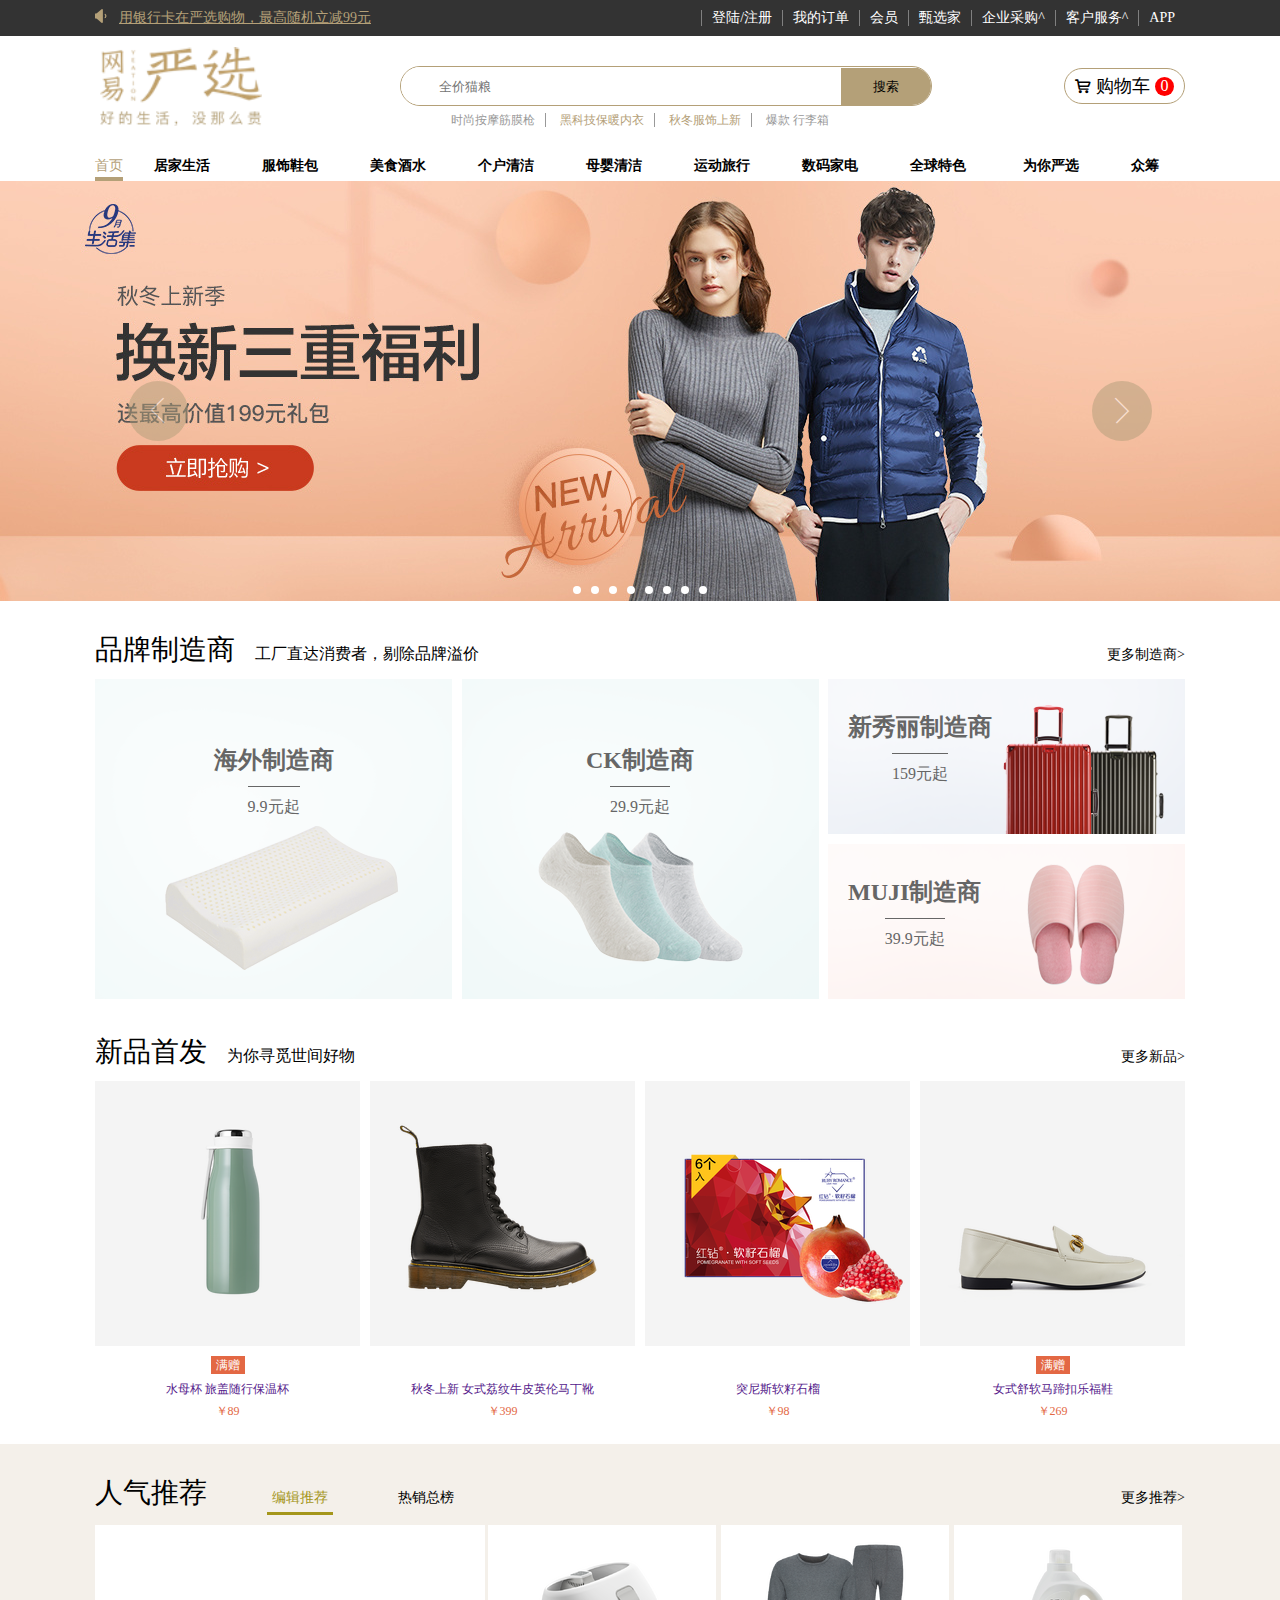
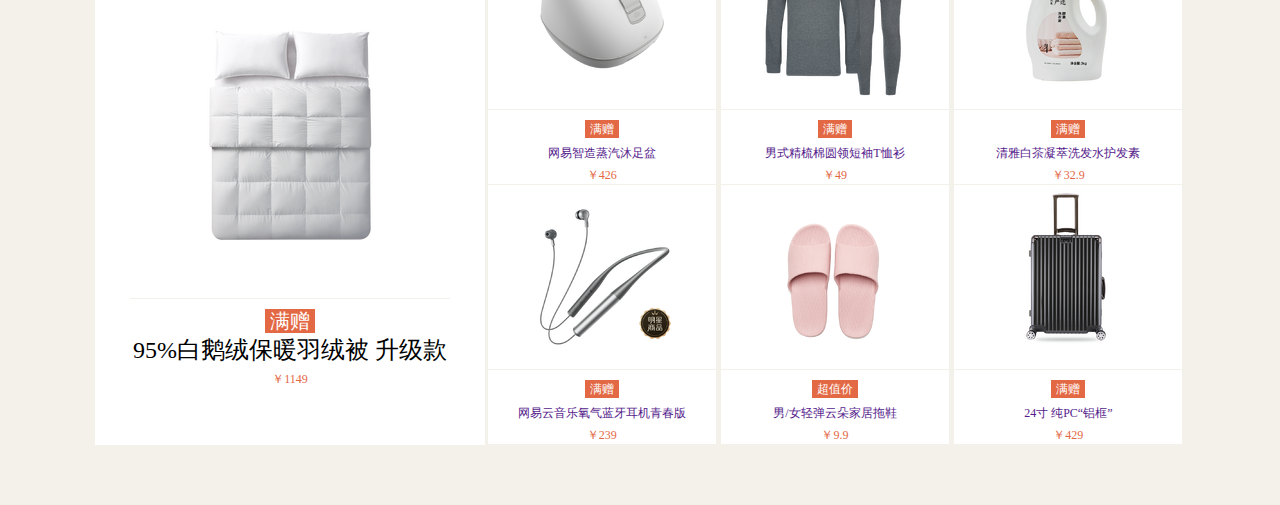
<file: index.html>
<!DOCTYPE html>
<html lang="en">
	<head>
		<meta charset="UTF-8">
		<meta name="viewport" content="width=device-width, initial-scale=1.0">
		<meta http-equiv="X-UA-Compatible" content="ie=edge">
		<title>Document</title>
		<link rel="stylesheet" type="text/css" href="css/iconfont1.css" />
		<link rel="stylesheet" type="text/css" href="css/iconfont2.css" />
		<link rel="stylesheet" href="css/iconfont.css">
		<link rel="stylesheet" href="css/demo.css">
		<link rel="stylesheet" type="text/css" href="css/index.min.css" />
		<script src="js/require.js" async="true" defer data-main="js/main"></script>
		<!-- <script type="text/javascript">
				$(function(){
					var num = 0
					setInterval(function(){
						num++;
						$(".lbnav ul").animate({top:-18 * num},500,function(){
							if(num == 2){
								$(".lbnav ul").css({top:0});
								num = 0;
							}
						})
					},2000)
				});
			</script> -->
	</head>
	<body>
		<!-- 头部 -->
		<header>
			<div class="header">
				<dl>
					<dt><img src="images/d132c2561f18f1149d566a60d05fd9b7.gif"></dt>
					<dd><a href="">用银行卡在严选购物，最高随机立减99元</a></dd>
				</dl>
				<ul>
					<li id="login">登陆/注册</li>
					<li>我的订单</li>
					<li>会员</li>
					<li>甄选家</li>
					<li>企业采购^</li>
					<li>客户服务^</li>
					<li>APP
						<div class="none">
							<img src="images/canvas.png">
							<p>下载领100元新人红包</p>
						</div>
					</li>
				</ul>
			</div>
		</header>
		<!-- 搜索框 -->
		<div class="serchbox">
			<div class="serch">
				<img src="images/1.png">
				<div class="inpbox">
					<input type="text" placeholder="全价猫粮"><button>搜索</button>
				</div>
				<div class="gwc">
					<i class="iconfont icon-gouwuchekong "></i>
					<span>购物车</span>
					<div class="num">0</div>
				</div>
			</div>
			<div class="lbnav">
				<ul>
					<li>
						<a href="#">时尚按摩筋膜枪</a>
						<a style="color: #b4a078;" href="#">黑科技保暖内衣</a>
						<a style="color: #b4a078;" href="#">秋冬服饰上新</a>
						<a href="#">爆款 行李箱</a>
					</li>
					<li>
						<a href="#">爆款 行李箱</a>
						<a href="#">按摩电器</a>
						<a href="#">9.9超值区</a>
						<a style="color: #b4a078;" href="#">旅行护肤套装55.9元</a>
					</li>
					<li>
						<a href="">时尚按摩筋膜枪</a>
						<a href="">黑科技保暖内衣</a>
						<a href="">秋冬服饰上新</a>
						<a href="">爆款 行李箱</a>
					</li>
				</ul>
			</div>
		</div>
		<!-- 导航 -->
		<div class="navbox">
			<nav>
				<dl>
					<dt><a href="#">首页</a></dt>
					<dd>
						<ul class="nav1">
							<!-- <li>
									<a href="">居家生活</a>
								</li>
								<li>
									<a href="">服饰鞋包</a>
								</li>
								<li>
									<a href="">美食酒水</a>
								</li>
								<li>
									<a href="">个户清洁</a>
								</li>
								<li>
									<a href="">母婴清洁</a>
								</li>
								<li>
									<a href="">运动旅行</a>
								</li>
								<li>
									<a href="">数码家电</a>
								</li>
								<li>
									<a href="">全球特色</a>
								</li> -->
							<div>
								<!-- 									<dl>
										<dt>秋冬好物</dt>
										<dd>
											<img src="json/navimg/1.png" >
											<span>秋冬好物</span>
										</dd>
										<dd>
											<img src="json/navimg/1.png" >
											<span>秋冬好物</span>
										</dd>
										<dd>
											<img src="json/navimg/1.png" >
											<span>秋冬好物</span>
										</dd>
										<dd>
											<img src="json/navimg/1.png" >
											<span>秋冬好物</span>
										</dd>
									</dl>
									<dl>
										<dt>秋冬好物</dt>
										<dd>
											<img src="json/navimg/1.png" >
											<span>秋冬好物</span>
										</dd>
										<dd>
											<img src="json/navimg/1.png" >
											<span>秋冬好物</span>
										</dd>
										<dd>
											<img src="json/navimg/1.png" >
											<span>秋冬好物</span>
										</dd>
										<dd>
											<img src="json/navimg/1.png" >
											<span>秋冬好物</span>
										</dd>
									</dl>
									<dl>
										<dt>秋冬好物</dt>
										<dd>
											<img src="json/navimg/1.png" >
											<span>秋冬好物</span>
										</dd>
										<dd>
											<img src="json/navimg/1.png" >
											<span>秋冬好物</span>
										</dd>
										<dd>
											<img src="json/navimg/1.png" >
											<span>秋冬好物</span>
										</dd>
										<dd>
											<img src="json/navimg/1.png" >
											<span>秋冬好物</span>
										</dd>
									</dl>
									<dl>
										<dt>秋冬好物</dt>
										<dd>
											<img src="json/navimg/1.png" >
											<span>秋冬好物</span>
										</dd>
										<dd>
											<img src="json/navimg/1.png" >
											<span>秋冬好物</span>
										</dd>
										<dd>
											<img src="json/navimg/1.png" >
											<span>秋冬好物</span>
										</dd>
										<dd>
											<img src="json/navimg/1.png" >
											<span>秋冬好物</span>
										</dd>
									</dl>
 -->
							</div>
						</ul>
					</dd>
					<dd>
						<ul>
							<li>
								<a href="">为你严选</a>
							<li>
								<a href="">众筹</a>


							</li>
						</ul>
					</dd>
				</dl>
			</nav>
		</div>
		<!-- 	轮播图部分 -->
		<div id="div1">
			<button class="zuo iconfont icon-zuo "></button>
			<button class="you iconfont icon-you "></button>
			<ol id="ol1">

			</ol>
			<ul>
			</ul>
		</div>
		<!-- 主体 -->


		<div class="mainbox">
			<main>

				<!-- Producers -->
				<div class="Producers">
					<div class="bt">
						<p><span>品牌制造商</span>工厂直达消费者，剔除品牌溢价</p>
						<a href="#">更多制造商&gt;</a>
					</div>
					<div class="maskbox">
					</div>
					<div class="new">
						<div class="bt">
							<p><span>新品首发</span>为你寻觅世间好物</p>
							<a href="#">更多新品&gt;</a>
						</div>
						<div class="newpicbox">
							<div class="newpic">
								<!-- <div class="list">
										<div class="ulbox">
											<ul>
												<li><img src="images/new/1_1.png" ></li>
												<li><img src="images/new/1_2.png" ></li>
											</ul>
										</div>
										<div class="message">
											<p>满赠</p>
											<div class="posi">
												<p>水母杯 旅盖随行保温杯</p>
												<span>￥89</span>
											</div>
										</div>
									</div>
									<div class="list">
										<div class="ulbox">
											<ul>
												<li><img src="images/new/2_1.png" ></li>
												<li><img src="images/new/2_2.png" ></li>
											</ul>
										</div>
										<div class="message">
											<p></p>
											<div class="posi">
												<p>秋冬上新 女式荔纹牛皮英伦马丁靴</p>
													<span>￥399</span>
											</div>
										</div>
									</div>
									<div class="list">
										<div class="ulbox">
											<ul>
												<li><img src="images/new/3_1.png" ></li>
												<li><img src="images/new/3_2.png" ></li>
											</ul>
										</div>
										<div class="message">
											<p></p>
											<div class="posi">
												<p>突尼斯软籽石榴</p>
												<span>￥98</span>
											</div>
										</div>
									</div>
									<div class="list">
										<div class="ulbox">
											<ul>
												<li><img src="images/new/4_1.png" ></li>
												<li><img src="images/new/4_2.png" ></li>
											</ul>
										</div>
										<div class="message">
											<p>满赠</p>
											<div class="posi">
												<p>女式舒软马蹄扣乐福鞋</p>
												<span>￥269</span>
											</div>
										</div>
									</div> -->
							</div>
						</div>
					</div>

				</div>
			</main>
		</div>
		<!-- popularity -->
		<div class="popularitybox">
			<div class="popularity">
				<div class="bt">
					<p><a href="">人气推荐</a><span class="action">编辑推荐</span><span>热销总榜</span></p>
					<a href="#">更多推荐&gt;</a>
				</div>
				<div class="dlbox">
					<dl class="dl1">
						<!-- <dt>
								<div class="mask">
									<img src="images/nav/dt1.png" >
								</div>
								<div class="message">
									<p>满赠</p>
									<div class="posi">
										<p>女式舒软马蹄扣乐福鞋</p>
										<span>￥269</span>
									</div>
								</div>
							</dt> -->
						<!-- 	<dd>
							<div class="maskbox">
									<div class="mask">
										<img src="images/nav/dd1.png" >
									</div>
									<div class="message">
										<p>满赠</p>
										<div class="posi">
											<p>女式舒软马蹄扣乐福鞋</p>
											<span>￥269</span>
										</div>
									</div>
								</div>
						
							</dd> -->
					</dl>
					<dl class="dl2">
						<dt>
							<div class="mask">
								<img src="images/nav/dt1.png">
							</div>
							<div class="message">
								<p>满赠</p>
								<div class="posi">
									<p>女式舒软马蹄扣乐福鞋</p>
									<span>￥269</span>
								</div>
							</div>
						</dt>
						<dd>
						</dd>
					</dl>
				</div>
			</div>
		</div>
		<!-- 弹出登录注册页面 -->
		<div class="show" style="width: 100%;height: 100%;background: rgba(0,0,0,0.5);position: fixed;z-index: 10000;left: 0;top: 0;<!-- display: none; -->">
			<div class="login">
				<ul class="topnav">
					<li><div class="left active">注册账号</div></li>
					<li><div class="right">账号登录</div></li>
				</ul>
				<div class="loginMain">
					<form action="" method="post">
						<p></p>
						<div class="phonebox box">
							<div class="input">
								<span><i class="iconfont icon-phone"></i></span>
								<input type="text" placeholder="请输入手机号">
							</div>
							<div class="phone">请输入11位手机号</div>
							
						</div>
						<div class="emailbox box">
							<div class="input">
								<span><i class="iconfont icon-youxiang"></i></span>
								<input type="email" placeholder="请输入邮箱账号">
							</div>
							<div class="email">请输入15到30位的邮箱账号</div>
						</div>
						<div class="userbox box">
							<div class="input">
								<span><i class="iconfont icon-user"></i></span>
								<input type="text" placeholder="请输入用户名">
							</div>
							<div class="user">用户名可用中文数字字母组合</div>
						</div>
						<div class="pasbox box">
							<div class="input">
								<span><i class="iconfont icon-password"></i></span>
								<input type="password" placeholder="请输入密码">
							</div>
							<div class="pas">请输入6到16位密码区分大小写</div>
						</div>
						<div class="pas1box box">
							<div class="input">
								<span><i class="iconfont icon-password"></i></span>
								<input type="password" placeholder="请确认密码">
							</div>
							<div class="pas1">请确认密码</div>
						</div>
						<button class="but1">立即注册</button>
					</form>
					<form class="dl" action="" method="post">
						<p></p>
						<div class="userbox box">
							<main class="input">
								<span><i class="iconfont icon-user"></i></span>
								<input type="text" placeholder="请输入用户名">
							</main>
						</div>
						
						
						<div class="pasbox box">
							<main class="input">
								<span><i class="iconfont icon-password"></i></span>
								<input type="password" placeholder="请输入密码">
							</main>
						</div>
						<div class="tishi">
							
						</div>
						<button onclick="return false" class="but2">立即登录</button>
					</form>
				</div>
				<div class="bottom">
					<span><a href="">遇到问题？</a></span>
				</div>
				<button class="close">X</button>
			</div>
		</div>
	</body>
</html>
</file>
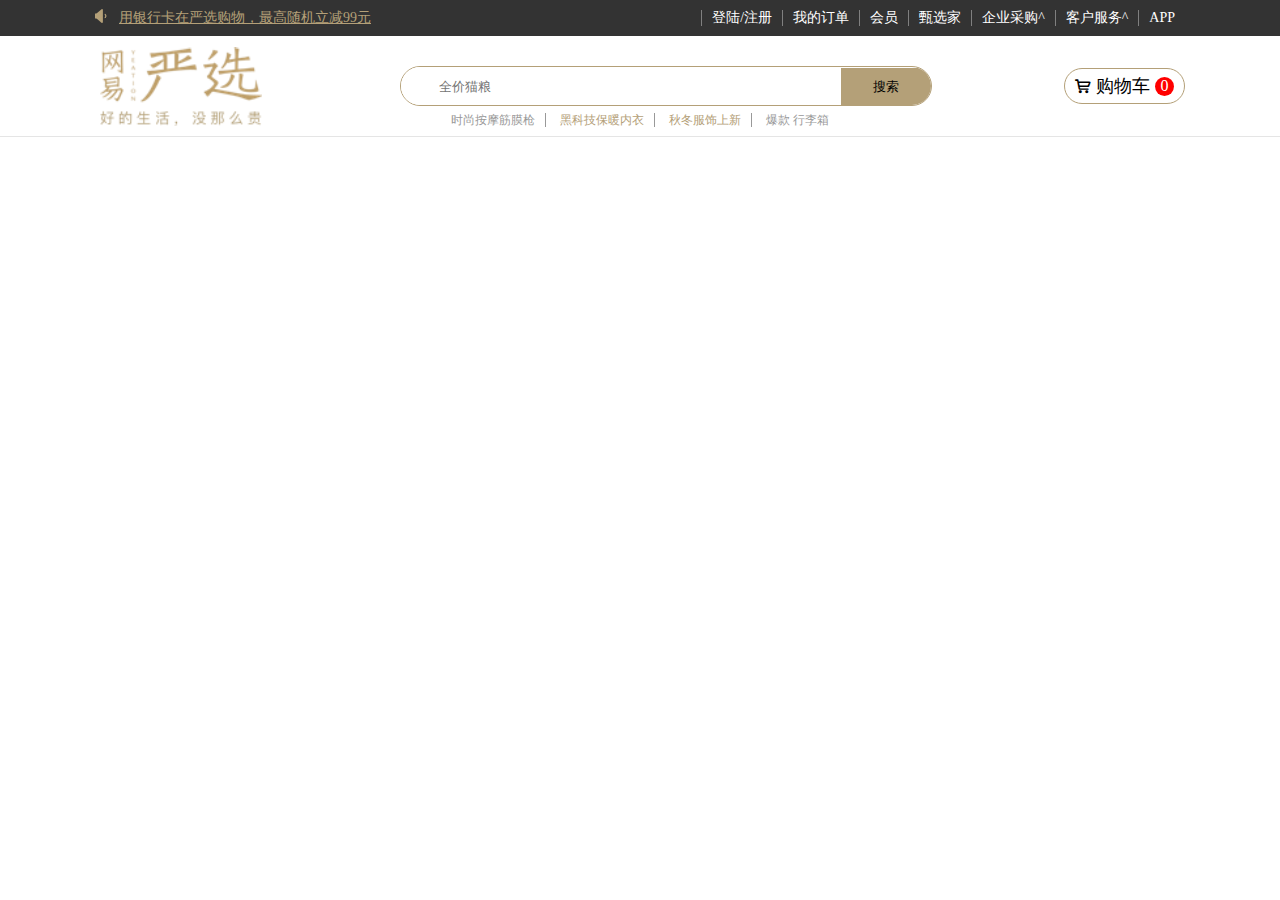
<file: html/item.html>
<!DOCTYPE html>
<html>
	<head>
		<meta charset="utf-8" />
		<meta name="viewport" content="width=device-width, initial-scale=1">
		<title></title>
		<link rel="stylesheet" href="../css/iconfont.css">
		<link rel="stylesheet" type="text/css" href="../css/iconfont1.css"/>
		<link rel="stylesheet" type="text/css" href="../css/iconfont2.css"/>
		<link rel="stylesheet" type="text/css" href="../css/index.min.css"/>
		<link rel="stylesheet" type="text/css" href="../css/item.min.css">
		<script src="../js/require.js" async="true" defer data-main="../js/main1"></script>
	</head>
	<body>
		<header>
			<div class="header">
				<dl>
					<dt><img src="../images/d132c2561f18f1149d566a60d05fd9b7.gif"></dt>
					<dd><a href="">用银行卡在严选购物，最高随机立减99元</a></dd>
				</dl>
				<ul>
					<li id="login">登陆/注册</li>
					<li>我的订单</li>
					<li>会员</li>
					<li>甄选家</li>
					<li>企业采购^</li>
					<li>客户服务^</li>
					<li>APP
						<div class="none">
							<img src="../images/canvas.png">
							<p>下载领100元新人红包</p>
						</div>
					</li>
				</ul>
			</div>
		</header>
		<!-- 搜索框 -->
		<div class="serchbox">
			<div class="serch">
				<img src="../images/1.png">
				<div class="inpbox">
					<input type="text" placeholder="全价猫粮"><button>搜索</button>
				</div>
				<div class="gwc">
					<i class="iconfont icon-gouwuchekong "></i>
					<span>购物车</span>
					<div class="num">0</div>
					<div class="gwcbox">
						<div class="sanjiao"></div>
						<div class="main">
							<!-- <div class="shopbox">
								<img src="../img/navimg/153.jpg" alt="">
								<div class="center">
									<p>秋冬保暖加厚澳洲羊...</p>
									<div><p>升级款200X230</p><span>x</span><span class="number">gwc</span></div>
								</div>
								<div class="right">￥399</div>
								<b>X</b>
							</div> -->
						</div>
						<div class="bottom">
							<div class="left">
								<span>商品合计：</span>
								<br>
								<span class="price"></span>
							</div>
							<a href="" class="rightbtn">去购物车结算</a>
						</div>
					</div>
				</div>
			</div>
			<div class="lbnav">
				<ul>
					<li>
						<a href="#">时尚按摩筋膜枪</a>
						<a style="color: #b4a078;" href="#">黑科技保暖内衣</a>
						<a style="color: #b4a078;" href="#">秋冬服饰上新</a>
						<a href="#">爆款 行李箱</a>
					</li>
					<li>
						<a href="#">爆款 行李箱</a>
						<a href="#">按摩电器</a>
						<a href="#">9.9超值区</a>
						<a style="color: #b4a078;" href="#">旅行护肤套装55.9元</a>
					</li>
					<li>
						<a href="">时尚按摩筋膜枪</a>
						<a href="">黑科技保暖内衣</a>
						<a href="">秋冬服饰上新</a>
						<a href="">爆款 行李箱</a>
					</li>
				</ul>
			</div>
		</div>
		<div id="j-app">
			<!-- <div class="m-crumb">
				<span><span class="crumb-name">首页</span> > </span>
				<span><a class="crumb-url" href="">美食酒水</a> > </span>
				<span><a class="crumb-url" href="">网易黑猪</a> > </span>
				<span class="crumb-name">网易卫央黑猪肉银卡 （双月赏味）</span>
			</div>
			<div class="m-tetail">
				<div class="m-slide">
					<div class="magnifier">
						🔍
					</div>
					<div class="picsWrap">
						<img src="https://yanxuan-item.nosdn.127.net/d6cbd8c45447b4ab3420015b318f6844.jpg?imageView&thumbnail=430x430&quality=95" alt="" class="thumbimg">
					</div>
					<ul class="data-reactid">
						<li class="data-reactid"><a href=""><img src="https://yanxuan-item.nosdn.127.net/79b020815834c30d7aaf191e5e59ef24.jpg?imageView&thumbnail=430x430&quality=95" alt=""></a></li>
						<li class="data-reactid"><a href=""><img src="https://yanxuan-item.nosdn.127.net/ce9d73e4c6b17617221f57612ef2391b.jpg?imageView&thumbnail=78x78&quality=95" alt=""></a></li>
						<li class="data-reactid"><a href=""><img src="https://yanxuan-item.nosdn.127.net/d6cbd8c45447b4ab3420015b318f6844.jpg?imageView&thumbnail=78x78&quality=95" alt=""></a></li>
						<li class="data-reactid"><a href=""><img src="https://yanxuan-item.nosdn.127.net/57df8d7092a5827b35d7872dd2d6258f.jpg?imageView&thumbnail=78x78&quality=95" alt=""></a></li>
						<li class="data-reactid"><a href=""><img src="https://yanxuan-item.nosdn.127.net/47a8bf28e3e56b96a111546704074ed6.png?imageView&thumbnail=78x78&quality=95" alt=""></a></li>
					</ul>
				</div>
				<div class="m-info">
					<div class="intro">
						<div class="name">
							<span>网易味央黑猪肉银卡&nbsp;&nbsp;(双月赏味)</span>
							<p>安心好肉 双月赏味</p>
						</div>
						<span class="data-reactid">
							<span class="f-fz20">97.9%</span>
							<br>
							<span class="f-fz13">好评率 ></span>
						</span>
					</div>
					<div class="price u-formctr">
						<div class="f-clearfix">
							<div class="label">价格</div>
							<span class="rp">
								<span class="rmb">￥</span>
								<span class="num">698</span>
							</span>
						</div>
						<div class="m-feedbackBonus f-clearfix">
							<div class="label">购物返</div>
							<div class="right">
								<span class="r1">新用户最高返</span>
								<span class="r2">￥6.98回馈金 + 69积分</span>
							</div>
						</div>
						<div class="field pointlnfo f-clearfix">
							<div class="label">限制</div>
							<span class="poinCt"></span>
						</div>
						<div class="field pointlnfo f-clearfix">
							<div class="label">配送</div>
							<span class="poinCt">至山东省</span>
						</div>
						<div class="field server f-clearfix">
							<div class="label">服务</div>
							<ul class="policyBox">
								<li>不支持无忧退换货</li>
								<li>48小时快速退款</li>
								<li>不参加88免邮</li>
								<li>未央满99免邮</li>
								<li>国内仅部分地区支持配送</li>
								<li>不支持红包支付</li>
								<li>不享受企业特权</li>
								<li>不享受学生特权</li>
							</ul>
						</div>
					</div>
					<div class="f-clearfix1">
						<div class="name">数量</div>
						<div class="u-selnum">
							<span class="less z-dis">-</span>
							<input type="text" value="1">
							<span class="more z-dis">+</span>
						</div>
					</div>
					<div class="btns">
						<a href="#" class="btn">立即购买</a>
						<a onclick="return false" href="" class="btn car"><i class="iconfont icon-gouwuchekong"></i>加入购物车</a>
					</div>
				</div>
			</div> -->
		</div>
	</body>
</html>
</file>
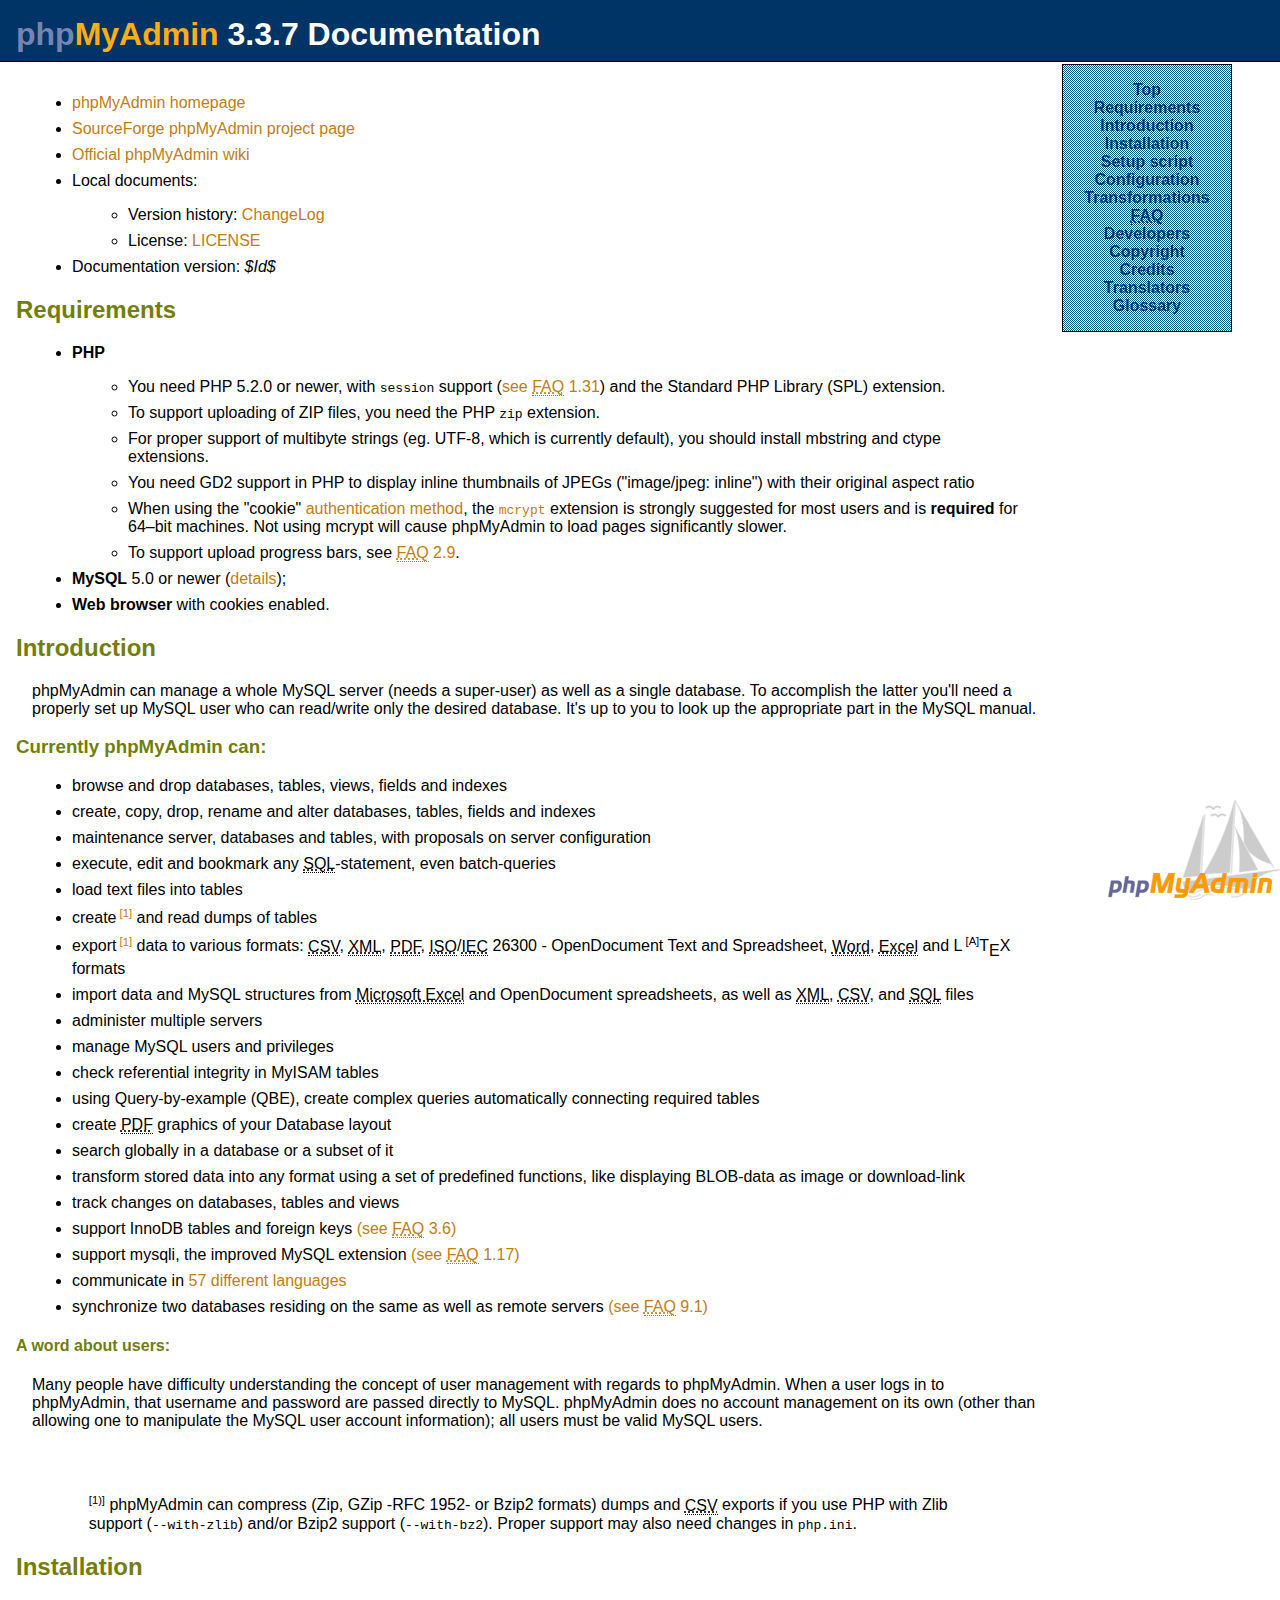
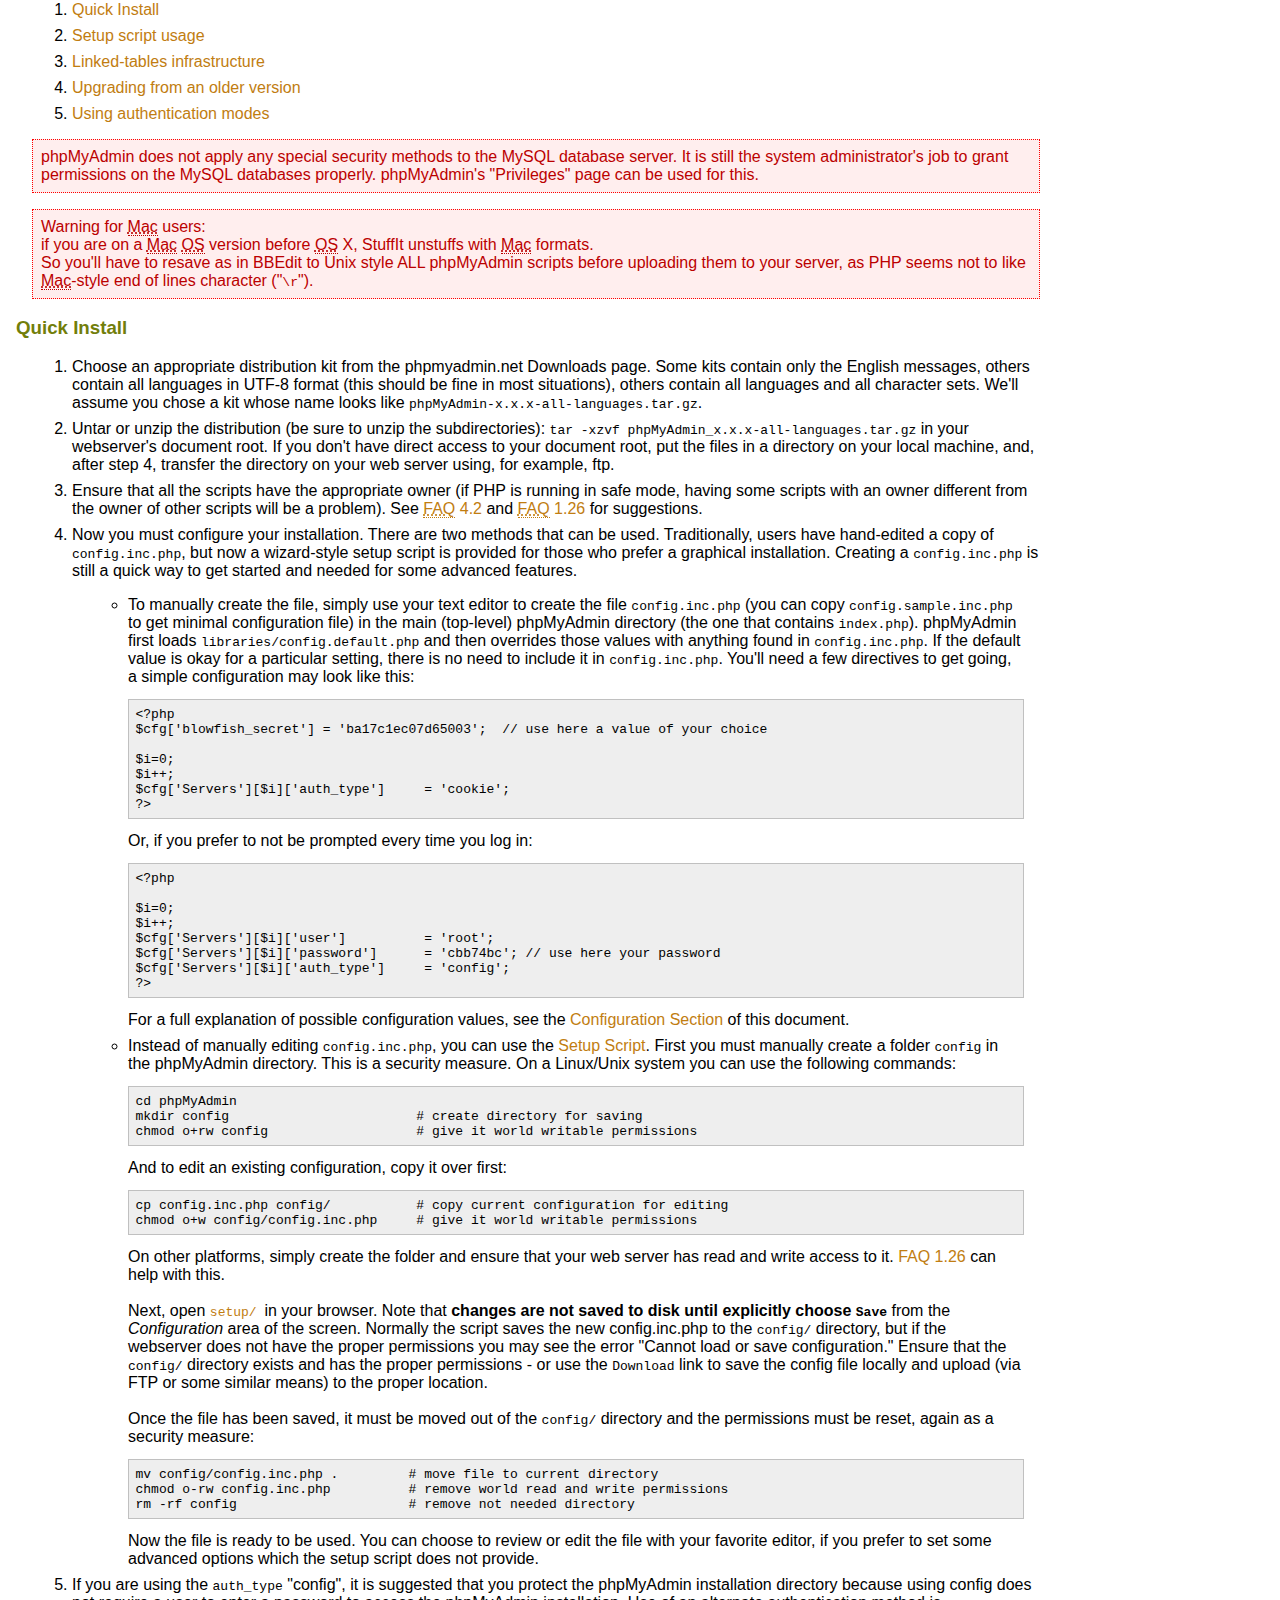
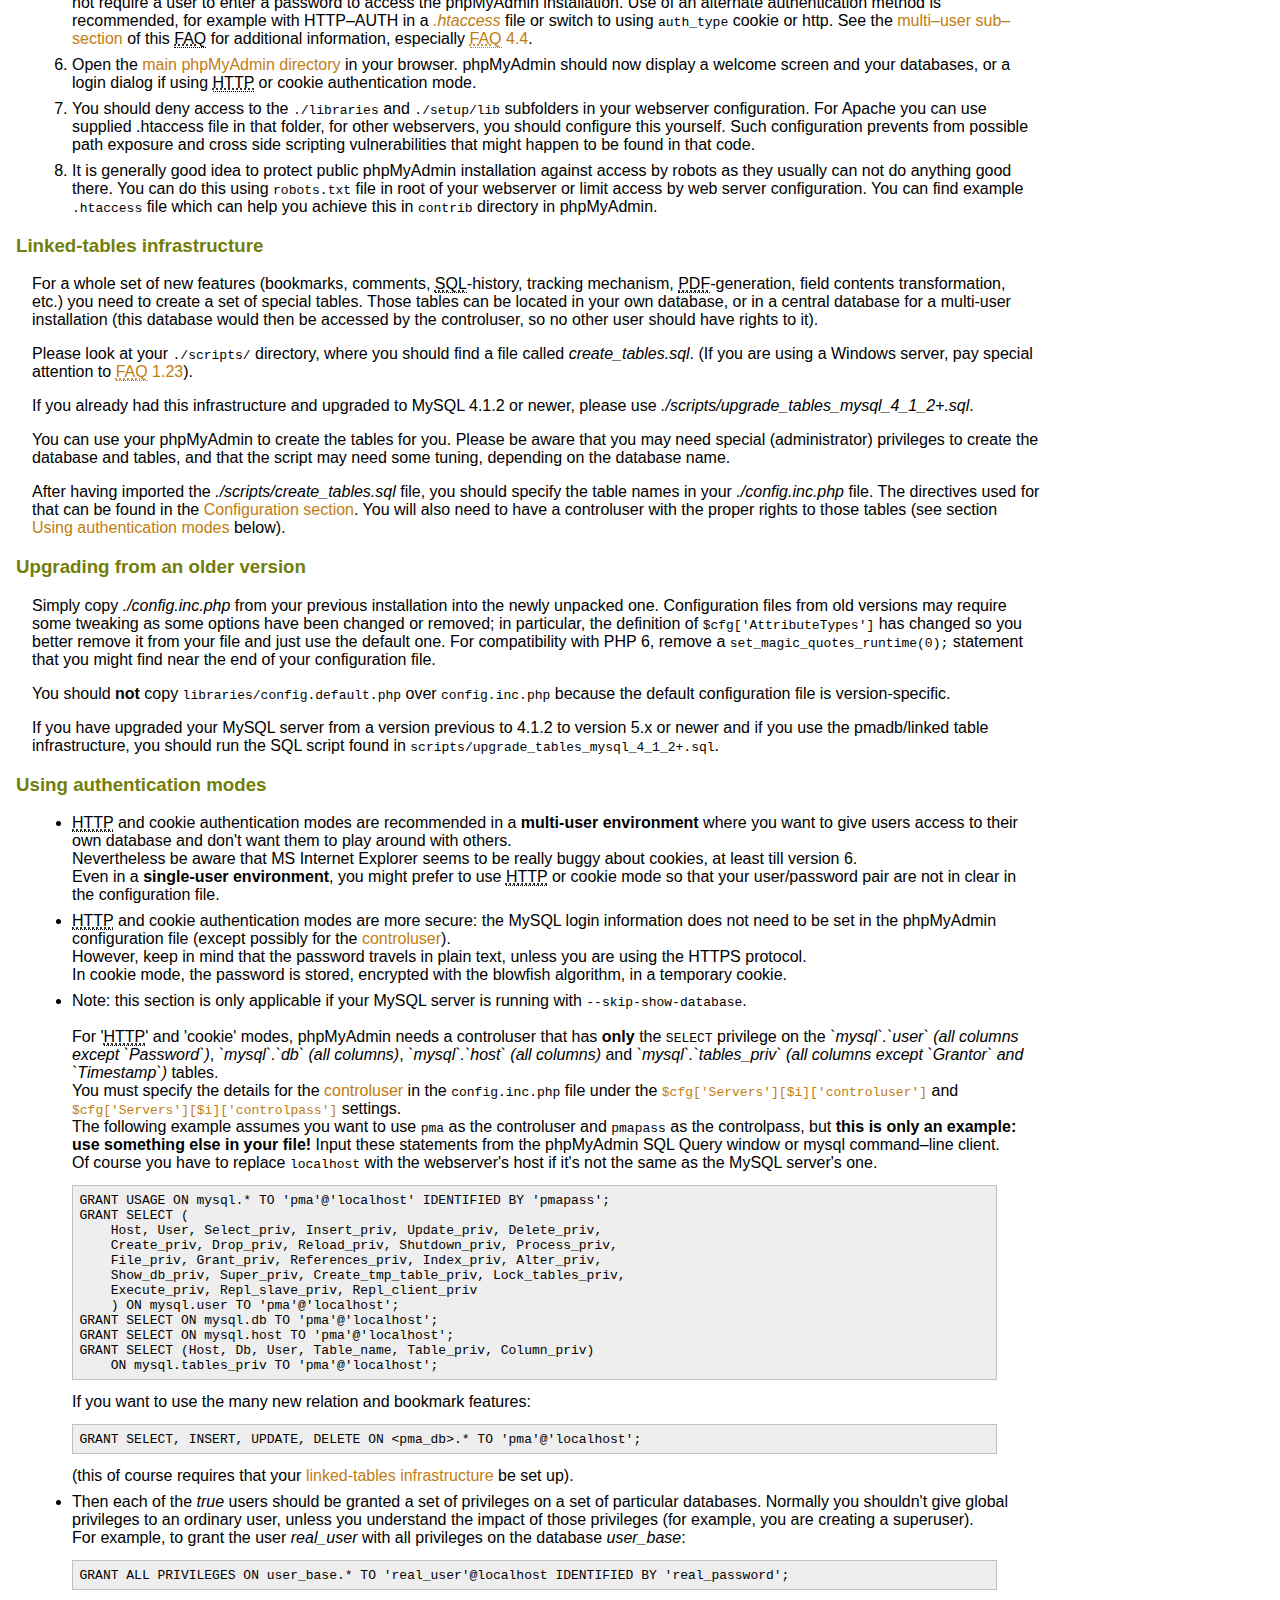
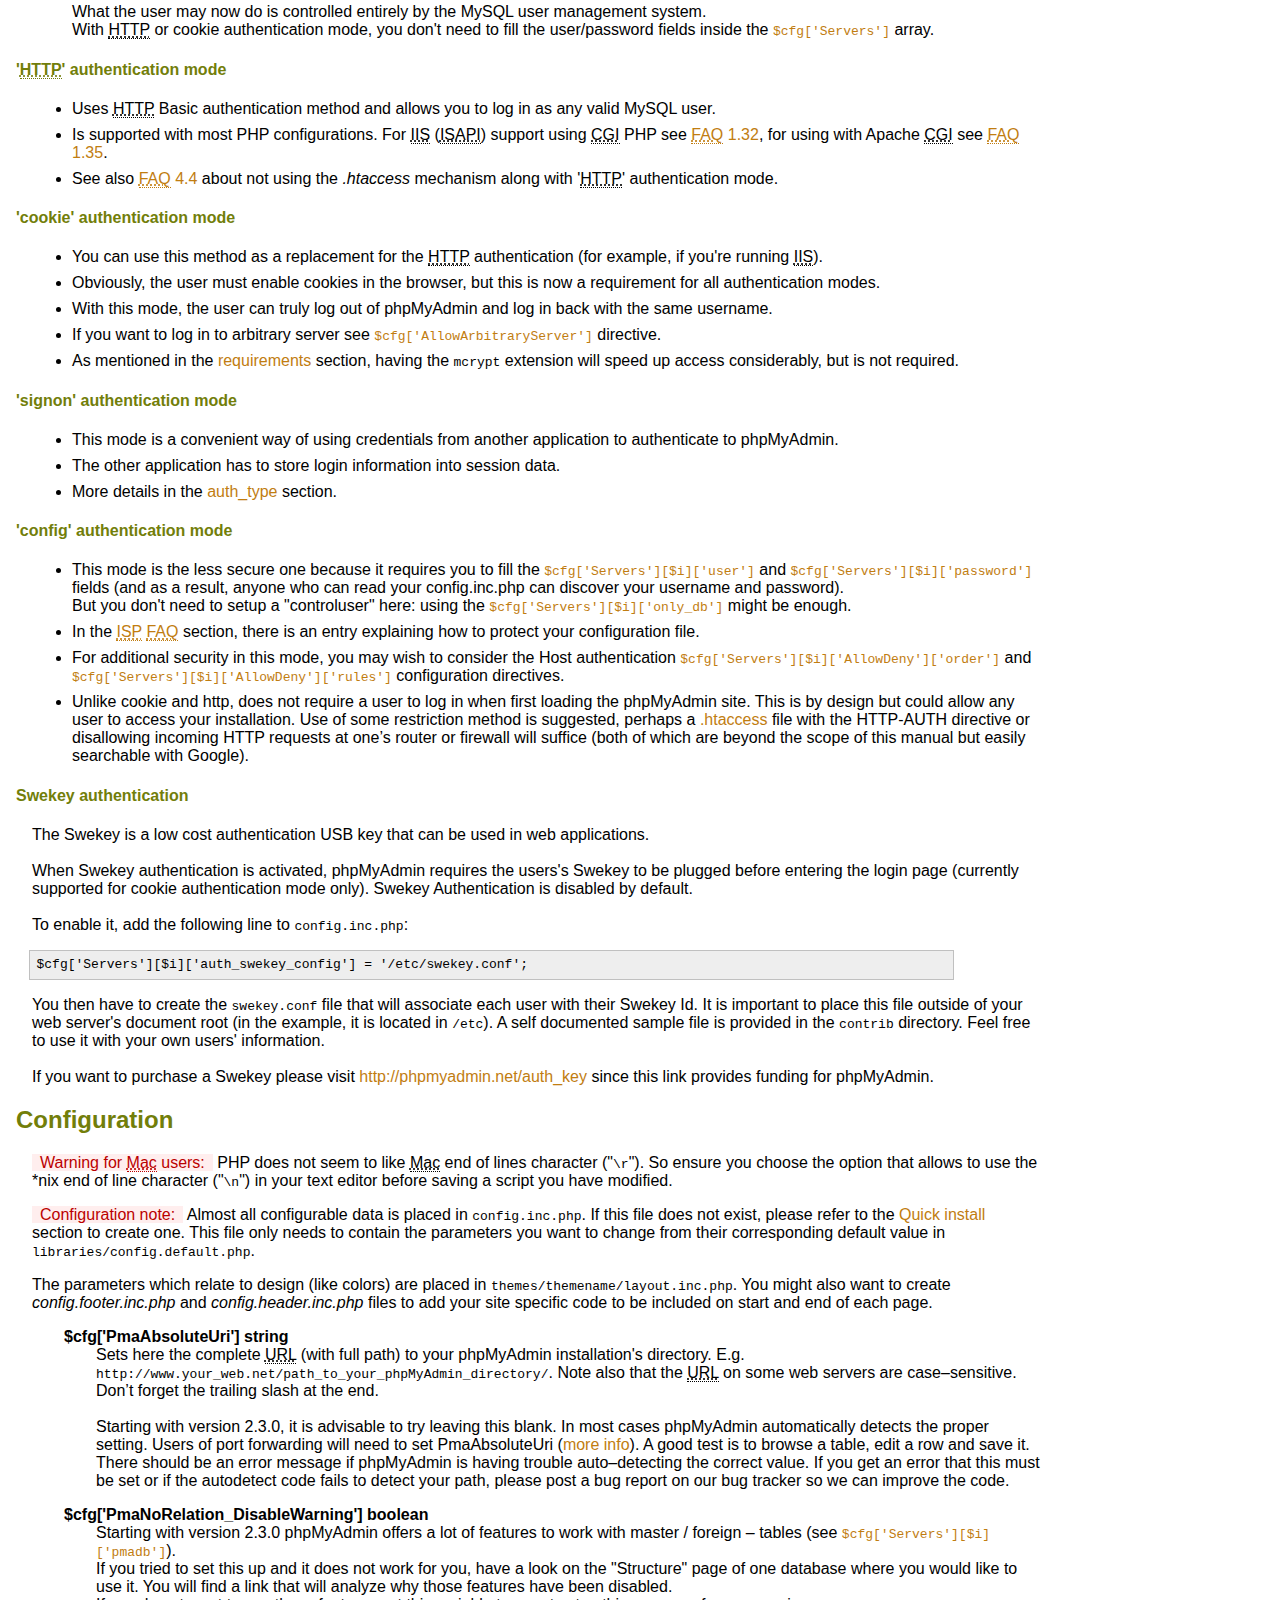
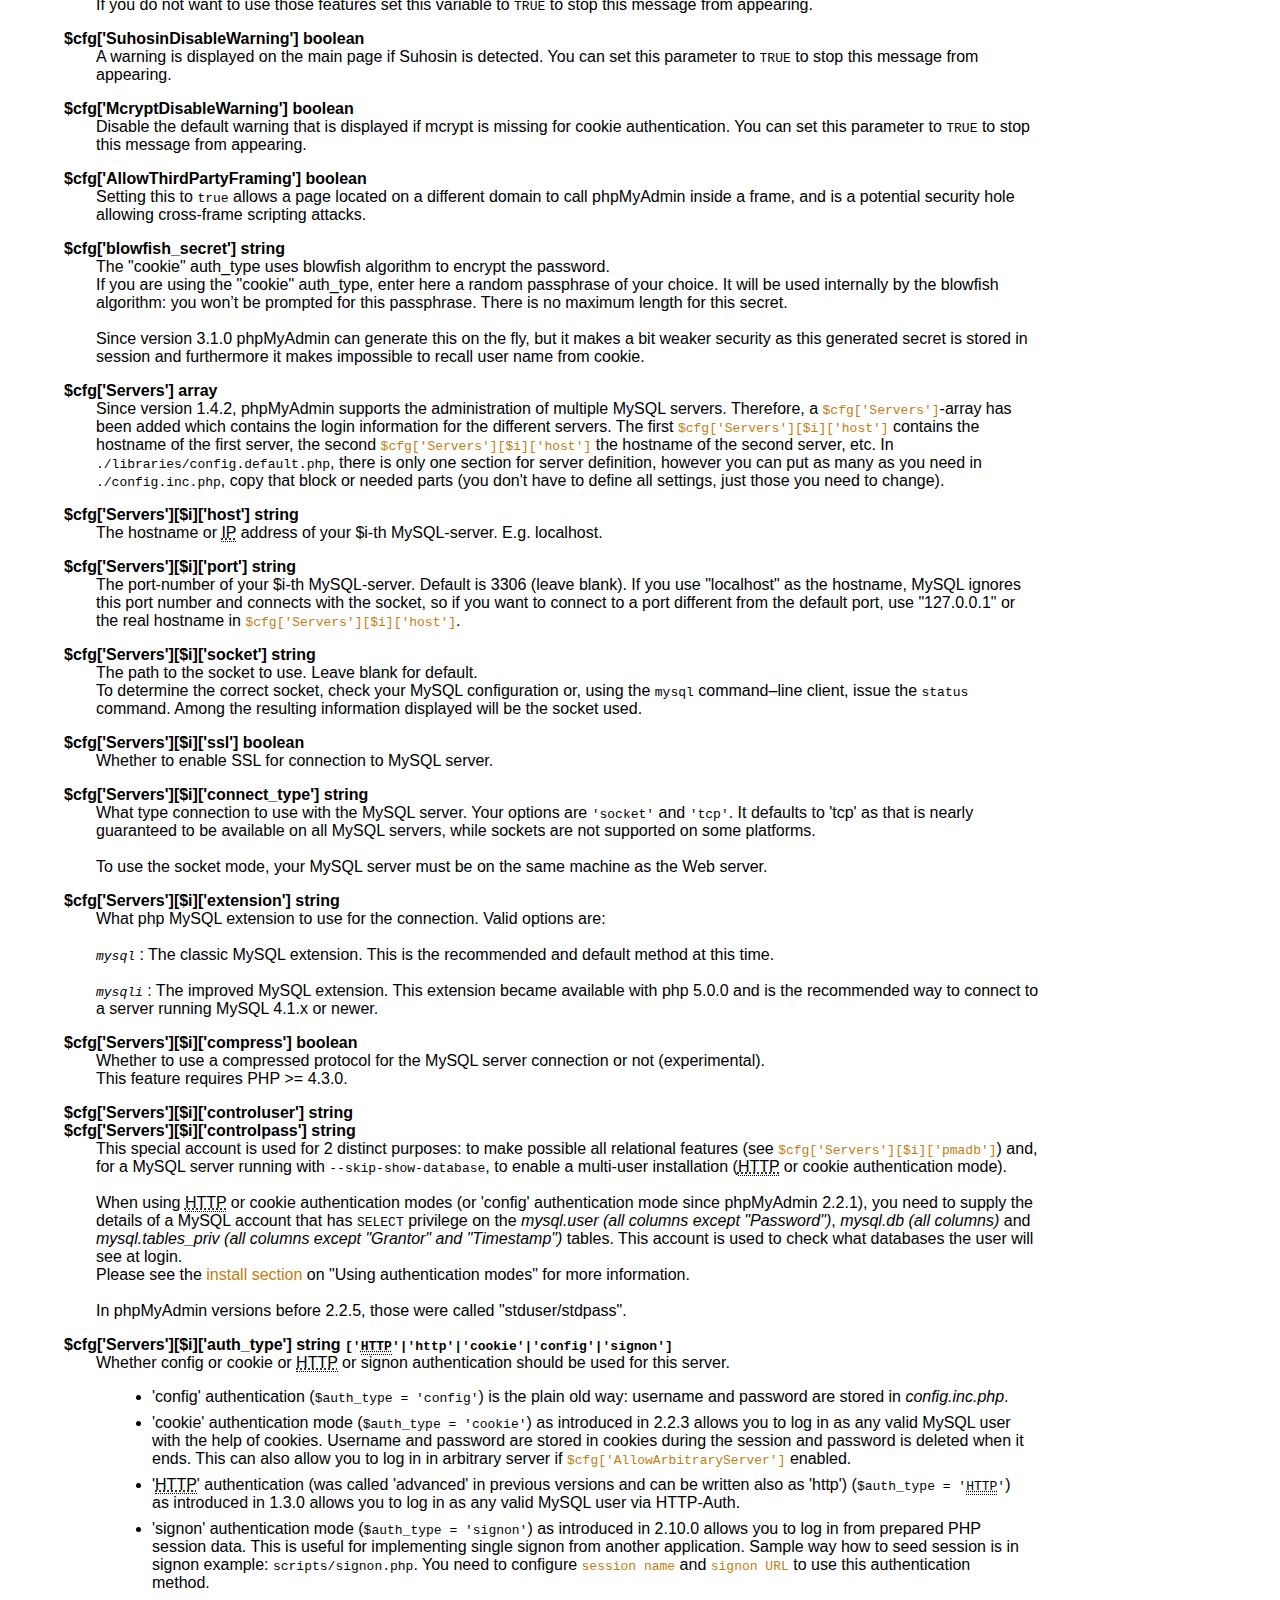
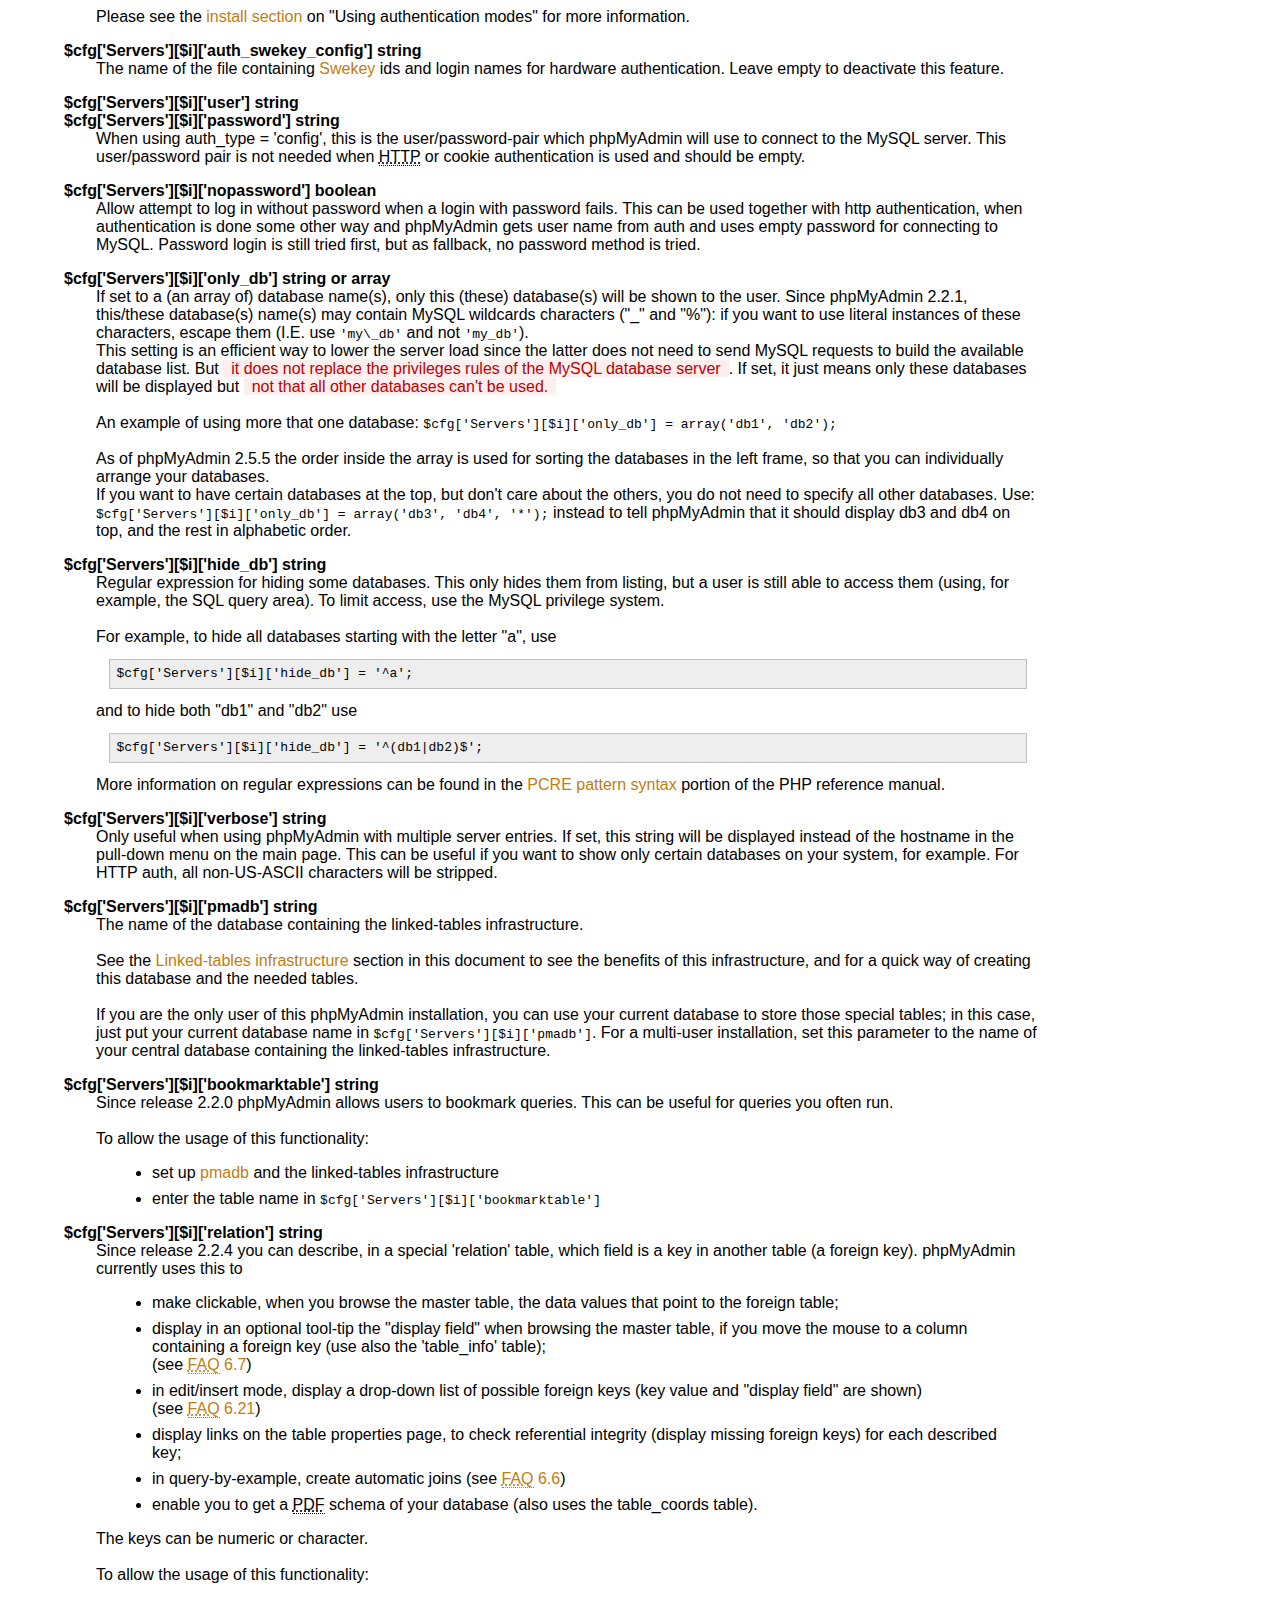
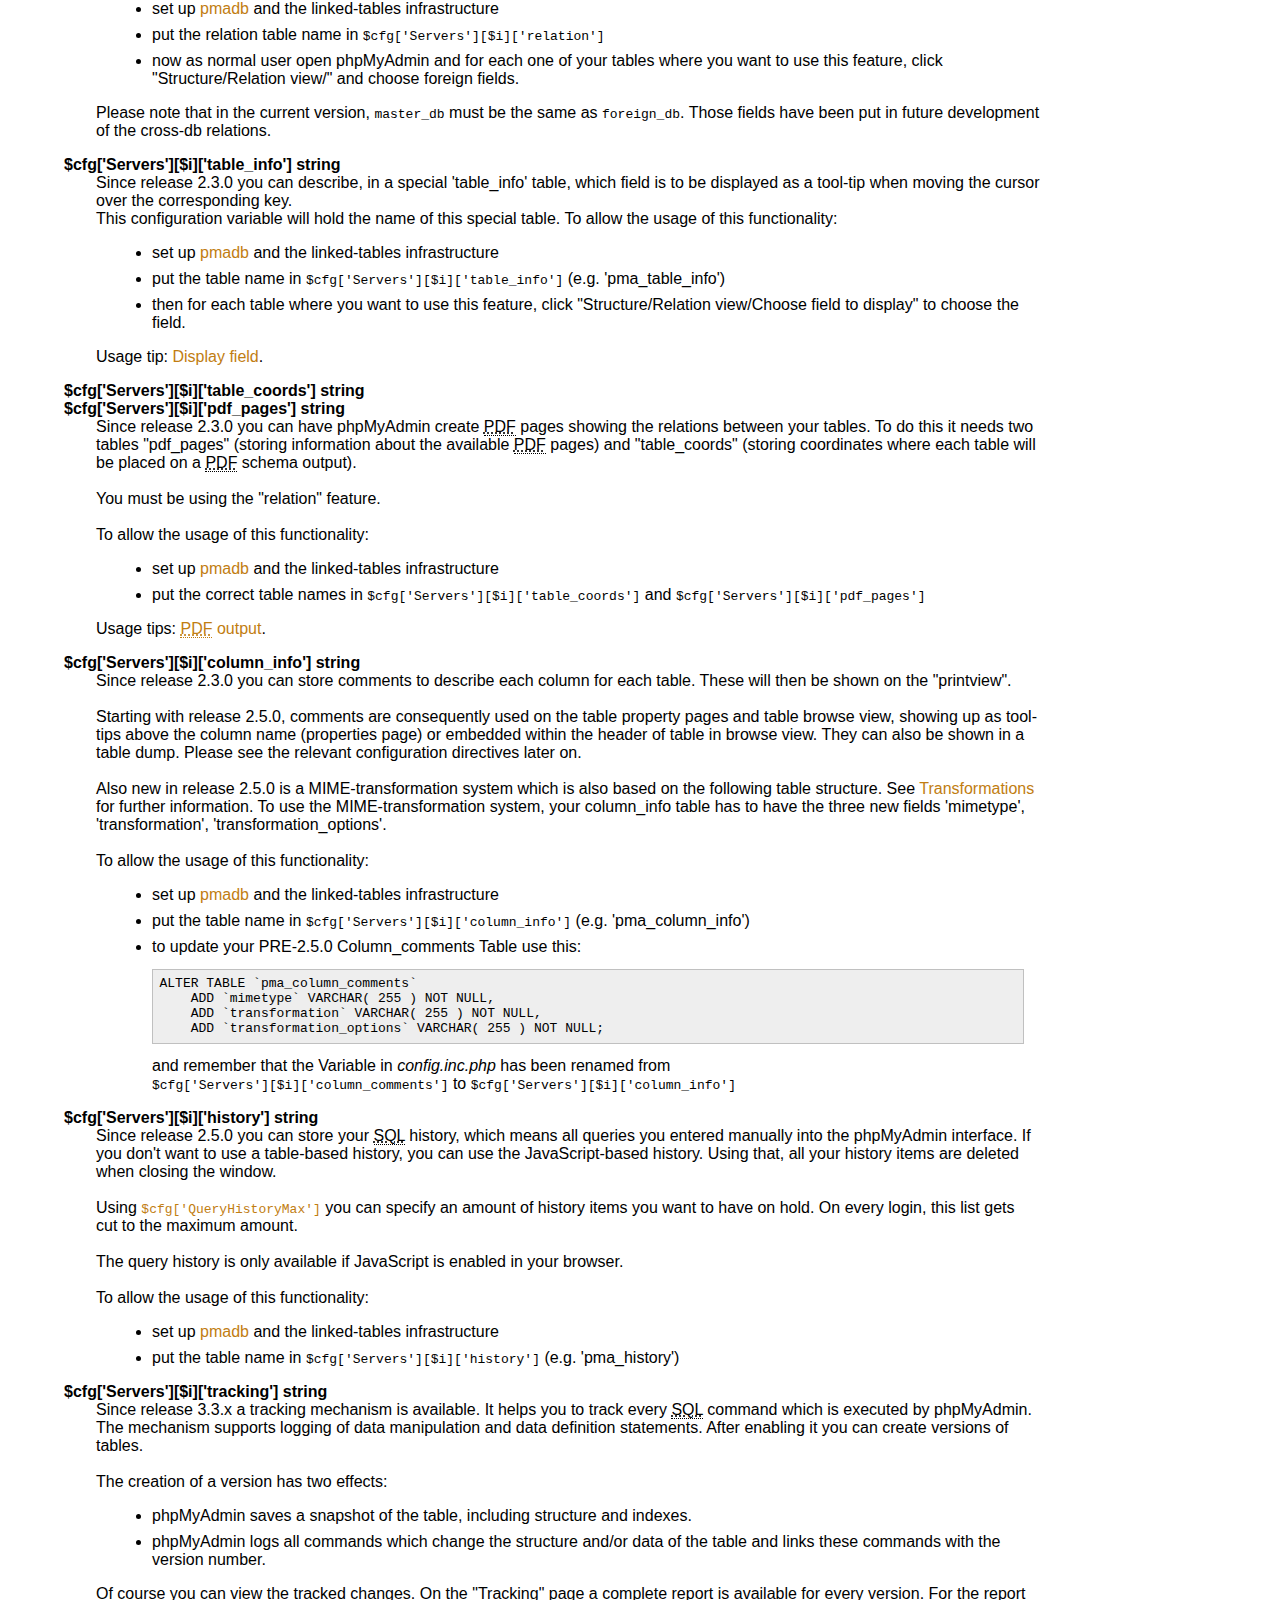
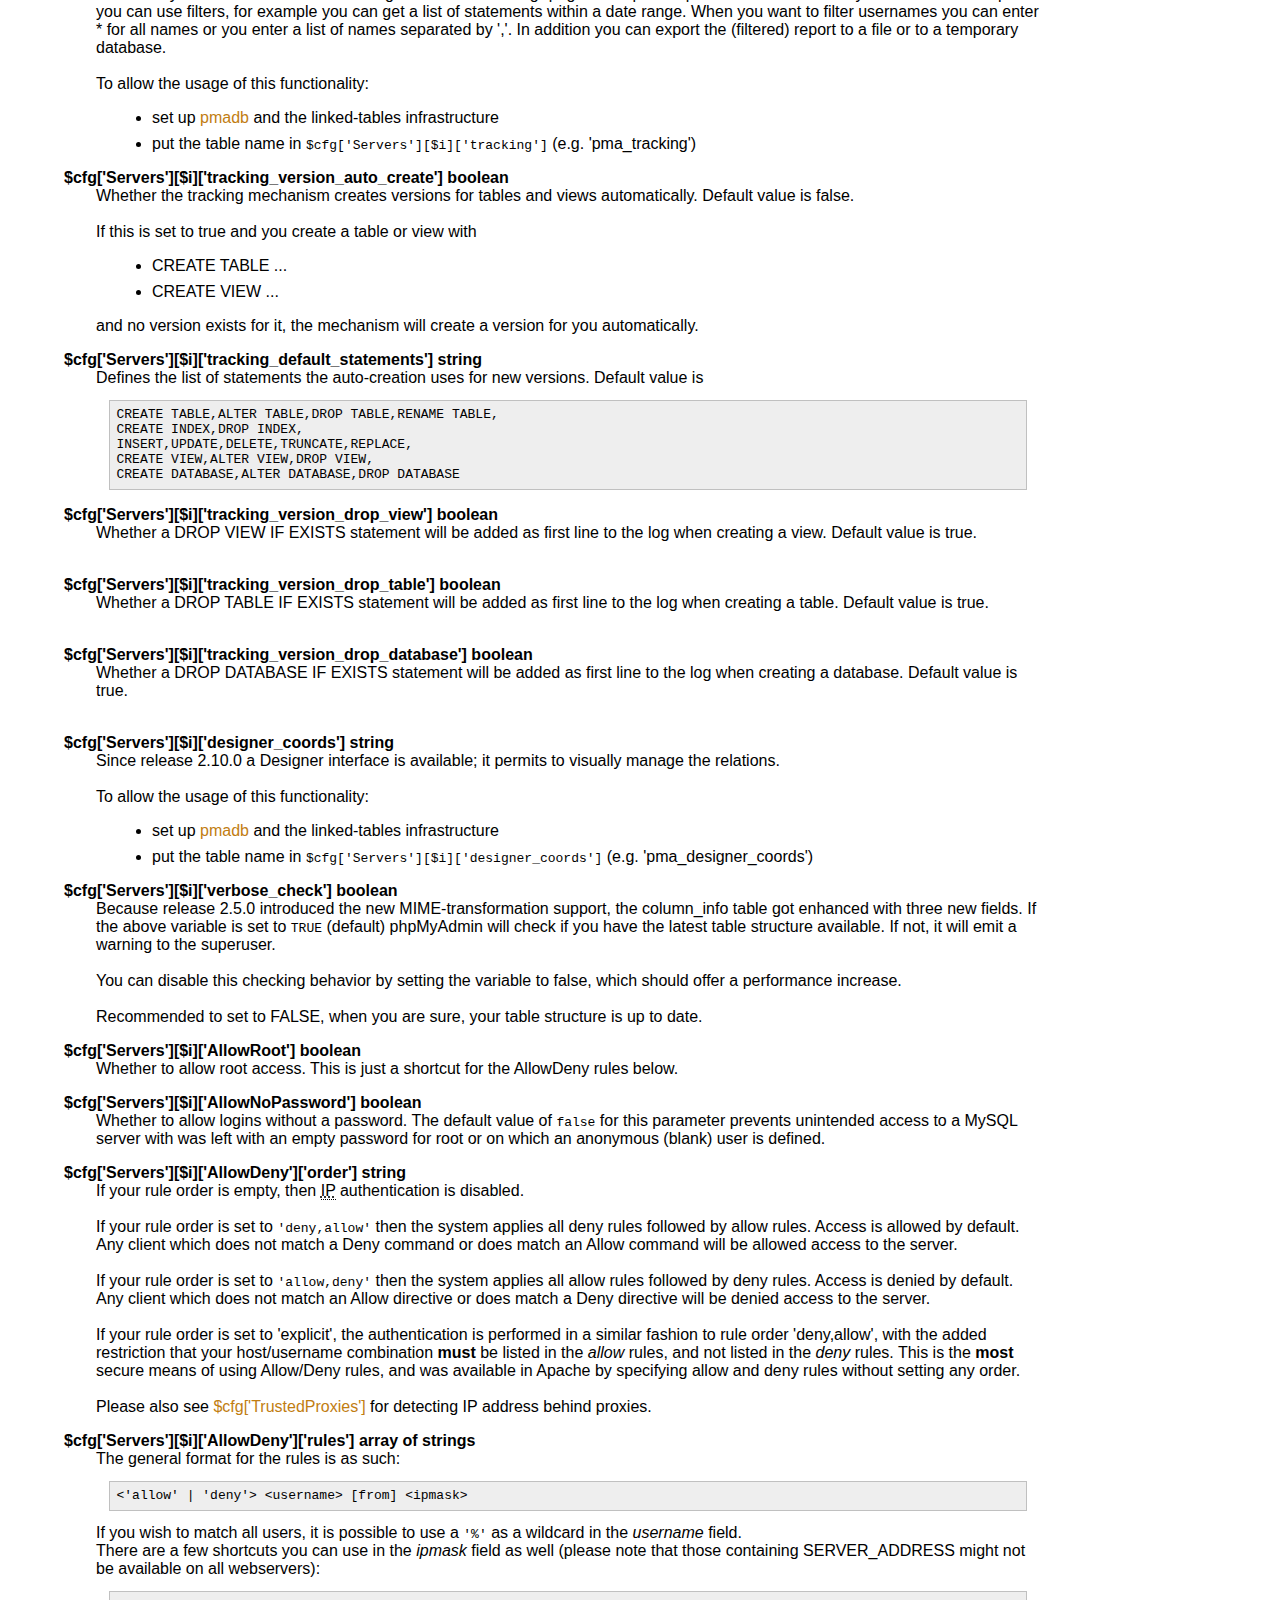
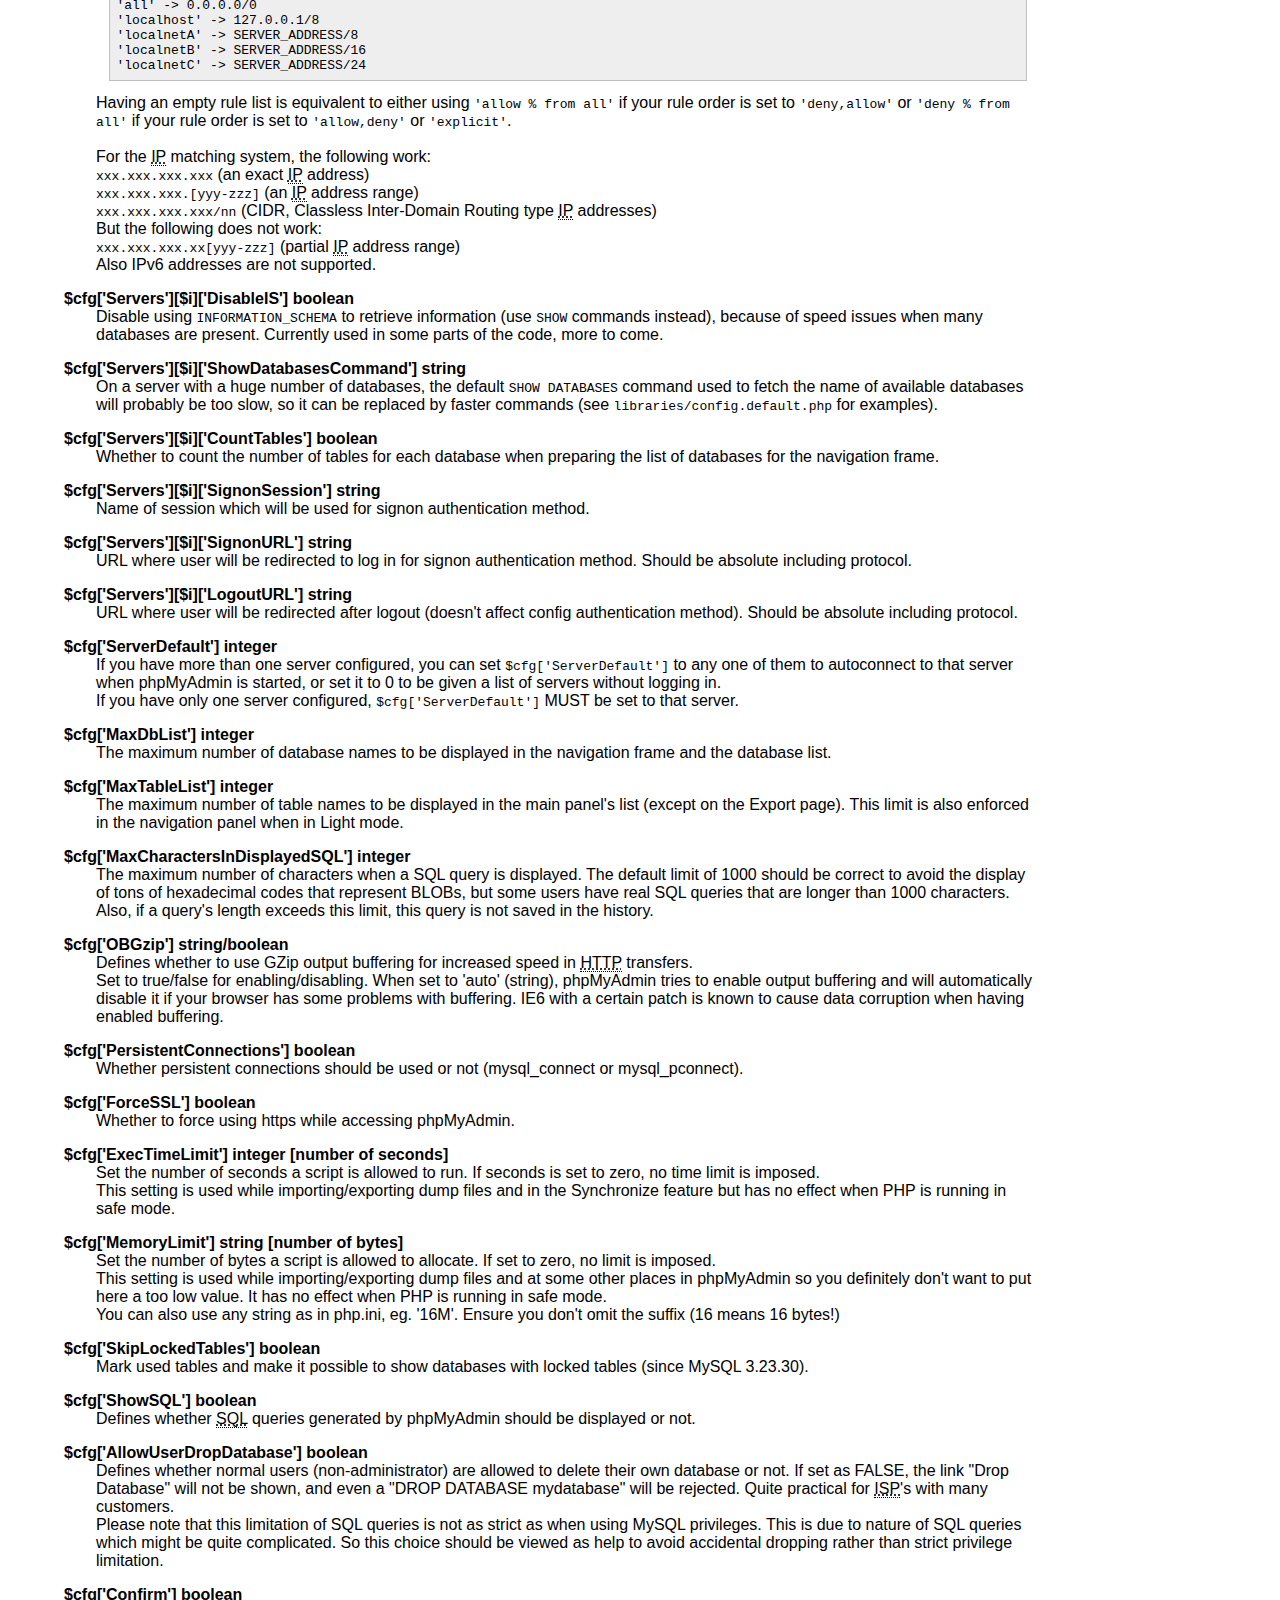
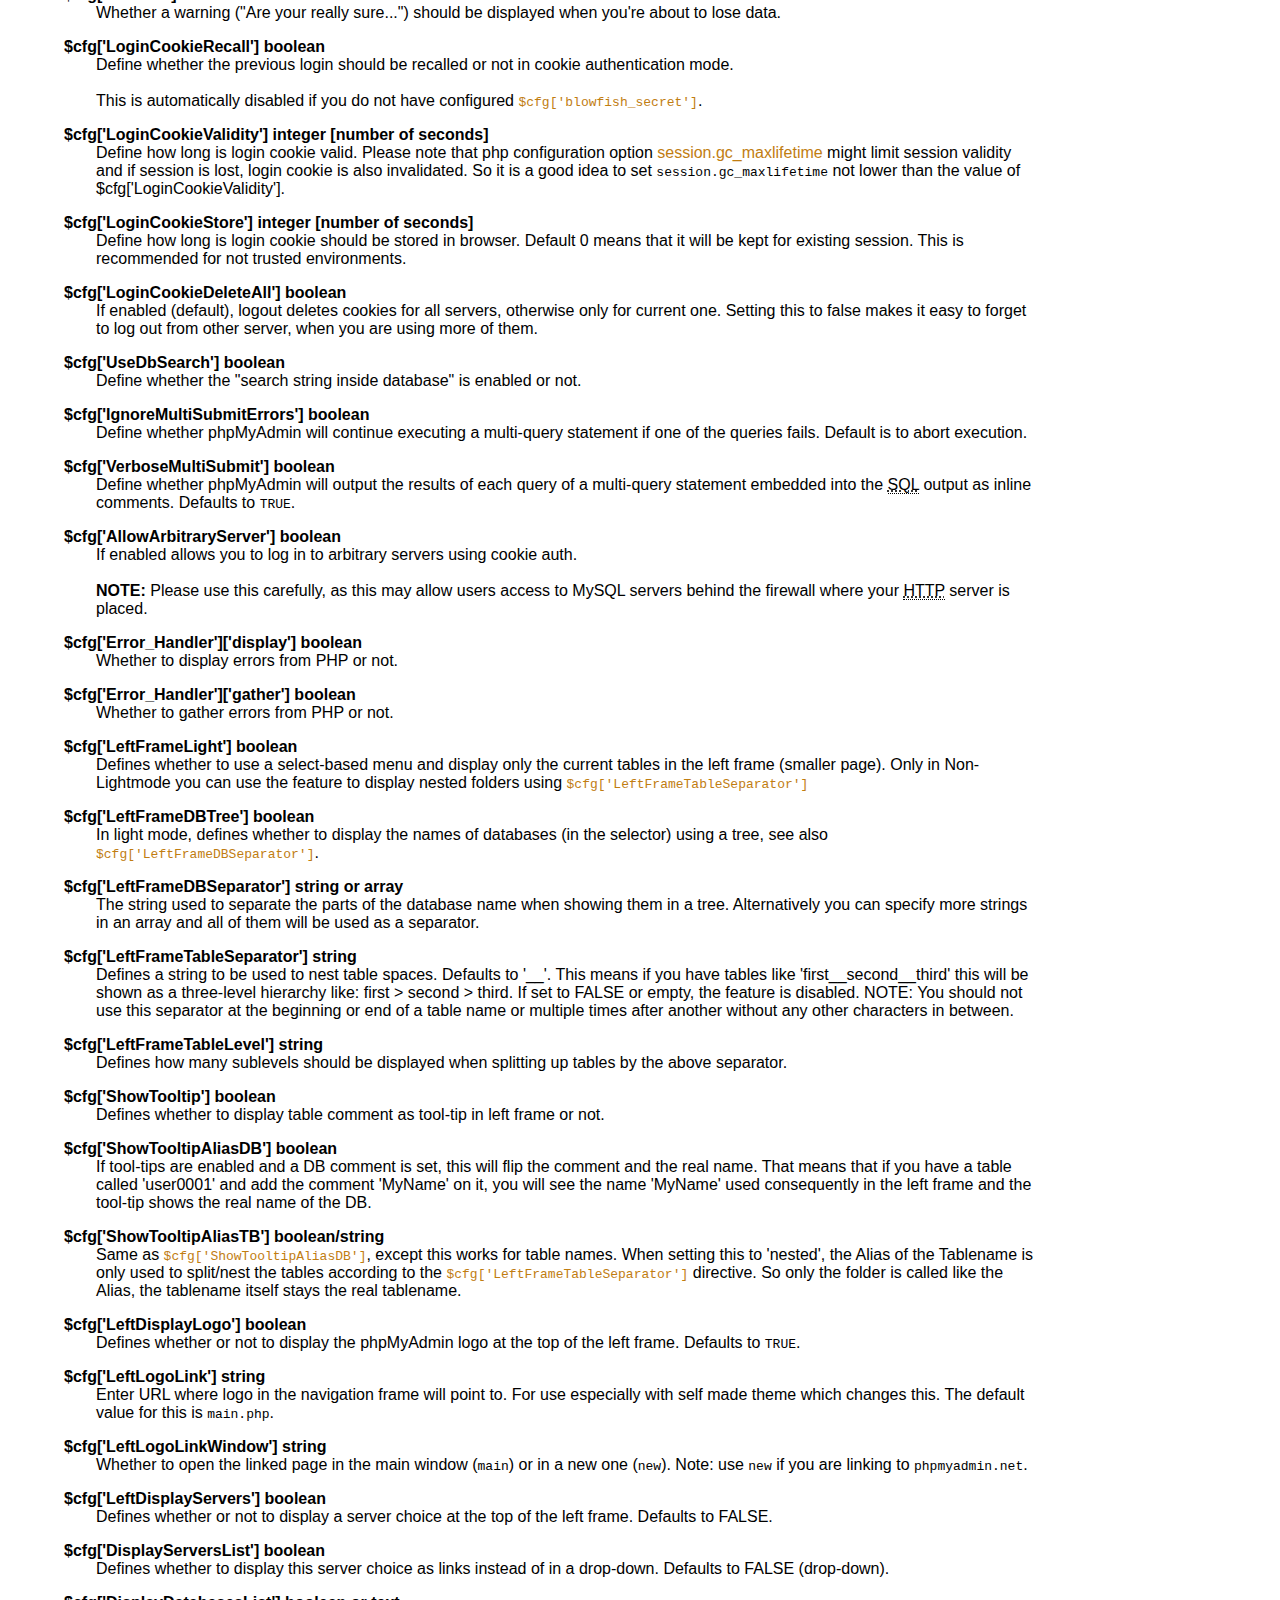
<file: phpMyAdmin/Documentation.html>
<!DOCTYPE html PUBLIC "-//W3C//DTD XHTML 1.1//EN"
    "http://www.w3.org/TR/xhtml11/DTD/xhtml11.dtd">
<!-- 
vim: expandtab ts=4 sw=4 sts=4 tw=78 
-->
<html xmlns="http://www.w3.org/1999/xhtml" xml:lang="en-US"
    version="-//W3C//DTD XHTML 1.1//EN" dir="ltr">
<!-- $Id$ -->
<head>
    <link rel="icon" href="./favicon.ico" type="image/x-icon" />
    <link rel="shortcut icon" href="./favicon.ico" type="image/x-icon" />
    <meta http-equiv="Content-Type" content="text/html; charset=utf-8" />
    <title>phpMyAdmin 3.3.7 - Documentation</title>
    <link rel="stylesheet" type="text/css" href="docs.css" />
</head>

<body id="top">
<div id="header">
    <h1>
        <a href="http://www.phpmyadmin.net/">php<span class="myadmin">MyAdmin</span></a>
        3.3.7 
        Documentation
    </h1>
</div>

<!-- TOP MENU -->
<ul class="header">
    <li><a href="Documentation.html#top">Top</a></li>
    <li><a href="Documentation.html#require">Requirements</a></li>
    <li><a href="Documentation.html#intro">Introduction</a></li>
    <li><a href="Documentation.html#setup">Installation</a></li>
    <li><a href="Documentation.html#setup_script">Setup script</a></li>
    <li><a href="Documentation.html#config">Configuration</a></li>
    <li><a href="Documentation.html#transformations">Transformations</a></li>
    <li><a href="Documentation.html#faq"><abbr title="Frequently Asked Questions"> FAQ</abbr></a></li>
    <li><a href="Documentation.html#developers">Developers</a></li>
    <li><a href="Documentation.html#copyright">Copyright</a></li>
    <li><a href="Documentation.html#credits">Credits</a></li>
    <li><a href="translators.html">Translators</a></li>
    <li><a href="Documentation.html#glossary">Glossary</a></li>
</ul>

<div id="body">

<ul><li><a href="http://www.phpmyadmin.net/">
            phpMyAdmin homepage</a></li>
    <li><a href="https://sourceforge.net/projects/phpmyadmin/">
            SourceForge phpMyAdmin project page</a></li>
    <li><a href="http://wiki.phpmyadmin.net">
            Official phpMyAdmin wiki</a></li>
    <li>Local documents:
        <ul><li>Version history: <a href="changelog.php">ChangeLog</a></li>
            <li>License: <a href="license.php">LICENSE</a></li>
        </ul>
    </li>
    <li><div class="l10n">Documentation version:</div>
        <i>$Id$</i>
    </li>
</ul>

<!-- REQUIREMENTS -->
<h2 id="require">Requirements</h2>

<ul><li><b>PHP</b>
        <ul><li>You need PHP 5.2.0 or newer, with <tt>session</tt> support
                (<a href="#faq1_31">see
			<abbr title="Frequently Asked Questions">FAQ</abbr> 1.31</a>)
		and the Standard PHP Library (SPL) extension.
                </li>
		<li>To support uploading of ZIP files, you need the PHP <tt>zip</tt> extension.</li>
        <li>For proper support of multibyte strings (eg. UTF-8, which is
            currently default), you should install mbstring and ctype
            extensions.
        </li>
            <li>You need GD2 support in PHP to display inline
                thumbnails of JPEGs (&quot;image/jpeg: inline&quot;) with their
                original aspect ratio</li>
            <li>When using the &quot;cookie&quot;
                <a href="#authentication_modes">authentication method</a>, the
                <a href="http://www.php.net/mcrypt"><tt>mcrypt</tt></a> extension
                is strongly suggested for most users and is <b>required</b> for
                64&#8211;bit machines. Not using mcrypt will cause phpMyAdmin to
                load pages significantly slower.
                </li>
                <li>To support upload progress bars, see <a href="#faq2_9">
                    <abbr title="Frequently Asked Questions">FAQ</abbr> 2.9</a>.</li>
        </ul>
    </li>
    <li><b>MySQL</b> 5.0 or newer (<a href="#faq1_17">details</a>);</li>
    <li><b>Web browser</b> with cookies enabled.</li>
</ul>

<!-- INTRODUCTION -->
<h2 id="intro">Introduction</h2>

<p> phpMyAdmin can manage a whole MySQL server (needs a super-user) as well as
    a single database. To accomplish the latter you'll need a properly set up
    MySQL user who can read/write only the desired database. It's up to you to
    look up the appropriate part in the MySQL manual.
</p>

<h3>Currently phpMyAdmin can:</h3>

<ul><li>browse and drop databases, tables, views, fields and indexes</li>
    <li>create, copy, drop, rename and alter databases, tables, fields and
        indexes</li>
    <li>maintenance server, databases and tables, with proposals on server
        configuration</li>
    <li>execute, edit and bookmark any
        <abbr title="structured query language">SQL</abbr>-statement, even
        batch-queries</li>
    <li>load text files into tables</li>
    <li>create<a href="#footnote_1"><sup>1</sup></a> and read dumps of tables
        </li>
    <li>export<a href="#footnote_1"><sup>1</sup></a> data to various formats:
        <abbr title="Comma Separated Values">CSV</abbr>,
    <abbr title="Extensible Markup Language">XML</abbr>,
    <abbr title="Portable Document Format">PDF</abbr>,
    <abbr title="International Standards Organisation">ISO</abbr>/<abbr
    title="International Electrotechnical Commission">IEC</abbr> 26300 -
    OpenDocument Text and Spreadsheet,
    <abbr title="Microsoft Word 2000">Word</abbr>,
    <abbr title="Microsoft Excel 97-2003 and Excel 2007">Excel</abbr> and L<sup>A</sup>T<sub><big>E</big></sub>X formats
        </li>
    <li>import data and MySQL structures from <abbr title="Microsoft Excel 97-2003 and Excel 2007">Microsoft Excel</abbr> and OpenDocument spreadsheets, as well as <abbr title="Extensible Markup Language">XML</abbr>, <abbr title="Comma Separated Values">CSV</abbr>, and <abbr title="Server Query Language">SQL</abbr> files</li>
    <li>administer multiple servers</li>
    <li>manage MySQL users and privileges</li>
    <li>check referential integrity in MyISAM tables</li>
    <li>using Query-by-example (QBE), create complex queries automatically
        connecting required tables</li>
    <li>create <abbr title="Portable Document Format">PDF</abbr> graphics of
        your Database layout</li>
    <li>search globally in a database or a subset of it</li>
    <li>transform stored data into any format using a set of predefined
        functions, like displaying BLOB-data as image or download-link
        </li>
    <li>track changes on databases, tables and views</li>
    <li>support InnoDB tables and foreign keys <a href="#faq3_6">(see
        <abbr title="Frequently Asked Questions">FAQ</abbr> 3.6)</a></li>
    <li>support mysqli, the improved MySQL extension <a href="#faq1_17">
        (see <abbr title="Frequently Asked Questions">FAQ</abbr> 1.17)</a></li>
    <li>communicate in <a href="./translators.html">57 different languages</a>
        </li>
    <li>synchronize two databases residing on the same as well as remote servers
        <a href="#faq9_1">(see <abbr title="Frequently Asked Questions">FAQ</abbr> 9.1)</a>
    </li>

</ul>

<h4>A word about users:</h4>
<p> Many people have difficulty
    understanding the concept of user management with regards to phpMyAdmin. When
    a user logs in to phpMyAdmin, that username and password are passed directly
    to MySQL. phpMyAdmin does no account management on its own (other than
    allowing one to manipulate the MySQL user account information); all users
    must be valid MySQL users.</p>

<p class="footnote" id="footnote_1">
    <sup>1)</sup> phpMyAdmin can compress (Zip, GZip -RFC 1952- or Bzip2 formats)
    dumps and <abbr title="comma separated values">CSV</abbr> exports if you use
    PHP with Zlib support (<tt>--with-zlib</tt>) and/or Bzip2 support
    (<tt>--with-bz2</tt>). Proper support may also need changes in
    <tt>php.ini</tt>.</p>

<!-- INSTALLATION -->
<h2 id="setup">Installation</h2>

<ol><li><a href="#quick_install">Quick Install</a></li>
    <li><a href="#setup_script">Setup script usage</a></li>
    <li><a href="#linked-tables">Linked-tables infrastructure</a></li>
    <li><a href="#upgrading">Upgrading from an older version</a></li>
    <li><a href="#authentication_modes">Using authentication modes</a></li>
</ol>

<p class="important">
    phpMyAdmin does not apply any special security methods to the MySQL database
    server. It is still the system administrator's job to grant permissions on
    the MySQL databases properly. phpMyAdmin's &quot;Privileges&quot; page can
    be used for this.
</p>

<p class="important">
    Warning for <acronym title="Apple Macintosh">Mac</acronym> users:<br />
    if you are on a <acronym title="Apple Macintosh">Mac</acronym>
    <abbr title="operating system">OS</abbr> version before
    <abbr title="operating system">OS</abbr> X, StuffIt unstuffs with
    <acronym title="Apple Macintosh">Mac</acronym> formats.<br />
    So you'll have to resave as in BBEdit to Unix style ALL phpMyAdmin scripts
    before uploading them to your server, as PHP seems not to like
    <acronym title="Apple Macintosh">Mac</acronym>-style end of lines character
    (&quot;<tt>\r</tt>&quot;).</p>

<h3 id="quick_install">Quick Install</h3>
<ol><li>Choose an appropriate distribution kit from the phpmyadmin.net
    Downloads page. Some kits contain only the English messages,
    others contain all languages in UTF-8 format (this should be fine
    in most situations), others contain all
    languages and all character sets. We'll assume you chose a kit whose
    name looks like <tt>phpMyAdmin-x.x.x-all-languages.tar.gz</tt>.
    </li>
    <li>Untar or unzip the distribution (be sure to unzip the subdirectories):
        <tt>tar -xzvf phpMyAdmin_x.x.x-all-languages.tar.gz</tt> in your webserver's
        document root. If you don't have direct access to your document root,
        put the files in a directory on your local machine, and, after step 4,
        transfer the directory on your web server using, for example, ftp.</li>
    <li>Ensure that all the scripts have the appropriate owner (if PHP is
        running in safe mode, having some scripts with an owner different
        from the owner of other scripts will be a
        problem). See <a href="#faq4_2">
        <abbr title="Frequently Asked Questions">FAQ</abbr> 4.2</a> and
        <a href="#faq1_26"><abbr title="Frequently Asked Questions">FAQ</abbr>
        1.26</a> for suggestions.</li>
    <li>Now you must configure your installation. There are two methods that
        can be used. Traditionally, users have hand-edited a copy of
    <tt>config.inc.php</tt>, but now a wizard-style setup script is
    provided for those who prefer a graphical installation. Creating a
    <tt>config.inc.php</tt> is still a quick way to get started and needed for some advanced features.
        <ul><li>To manually create the file, simply use your text editor to
                create the file <tt>config.inc.php</tt> (you can copy
                <tt>config.sample.inc.php</tt> to get minimal configuration
                file) in the main (top-level) phpMyAdmin directory (the one
                that contains <tt>index.php</tt>).  phpMyAdmin first loads
                <tt>libraries/config.default.php</tt> and then overrides those
                values with anything found in <tt>config.inc.php</tt>. If the
                default value is okay for a particular setting, there is no
                need to include it in <tt>config.inc.php</tt>.  You'll need a
                few directives to get going, a simple configuration may look
                like this:
<pre>
&lt;?php
$cfg['blowfish_secret'] = 'ba17c1ec07d65003';  // use here a value of your choice

$i=0;
$i++;
$cfg['Servers'][$i]['auth_type']     = 'cookie';
?&gt;
</pre>
                Or, if you prefer to not be prompted every time you log in:
<pre>
&lt;?php

$i=0;
$i++;
$cfg['Servers'][$i]['user']          = 'root';
$cfg['Servers'][$i]['password']      = 'cbb74bc'; // use here your password
$cfg['Servers'][$i]['auth_type']     = 'config';
?&gt;
</pre>
                For a full explanation of possible configuration values, see the
                <a href="#config">Configuration Section</a> of this document.</li>
            <li id="setup_script">Instead of manually editing
                <tt>config.inc.php</tt>, you can use the
                <a href="setup/">Setup Script</a>. First you must
                manually create a folder <tt>config</tt> in the phpMyAdmin
                directory. This is a security measure. On a Linux/Unix system you
                can use the following commands:
<pre>
cd phpMyAdmin
mkdir config                        # create directory for saving
chmod o+rw config                   # give it world writable permissions
</pre>
                And to edit an existing configuration, copy it over first:
<pre>
cp config.inc.php config/           # copy current configuration for editing
chmod o+w config/config.inc.php     # give it world writable permissions
</pre>
                On other platforms, simply create the folder and ensure that your
                web server has read and write access to it. <a href="#faq1_26">FAQ
                1.26</a> can help with this.<br /><br />

                Next, open <tt><a href="setup/">setup/</a>
                </tt>in your browser. Note that <strong>changes are not saved to
                disk until explicitly choose <tt>Save</tt></strong> from the
                <i>Configuration</i> area of the screen. Normally the script saves
                the new config.inc.php to the <tt>config/</tt> directory, but if
                the webserver does not have the proper permissions you may see the
                error "Cannot load or save configuration." Ensure that the <tt>
                config/</tt> directory exists and has the proper permissions -
                or use the <tt>Download</tt> link to save the config file locally
                and upload (via FTP or some similar means) to the proper location.<br /><br />

                Once the file has been saved, it must be moved out of the <tt>
                config/</tt> directory and the permissions must be reset, again
                as a security measure:
<pre>
mv config/config.inc.php .         # move file to current directory
chmod o-rw config.inc.php          # remove world read and write permissions
rm -rf config                      # remove not needed directory
</pre>
                Now the file is ready to be used. You can choose to review or edit
                the file with your favorite editor, if you prefer to set some
                advanced options which the setup script does not provide.</li></ul></li>
    <li>If you are using the
        <tt>auth_type</tt> &quot;config&quot;, it is suggested that you
        protect the phpMyAdmin installation directory because using
        config does not require a user to
        enter a password to access the phpMyAdmin installation. Use of an alternate
        authentication method is recommended, for example with
        HTTP&#8211;AUTH in a <a href="#glossary"><i>.htaccess</i></a> file or switch to using
        <tt>auth_type</tt> cookie or http. See the
        <a href="#faqmultiuser"> multi&#8211;user sub&#8211;section</a> of this
        <abbr title="Frequently Asked Questions">FAQ</abbr> for additional
        information, especially <a href="#faq4_4">
        <abbr title="Frequently Asked Questions">FAQ</abbr> 4.4</a>.</li>
    <li>Open the <a href="index.php">main phpMyAdmin directory</a>
        in your browser. phpMyAdmin should now display a welcome screen
        and your databases, or a login dialog if using
        <abbr title="HyperText Transfer Protocol">HTTP</abbr> or cookie
        authentication mode.</li>
    <li>You should deny access to the <tt>./libraries</tt> and
        <tt>./setup/lib</tt> subfolders in your webserver configuration. For
        Apache you can use supplied .htaccess file in that folder, for other
        webservers, you should configure this yourself.  Such configuration
        prevents from possible path exposure and cross side scripting
        vulnerabilities that might happen to be found in that code.</li>
    <li>
        It is generally good idea to protect public phpMyAdmin installation
        against access by robots as they usually can not do anything good
        there. You can do this using <code>robots.txt</code> file in root of
        your webserver or limit access by web server configuration. You can
        find example <code>.htaccess</code> file which can help you achieve
        this in <code>contrib</code> directory in phpMyAdmin.
    </li>
</ol>

<h3 id="linked-tables">Linked-tables infrastructure</h3>

<p> For a whole set of new features (bookmarks, comments,
    <abbr title="structured query language">SQL</abbr>-history,
    tracking mechanism,
    <abbr title="Portable Document Format">PDF</abbr>-generation, field contents
    transformation, etc.) you need to create a set of special tables. Those
    tables can be located in your own database, or in a central database for a
    multi-user installation (this database would then be accessed by the
    controluser, so no other user should have rights to it).</p>

<p> Please look at your <tt>./scripts/</tt> directory, where you should find a
    file called <i>create_tables.sql</i>. (If you are using a Windows server, pay
    special attention to <a href="#faq1_23">
    <abbr title="Frequently Asked Questions">FAQ</abbr> 1.23</a>).</p>

<p> If you already had this infrastructure and upgraded to MySQL 4.1.2
    or newer, please use <i>./scripts/upgrade_tables_mysql_4_1_2+.sql</i>.</p>

<p> You can use your phpMyAdmin to create the tables for you. Please be aware
    that you may need special (administrator) privileges to create the database
    and tables, and that the script may need some tuning, depending on the
    database name.</p>

<p> After having imported the <i>./scripts/create_tables.sql</i> file, you
    should specify the table names in your <i>./config.inc.php</i> file. The
    directives used for that can be found in the <a href="#config">Configuration
    section</a>. You will also need to have a controluser with the proper rights
    to those tables (see section <a href="#authentication_modes">Using
    authentication modes</a> below).</p>

<h3 id="upgrading">Upgrading from an older version</h3>

<p> Simply copy <i>./config.inc.php</i> from your previous installation into the newly
    unpacked one. Configuration files from old versions may
    require some tweaking as some options have been changed or removed; in
    particular, the definition of <tt>$cfg['AttributeTypes']</tt> has changed
    so you better remove it from your file and just use the default one.
    For compatibility with PHP 6, remove a <tt>set_magic_quotes_runtime(0);</tt>
    statement that you might find near the end of your configuration file.</p>

<p> You should <strong>not</strong> copy <tt>libraries/config.default.php</tt>
    over <tt>config.inc.php</tt> because the default configuration file
    is version-specific.</p>

<p> If you have upgraded your MySQL server from a version previous to 4.1.2 to
    version 5.x or newer and if you use the pmadb/linked table infrastructure,
    you should run the SQL script found in
    <tt>scripts/upgrade_tables_mysql_4_1_2+.sql</tt>.</p>

<h3 id="authentication_modes">Using authentication modes</h3>

<ul><li><abbr title="HyperText Transfer Protocol">HTTP</abbr> and cookie
        authentication modes are recommended in a <b>multi-user environment</b>
        where you want to give users access to their own database and don't want
        them to play around with others.<br />
        Nevertheless be aware that MS Internet Explorer seems to be really buggy
        about cookies, at least till version 6.<br />
        Even in a <b>single-user environment</b>, you might prefer to use
        <abbr title="HyperText Transfer Protocol">HTTP</abbr> or cookie mode so
        that your user/password pair are not in clear in the configuration file.
        </li>

    <li><abbr title="HyperText Transfer Protocol">HTTP</abbr> and cookie
        authentication modes are more secure: the MySQL login information does
        not need to be set in the phpMyAdmin configuration file (except possibly
        for the <a href="#controluser">controluser</a>).<br />
        However, keep in mind that the password travels in plain text, unless
        you are using the HTTPS protocol.<br />
        In cookie mode, the password is stored, encrypted with the blowfish
        algorithm, in a temporary cookie.</li>

    <li>Note: this section is only applicable if
        your MySQL server is running with <tt>--skip-show-database</tt>.<br /><br />

        For '<abbr title="HyperText Transfer Protocol">HTTP</abbr>' and 'cookie'
        modes, phpMyAdmin needs a controluser that has <b>only</b> the
        <tt>SELECT</tt> privilege on the <i>`mysql`.`user` (all columns except
        `Password`)</i>, <i>`mysql`.`db` (all columns)</i>, <i>`mysql`.`host`
        (all columns)</i> and <i>`mysql`.`tables_priv` (all columns except
        `Grantor` and `Timestamp`)</i> tables.<br /> You must specify the details
        for the <a href="#controluser">controluser</a> in the <tt>config.inc.php</tt>
        file under the
        <tt><a href="#cfg_Servers_controluser" class="configrule">
            $cfg['Servers'][$i]['controluser']</a></tt> and
        <tt><a href="#cfg_Servers_controlpass" class="configrule">
            $cfg['Servers'][$i]['controlpass']</a></tt> settings.<br />
        The following example assumes you want to use <tt>pma</tt> as the
        controluser and <tt>pmapass</tt> as the controlpass, but <b>this is
        only an example: use something else in your file!</b> Input these
        statements from the phpMyAdmin SQL Query window or mysql command&#8211;line
        client.<br />
        Of course you have to replace <tt>localhost</tt> with the webserver's host
        if it's not the same as the MySQL server's one.

        <pre>
GRANT USAGE ON mysql.* TO 'pma'@'localhost' IDENTIFIED BY 'pmapass';
GRANT SELECT (
    Host, User, Select_priv, Insert_priv, Update_priv, Delete_priv,
    Create_priv, Drop_priv, Reload_priv, Shutdown_priv, Process_priv,
    File_priv, Grant_priv, References_priv, Index_priv, Alter_priv,
    Show_db_priv, Super_priv, Create_tmp_table_priv, Lock_tables_priv,
    Execute_priv, Repl_slave_priv, Repl_client_priv
    ) ON mysql.user TO 'pma'@'localhost';
GRANT SELECT ON mysql.db TO 'pma'@'localhost';
GRANT SELECT ON mysql.host TO 'pma'@'localhost';
GRANT SELECT (Host, Db, User, Table_name, Table_priv, Column_priv)
    ON mysql.tables_priv TO 'pma'@'localhost';</pre>

        If you want to use the many new relation and bookmark features:

        <pre>
GRANT SELECT, INSERT, UPDATE, DELETE ON &lt;pma_db&gt;.* TO 'pma'@'localhost';
</pre>

        (this of course requires that your <a href="#linked-tables">linked-tables
        infrastructure</a> be set up).<br /></li>

    <li>Then each of the <i>true</i> users should be granted a set of privileges
        on a set of particular databases. Normally you shouldn't give global
        privileges to an ordinary user, unless you understand the impact of those
        privileges (for example, you are creating a superuser).<br />
        For example, to grant the user <i>real_user</i> with all privileges on
        the database <i>user_base</i>:<br />

        <pre>
GRANT ALL PRIVILEGES ON user_base.* TO 'real_user'@localhost IDENTIFIED BY 'real_password';
</pre>

        What the user may now do is controlled entirely by the MySQL user
        management system.<br />
        With <abbr title="HyperText Transfer Protocol">HTTP</abbr> or cookie
        authentication mode, you don't need to fill the user/password fields
        inside the <a href="#cfg_Servers" class="configrule">$cfg['Servers']</a>
        array.</li>
</ul>

<h4>'<abbr title="HyperText Transfer Protocol">HTTP</abbr>' authentication mode</h4>

<ul><li>Uses <abbr title="HyperText Transfer Protocol">HTTP</abbr> Basic authentication
        method and allows you to log in as any valid MySQL user.</li>
    <li>Is supported with most PHP configurations. For
        <abbr title="Internet Information Services">IIS</abbr>
        (<abbr title="Internet Server Application Programming Interface">ISAPI</abbr>)
        support using <abbr title="Common Gateway Interface">CGI</abbr> PHP see
        <a href="#faq1_32"><abbr title="Frequently Asked Questions">FAQ</abbr>
        1.32</a>, for using with Apache
        <abbr title="Common Gateway Interface">CGI</abbr> see
        <a href="#faq1_35"><abbr title="Frequently Asked Questions">FAQ</abbr>
        1.35</a>.</li>
    <li>See also <a href="#faq4_4">
        <abbr title="Frequently Asked Questions">FAQ</abbr> 4.4</a> about not
        using the <i>.htaccess</i> mechanism along with
        '<abbr title="HyperText Transfer Protocol">HTTP</abbr>' authentication
        mode.</li>
</ul>

<h4>'cookie' authentication mode</h4>

<ul><li>You can use this method as a replacement for the
        <abbr title="HyperText Transfer Protocol">HTTP</abbr> authentication
        (for example, if you're running
        <abbr title="Internet Information Services">IIS</abbr>).</li>
    <li>Obviously, the user must enable cookies in the browser, but this is
    now a requirement for all authentication modes.</li>
    <li>With this mode, the user can truly log out of phpMyAdmin and log in back
        with the same username.</li>
    <li>If you want to log in to arbitrary server see
        <a href="#AllowArbitraryServer" class="configrule">
        $cfg['AllowArbitraryServer']</a> directive.</li>
    <li>As mentioned in the <a href="#require">requirements</a> section, having
        the <tt>mcrypt</tt> extension will speed up access considerably, but is
        not required.</li>
</ul>

<h4>'signon' authentication mode</h4>

<ul><li>This mode is a convenient way of using credentials from another
    application to authenticate to phpMyAdmin.</li>
    <li>The other application has to store login information into
    session data.</li>
    <li>More details in the <a href="#cfg_Servers_auth_type">auth_type</a>
    section.</li>
</ul>
<h4>'config' authentication mode</h4>

<ul><li>This mode is the less secure one because it requires you to fill the
        <a href="#servers_user" class="configrule">
        $cfg['Servers'][$i]['user']</a> and
        <a href="#servers_user" class="configrule">
        $cfg['Servers'][$i]['password']</a> fields (and as a result, anyone who
        can read your config.inc.php can discover your username and password).
        <br />
        But you don't need to setup a &quot;controluser&quot; here: using the
        <a href="#servers_only_db" class="configrule">
        $cfg['Servers'][$i]['only_db']</a> might be enough.</li>
    <li>In the <a href="#faqmultiuser">
        <abbr title="Internet service provider">ISP</abbr>
        <abbr title="Frequently Asked Questions">FAQ</abbr></a> section, there
        is an entry explaining how to protect your configuration file.</li>
    <li>For additional security in this mode, you may wish to consider the Host
        authentication
        <a href="#servers_allowdeny_order" class="configrule">
            $cfg['Servers'][$i]['AllowDeny']['order']</a> and
        <a href="#servers_allowdeny_rules" class="configrule">
            $cfg['Servers'][$i]['AllowDeny']['rules']</a> configuration
        directives.</li>
    <li>Unlike cookie and http, does not require a user to log in when first
        loading the phpMyAdmin site. This is by design but could allow any
        user to access your installation. Use of some restriction method is
        suggested, perhaps a <a href="#glossary">.htaccess</a> file with the
        HTTP-AUTH directive or disallowing incoming HTTP requests at
        one&#8217;s router or firewall will suffice (both of which
        are beyond the scope of this manual but easily searchable with Google).</li>
</ul>
<h4 id="swekey">Swekey authentication</h4>
<p>
The Swekey is a low cost authentication USB key that can be used in
web applications.<br /><br />
When Swekey authentication is activated, phpMyAdmin requires the
users's Swekey to be plugged before entering the login page (currently
supported for cookie authentication mode only). Swekey Authentication is 
disabled by default.<br /><br />
To enable it, add the following line to <tt>config.inc.php</tt>:
</p>
<pre>
$cfg['Servers'][$i]['auth_swekey_config'] = '/etc/swekey.conf';
</pre>
<p>
You then have to create the <tt>swekey.conf</tt> file that will associate
each user with their Swekey Id. It is important to place this file outside
of your web server's document root (in the example, it is located in <tt>/etc</tt>). A self documented sample file is provided 
in the <tt>contrib</tt> directory. Feel free to use it with your own 
users' information.<br /><br />
If you want to purchase a Swekey please visit
<a href="http://phpmyadmin.net/auth_key">http://phpmyadmin.net/auth_key</a>
since this link provides funding for phpMyAdmin.
</p>
<!-- CONFIGURATION -->
<h2 id="config">Configuration</h2>

<p> <span class="important">Warning for <acronym title="Apple Macintosh">Mac</acronym>
    users:</span> PHP does not seem to like
    <acronym title="Apple Macintosh">Mac</acronym> end of lines character
    (&quot;<tt>\r</tt>&quot;). So ensure you choose the option that allows to use
    the *nix end of line character (&quot;<tt>\n</tt>&quot;) in your text editor
    before saving a script you have modified.</p>

<p> <span class="important">Configuration note:</span>
    Almost all configurable data is placed in <tt>config.inc.php</tt>. If this file
    does not exist, please refer to the <a href="#setup">Quick install</a>
    section to create one. This file only needs to contain the parameters you want to
    change from their corresponding default value in
    <tt>libraries/config.default.php</tt>.</p>

<p> The parameters which relate to design (like colors) are placed in
    <tt>themes/themename/layout.inc.php</tt>. You might also want to create
    <i>config.footer.inc.php</i> and <i>config.header.inc.php</i> files to add
    your site specific code to be included on start and end of each page.</p>

<dl><dt id="cfg_PmaAbsoluteUri">$cfg['PmaAbsoluteUri'] string</dt>
    <dd>Sets here the complete <abbr title="Uniform Resource Locator">URL</abbr>
        (with full path) to your phpMyAdmin installation's directory.
        E.g. <tt>http://www.your_web.net/path_to_your_phpMyAdmin_directory/</tt>.
        Note also that the <abbr title="Uniform Resource Locator">URL</abbr> on
        some web servers are case&#8211;sensitive.
        Don&#8217;t forget the trailing slash at the end.<br /><br />

        Starting with version 2.3.0, it is advisable to try leaving this
        blank. In most cases phpMyAdmin automatically detects the proper
        setting. Users of port forwarding will need to set PmaAbsoluteUri (<a
        href="https://sourceforge.net/tracker/index.php?func=detail&amp;aid=1340187&amp;group_id=23067&amp;atid=377409">more info</a>).
        A good test is to browse a table, edit a row and save it. There should
        be an error message if phpMyAdmin is having trouble auto&#8211;detecting
        the correct value. If you get an error that this must be set or if
        the autodetect code fails to detect your path, please post a bug
        report on our bug tracker so we can improve the code.</dd>

    <dt id="cfg_PmaNoRelation_DisableWarning">$cfg['PmaNoRelation_DisableWarning'] boolean</dt>
    <dd>Starting with version 2.3.0 phpMyAdmin offers a lot of features to work
        with master / foreign &#8211; tables (see
        <a href="#pmadb" class="configrule">$cfg['Servers'][$i]['pmadb']</a>).
        <br />
        If you tried to set this up and it does not work for you, have a look on
        the &quot;Structure&quot; page of one database where you would like to
        use it. You will find a link that will analyze why those features have
        been disabled.<br />
        If you do not want to use those features set this variable to
        <tt>TRUE</tt> to stop this message from appearing.</dd>

    <dt id="cfg_SuhosinDisableWarning">$cfg['SuhosinDisableWarning'] boolean</dt>
    <dd>A warning is displayed on the main page if Suhosin is detected.
    You can set this parameter to <tt>TRUE</tt> to stop this message 
    from appearing.</dd>

    <dt id="cfg_McryptDisableWarning">$cfg['McryptDisableWarning'] boolean</dt>
    <dd>Disable the default warning that is displayed if mcrypt is missing for
    cookie authentication.
    You can set this parameter to <tt>TRUE</tt> to stop this message 
    from appearing.</dd>

    <dt id="cfg_AllowThirdPartyFraming">$cfg['AllowThirdPartyFraming'] boolean</dt>
    <dd>Setting this to <tt>true</tt> allows a page located on a different
    domain to call phpMyAdmin inside a frame, and is a potential security
    hole allowing cross-frame scripting attacks.</dd>

    <dt id="cfg_blowfish_secret">$cfg['blowfish_secret'] string</dt>
    <dd>The &quot;cookie&quot; auth_type uses blowfish
        algorithm to encrypt the password.<br />
        If you are using the &quot;cookie&quot; auth_type, enter here a random
        passphrase of your choice. It will be used internally by the blowfish
        algorithm: you won&#8217;t be prompted for this passphrase. There is
        no maximum length for this secret.<br /><br />
        
        Since version 3.1.0 phpMyAdmin can generate this on the fly, but it
        makes a bit weaker security as this generated secret is stored in
        session and furthermore it makes impossible to recall user name from 
        cookie.</dd>

    <dt id="cfg_Servers">$cfg['Servers'] array</dt>
    <dd>Since version 1.4.2, phpMyAdmin supports the administration of multiple
        MySQL servers. Therefore, a
        <a href="#cfg_Servers" class="configrule">$cfg['Servers']</a>-array has
        been added which contains the login information for the different servers.
        The first
        <a href="#cfg_Servers_host" class="configrule">$cfg['Servers'][$i]['host']</a>
        contains the hostname of the first server, the second
        <a href="#cfg_Servers_host" class="configrule">$cfg['Servers'][$i]['host']</a>
        the hostname of the second server, etc. In
        <tt>./libraries/config.default.php</tt>, there is only one section for
        server definition, however you can put as many as you need in
        <tt>./config.inc.php</tt>, copy that block or needed parts (you don't
        have to define all settings, just those you need to change).</dd>

    <dt id="cfg_Servers_host">$cfg['Servers'][$i]['host'] string</dt>
    <dd>The hostname or <abbr title="Internet Protocol">IP</abbr> address of your
        $i-th MySQL-server. E.g. localhost.</dd>

    <dt id="cfg_Servers_port">$cfg['Servers'][$i]['port'] string</dt>
    <dd>The port-number of your $i-th MySQL-server. Default is 3306 (leave
        blank). If you use &quot;localhost&quot; as the hostname, MySQL
        ignores this port number and connects with the socket, so if you want
        to connect to a port different from the default port, use
        &quot;127.0.0.1&quot; or the real hostname in
        <a href="#cfg_Servers_host" class="configrule">$cfg['Servers'][$i]['host']</a>.
    </dd>

    <dt id="cfg_Servers_socket">$cfg['Servers'][$i]['socket'] string</dt>
    <dd>The path to the socket to use. Leave blank for default.<br />
        To determine the correct socket, check your MySQL configuration or, using the
        <tt>mysql</tt> command&#8211;line client, issue the <tt>status</tt> command.
        Among the resulting information displayed will be the socket used.</dd>

    <dt id="cfg_Servers_ssl">$cfg['Servers'][$i]['ssl'] boolean</dt>
    <dd>Whether to enable SSL for connection to MySQL server.
    </dd>

    <dt id="cfg_Servers_connect_type">$cfg['Servers'][$i]['connect_type'] string</dt>
    <dd>What type connection to use with the MySQL server. Your options are
        <tt>'socket'</tt> and <tt>'tcp'</tt>. It defaults to 'tcp' as that
        is nearly guaranteed to be available on all MySQL servers, while
        sockets are not supported on some platforms.<br /><br />

        To use the socket mode, your MySQL server must be on the same machine
        as the Web server.</dd>

    <dt id="cfg_Servers_extension">$cfg['Servers'][$i]['extension'] string</dt>
    <dd>What php MySQL extension to use for the connection. Valid options are:
        <br /><br />

        <tt><i>mysql</i></tt> :
        The classic MySQL extension. This is the recommended and default
        method at this time.<br /><br />

        <tt><i>mysqli</i></tt> :
        The improved MySQL extension. This extension became available
        with php 5.0.0 and is the recommended way to connect to a server
        running MySQL 4.1.x or newer.</dd>

    <dt id="cfg_Servers_compress">$cfg['Servers'][$i]['compress'] boolean</dt>
    <dd>Whether to use a compressed protocol for the MySQL server connection
        or not (experimental).<br />
        This feature requires PHP&nbsp;&gt;=&nbsp;4.3.0.</dd>

    <dt id="controluser">
        <span id="cfg_Servers_controluser">$cfg['Servers'][$i]['controluser']</span> string<br />
        <span id="cfg_Servers_controlpass">$cfg['Servers'][$i]['controlpass']</span> string
    </dt>
    <dd>This special account is used for 2 distinct purposes: to make possible
        all relational features (see
        <a href="#pmadb" class="configrule">$cfg['Servers'][$i]['pmadb']</a>)
        and, for a MySQL server running with
        <tt>--skip-show-database</tt>, to enable a multi-user installation
        (<abbr title="HyperText Transfer Protocol">HTTP</abbr> or cookie
        authentication mode).<br /><br />

        When using <abbr title="HyperText Transfer Protocol">HTTP</abbr> or
        cookie authentication modes (or 'config'
        authentication mode since phpMyAdmin 2.2.1), you need to supply the
        details of a MySQL account that has <tt>SELECT</tt> privilege on the
        <i>mysql.user (all columns except &quot;Password&quot;)</i>,
        <i>mysql.db (all columns)</i> and <i>mysql.tables_priv (all columns
        except &quot;Grantor&quot; and &quot;Timestamp&quot;) </i>tables.
        This account is used to check what databases the user will see at
        login.<br />
        Please see the <a href="#setup">install section</a> on
        &quot;Using authentication modes&quot; for more information.<br /><br />

        In phpMyAdmin versions before 2.2.5, those were called
        &quot;stduser/stdpass&quot;.</dd>

    <dt id="cfg_Servers_auth_type">$cfg['Servers'][$i]['auth_type'] string
        <tt>['<abbr title="HyperText Transfer Protocol">HTTP</abbr>'|'http'|'cookie'|'config'|'signon']</tt></dt>
    <dd>Whether config or cookie or
        <abbr title="HyperText Transfer Protocol">HTTP</abbr> or signon authentication
        should be used for this server.
        <ul><li>'config' authentication (<tt>$auth_type&nbsp;=&nbsp;'config'</tt>)
                is the plain old way: username and password are stored in
                <i>config.inc.php</i>.</li>
            <li>'cookie' authentication mode
                (<tt>$auth_type&nbsp;=&nbsp;'cookie'</tt>) as introduced in
                2.2.3 allows you to log in as any valid MySQL user with the
                help of cookies. Username and password are stored in
                cookies during the session and password is deleted when it
                ends. This can also allow you to log in in arbitrary server if
                <tt><a href="#AllowArbitraryServer" class="configrule">$cfg['AllowArbitraryServer']</a></tt> enabled.
            </li>
            <li>'<abbr title="HyperText Transfer Protocol">HTTP</abbr>' authentication (was called 'advanced' in previous versions and can be written also as 'http')
                (<tt>$auth_type&nbsp;=&nbsp;'<abbr title="HyperText Transfer Protocol">HTTP</abbr>'</tt>) as introduced in 1.3.0
                allows you to log in as any valid MySQL user via HTTP-Auth.</li>
            <li>'signon' authentication mode
                (<tt>$auth_type&nbsp;=&nbsp;'signon'</tt>)
                as introduced in 2.10.0 allows you to log in from prepared PHP
                session data. This is useful for implementing single signon
                from another application. Sample way how to seed session is in
                signon example: <code>scripts/signon.php</code>. You need to
                configure <a href="#cfg_Servers_SignonSession"
                class="configrule">session name</a> and <a
                href="#cfg_Servers_SignonURL" class="configrule">signon
                URL</a> to use this authentication method.</li>
        </ul>

        Please see the <a href="#setup">install section</a> on &quot;Using authentication modes&quot;
        for more information.
	</dd>
    <dt id="servers_auth_swekey_config">
    <span id="cfg_Servers_auth_swekey_config">$cfg['Servers'][$i]['auth_swekey_config']</span> string<br />
    </dt>
    <dd>
    The name of the file containing <a href="#swekey">Swekey</a> ids and login 
    names for hardware authentication. Leave empty to deactivate this feature.
    </dd>
    <dt id="servers_user">
        <span id="cfg_Servers_user">$cfg['Servers'][$i]['user']</span> string<br />
        <span id="cfg_Servers_password">$cfg['Servers'][$i]['password']</span> string
    </dt>
    <dd>
        When using auth_type = 'config', this is the user/password-pair
        which phpMyAdmin will use to connect to the
        MySQL server. This user/password pair is not needed when <abbr title="HyperText Transfer Protocol">HTTP</abbr> or
        cookie authentication is used and should be empty.</dd>
    <dt id="servers_nopassword">
        <span
        id="cfg_Servers_nopassword">$cfg['Servers'][$i]['nopassword']</span> boolean
    </dt>
    <dd>
        Allow attempt to log in without password when a login with password
        fails. This can be used together with http authentication, when
        authentication is done some other way and phpMyAdmin gets user name
        from auth and uses empty password for connecting to MySQL. Password
        login is still tried first, but as fallback, no password method is
        tried.</dd>
    <dt id="servers_only_db">
        <span id="cfg_Servers_only_db">$cfg['Servers'][$i]['only_db']</span> string or array
    </dt>
    <dd>
        If set to a (an array of) database name(s), only this (these) database(s)
        will be shown to the user. Since phpMyAdmin 2.2.1, this/these
        database(s) name(s) may contain MySQL wildcards characters
        (&quot;_&quot; and &quot;%&quot;): if you want to use literal instances
        of these characters, escape them (I.E. use <tt>'my\_db'</tt> and not
        <tt>'my_db'</tt>).<br />
        This setting is an efficient way to lower the server load since the
        latter does not need to send MySQL requests to build the available
        database list. But <span class="important">it does not replace the
        privileges rules of the MySQL database server</span>. If set, it just
        means only these databases will be displayed but
        <span class="important">not that all other databases can't be used.</span>
        <br /><br />

        An example of using more that one database:
        <tt>$cfg['Servers'][$i]['only_db'] = array('db1', 'db2');</tt>
        <br /><br />

        As of phpMyAdmin 2.5.5 the order inside the array is used for sorting the
        databases in the left frame, so that you can individually arrange your databases.<br />
        If you want to have certain databases at the top, but don't care about the others, you do not
        need to specify all other databases. Use:
        <tt>$cfg['Servers'][$i]['only_db'] = array('db3', 'db4', '*');</tt>
        instead to tell phpMyAdmin that it should display db3 and db4 on top, and the rest in alphabetic
        order.</dd>

    <dt><span id="cfg_Servers_hide_db">$cfg['Servers'][$i]['hide_db']</span> string
    </dt>
    <dd>Regular expression for hiding some databases. This only hides them
        from listing, but a user is still able to access them (using, for example,
        the SQL query area). To limit access, use the MySQL privilege system.
        <br /><br />
        For example, to hide all databases starting with the letter &#34;a&#34;, use<br />
        <pre>$cfg['Servers'][$i]['hide_db'] = '^a';</pre>
        and to hide both &#34;db1&#34; and &#34;db2&#34; use <br />
        <pre>$cfg['Servers'][$i]['hide_db'] = '^(db1|db2)$';</pre>
        More information on regular expressions can be found in the
        <a href="http://php.net/manual/en/reference.pcre.pattern.syntax.php">
        PCRE pattern syntax</a> portion of the PHP reference manual.
        </dd>

    <dt id="cfg_Servers_verbose">$cfg['Servers'][$i]['verbose'] string</dt>
    <dd>Only useful when using phpMyAdmin with multiple server entries. If set,
        this string will be displayed instead of the hostname in the pull-down
        menu on the main page. This can be useful if you want to show only
    certain databases on your system, for example. For HTTP auth, all
    non-US-ASCII characters will be stripped.</dd>

    <dt id="pmadb">
        <span id="cfg_Servers_pmadb">$cfg['Servers'][$i]['pmadb']</span> string
    </dt>
    <dd>The name of the database containing the linked-tables infrastructure.
        <br /><br />

        See the <a href="#linked-tables">Linked-tables infrastructure</a>
        section in this document to see the benefits of this infrastructure,
        and for a quick way of creating this database and the needed tables.
        <br /><br />

        If you are the only user of this phpMyAdmin installation, you can
        use your current database to store those special tables; in this
        case, just put your current database name in
        <tt>$cfg['Servers'][$i]['pmadb']</tt>. For a multi-user installation,
        set this parameter to the name of your central database containing
        the linked-tables infrastructure.</dd>

    <dt id="bookmark">
        <span id="cfg_Servers_bookmarktable">$cfg['Servers'][$i]['bookmarktable']</span> string
    </dt>
    <dd>Since release 2.2.0 phpMyAdmin allows users to bookmark queries. This can be
        useful for queries you often run.<br /><br />

        To allow the usage of this functionality:
        <ul><li>set up <a href="#pmadb">pmadb</a> and the linked-tables infrastructure</li>
            <li>enter the table name in
                <tt>$cfg['Servers'][$i]['bookmarktable']</tt></li>
        </ul>
    </dd>

    <dt id="relation">
        <span id="cfg_Servers_relation">$cfg['Servers'][$i]['relation']</span> string
    </dt>
    <dd>Since release 2.2.4 you can describe, in a special 'relation' table,
        which field is a key in another table (a foreign key). phpMyAdmin
        currently uses this to
        <ul><li>make clickable, when you browse the master table, the data values
                that point to the foreign table;</li>
            <li>display in an optional tool-tip the &quot;display field&quot;
                when browsing the master table, if you move the mouse to a column
                containing a foreign key (use also the 'table_info' table);<br />
                (see <a href="#faqdisplay"><abbr title="Frequently Asked Questions">
                FAQ</abbr> 6.7</a>)</li>
            <li>in edit/insert mode, display a drop-down list of possible foreign
                keys (key value and &quot;display field&quot; are shown)<br />
                (see <a href="#faq6_21"><abbr title="Frequently Asked Questions">
                FAQ</abbr> 6.21</a>)</li>
            <li>display links on the table properties page, to check referential
                integrity (display missing foreign keys) for each described key;
            </li>
            <li>in query-by-example, create automatic joins (see <a href="#faq6_6">
                <abbr title="Frequently Asked Questions">FAQ</abbr> 6.6</a>)</li>
            <li>enable you to get a <abbr title="Portable Document Format">PDF</abbr>
                schema of your database (also uses the table_coords table).</li>
        </ul>

        The keys can be numeric or character.<br /><br />

        To allow the usage of this functionality:

        <ul><li>set up <a href="#pmadb">pmadb</a> and the linked-tables
                infrastructure</li>
            <li>put the relation table name in
                <tt>$cfg['Servers'][$i]['relation']</tt></li>
            <li>now as normal user open phpMyAdmin and for each one of your
                tables where you want to use this feature, click
                &quot;Structure/Relation view/&quot; and choose foreign fields.
                </li>
        </ul>

        Please note that in the current version, <tt>master_db</tt>
        must be the same as <tt>foreign_db</tt>. Those fields have been put in
        future development of the cross-db relations.
    </dd>

    <dt id="table_info">
        <span id="cfg_Servers_table_info">$cfg['Servers'][$i]['table_info']</span> string
    </dt>
    <dd>
        Since release 2.3.0 you can describe, in a special 'table_info'
        table, which field is to be displayed as a tool-tip when moving the
        cursor over the corresponding key.<br />
        This configuration variable will hold the name of this special
        table. To allow the usage of this functionality:
        <ul><li>set up <a href="#pmadb">pmadb</a> and the linked-tables infrastructure</li>
            <li>put the table name in
                <tt>$cfg['Servers'][$i]['table_info']</tt> (e.g.
                'pma_table_info')</li>
            <li>then for each table where you want to use this feature,
                click &quot;Structure/Relation view/Choose field to display&quot;
                to choose the field.</li>
        </ul>
        Usage tip: <a href="#faqdisplay">Display field</a>.
    </dd>
    <dt id="table_coords">
        <span id="cfg_Servers_table_coords">$cfg['Servers'][$i]['table_coords']</span> string<br />
        <span id="cfg_Servers_pdf_pages">$cfg['Servers'][$i]['pdf_pages']</span> string
    </dt>
    <dd>Since release 2.3.0 you can have phpMyAdmin create
        <abbr title="Portable Document Format">PDF</abbr> pages showing
        the relations between your tables. To do this it needs two tables
        &quot;pdf_pages&quot; (storing information about the available
        <abbr title="Portable Document Format">PDF</abbr>
        pages) and &quot;table_coords&quot; (storing coordinates where each
        table will be placed on a <abbr title="Portable Document Format">PDF</abbr>
        schema output).<br /><br />

        You must be using the &quot;relation&quot; feature.<br /><br />

        To allow the usage of this functionality:

        <ul><li>set up <a href="#pmadb">pmadb</a> and the linked-tables
                infrastructure</li>
            <li>put the correct table names in
                <tt>$cfg['Servers'][$i]['table_coords']</tt> and
                <tt>$cfg['Servers'][$i]['pdf_pages']</tt></li>
        </ul>

        Usage tips: <a href="#faqpdf"><abbr title="Portable Document Format">PDF</abbr> output</a>.
    </dd>

    <dt id="col_com">
        <span id="cfg_Servers_column_info">$cfg['Servers'][$i]['column_info']</span> string
    </dt>
    <dd><!-- This part requires a content update! -->
        Since release 2.3.0 you can store comments to describe each column for
        each table. These will then be shown on the &quot;printview&quot;.
        <br /><br />

        Starting with release 2.5.0, comments are consequently used on the table
        property pages and table browse view, showing up as tool-tips above the
        column name (properties page) or embedded within the header of table in
        browse view. They can also be shown in a table dump. Please see the
        relevant configuration directives later on.<br /><br />

        Also new in release 2.5.0 is a MIME-transformation system which is also
        based on the following table structure. See <a href="#transformations">
        Transformations</a> for further information. To use the
        MIME-transformation system, your column_info table has to have the three
        new fields 'mimetype', 'transformation', 'transformation_options'.
        <br /><br />

        To allow the usage of this functionality:
        <ul><li>set up <a href="#pmadb">pmadb</a> and the linked-tables
                infrastructure</li>
            <li>put the table name in
                <tt>$cfg['Servers'][$i]['column_info']</tt> (e.g.
                'pma_column_info')</li>
            <li>to update your PRE-2.5.0 Column_comments Table use this:

                <pre>
ALTER TABLE `pma_column_comments`
    ADD `mimetype` VARCHAR( 255 ) NOT NULL,
    ADD `transformation` VARCHAR( 255 ) NOT NULL,
    ADD `transformation_options` VARCHAR( 255 ) NOT NULL;
</pre>

                and remember that the Variable in <i>config.inc.php</i> has been
                renamed from<br />
                <tt>$cfg['Servers'][$i]['column_comments']</tt> to
                <tt>$cfg['Servers'][$i]['column_info']</tt></li>
        </ul>
    </dd>

    <dt id="history">
        <span id="cfg_Servers_history">$cfg['Servers'][$i]['history']</span> string
    </dt>
    <dd>Since release 2.5.0 you can store your
        <abbr title="structured query language">SQL</abbr> history, which means
        all queries you entered manually into the phpMyAdmin interface. If you
        don't want to use a table-based history, you can use the JavaScript-based
        history. Using that, all your history items are deleted when closing the
        window.<br /><br />

        Using
        <a href="#cfg_QueryHistoryMax" class="configrule">$cfg['QueryHistoryMax']</a>
        you can specify an amount of history items you want to have on hold. On
        every login, this list gets cut to the maximum amount.<br /><br />

        The query history is only available if JavaScript is enabled in your
        browser.<br /><br />

        To allow the usage of this functionality:

        <ul><li>set up <a href="#pmadb">pmadb</a> and the linked-tables
                infrastructure</li>
            <li>put the table name in <tt>$cfg['Servers'][$i]['history']</tt>
            (e.g. 'pma_history')
                </li>
        </ul>
    </dd>

    <dt id="tracking">
        <span id="cfg_Servers_tracking">$cfg['Servers'][$i]['tracking']</span> string
    </dt>
    <dd>
        Since release 3.3.x a tracking mechanism is available.
        It helps you to track every <abbr title="structured query language">SQL</abbr> command which 
        is executed by phpMyAdmin. The mechanism supports logging of data manipulation
        and data definition statements. After enabling it you can create versions of tables.
        <br/><br/>
        The creation of a version has two effects:

        <ul>
            <li>phpMyAdmin saves a snapshot of the table, including structure and indexes.</li>
            <li>phpMyAdmin logs all commands which change the structure and/or data of the table and links these commands with the version number.</li>
        </ul>

        Of course you can view the tracked changes. On the "Tracking" page a complete report is available for every version.
        For the report you can use filters, for example you can get a list of statements within a date range.
        When you want to filter usernames you can enter * for all names or you enter a list of names separated by ','.
        In addition you can export the (filtered) report to a file or to a temporary database.
        <br/><br/>
        
        To allow the usage of this functionality:

        <ul>
            <li>set up <a href="#pmadb">pmadb</a> and the linked-tables infrastructure</li>
            <li>put the table name in <tt>$cfg['Servers'][$i]['tracking']</tt> (e.g. 'pma_tracking')</li>
        </ul>
    </dd>

    <dt id="tracking2">
        <span id="cfg_Servers_tracking_auto_create">$cfg['Servers'][$i]['tracking_version_auto_create']</span> boolean
    </dt>
    <dd>
        Whether the tracking mechanism creates versions for tables and views automatically. Default value is false.
        <br/><br/>
        If this is set to true and you create a table or view with

        <ul>
            <li>CREATE TABLE ...</li>
            <li>CREATE VIEW ...</li>
        </ul>

        and no version exists for it, the mechanism will
        create a version for you automatically.        
    </dd>

    <dt id="tracking3">
        <span id="cfg_Servers_tracking_default_statements">$cfg['Servers'][$i]['tracking_default_statements']</span> string
    </dt>
    <dd>
        Defines the list of statements the auto-creation uses for new versions. Default value is
        <br/>

<pre>CREATE TABLE,ALTER TABLE,DROP TABLE,RENAME TABLE,
CREATE INDEX,DROP INDEX,
INSERT,UPDATE,DELETE,TRUNCATE,REPLACE,
CREATE VIEW,ALTER VIEW,DROP VIEW,
CREATE DATABASE,ALTER DATABASE,DROP DATABASE</pre>
    </dd>

    <dt id="tracking4">
        <span id="cfg_Servers_tracking_drop_view">$cfg['Servers'][$i]['tracking_version_drop_view']</span> boolean
    </dt>
    <dd>
        Whether a DROP VIEW IF EXISTS statement will be added as first line to the log when creating a view. Default value is true.
        <br/><br/>       
    </dd>


    <dt id="tracking5">
        <span id="cfg_Servers_tracking_drop_table">$cfg['Servers'][$i]['tracking_version_drop_table']</span> boolean
    </dt>
    <dd>
        Whether a DROP TABLE IF EXISTS statement will be added as first line to the log when creating a table. Default value is true.
        <br/><br/>
    </dd>

    <dt id="tracking6">
        <span id="cfg_Servers_tracking_drop_database">$cfg['Servers'][$i]['tracking_version_drop_database']</span> boolean
    </dt>
    <dd>
        Whether a DROP DATABASE IF EXISTS statement will be added as first line to the log when creating a database. Default value is true.
        <br/><br/>
    </dd>


    <dt id="designer_coords">
        <span id="cfg_Servers_designer_coords">$cfg['Servers'][$i]['designer_coords']</span> string
    </dt>
    <dd>Since release 2.10.0 a Designer interface is available; it permits
        to visually manage the relations.
        <br /><br />

        To allow the usage of this functionality:

        <ul><li>set up <a href="#pmadb">pmadb</a> and the linked-tables
                infrastructure</li>
            <li>put the table name in <tt>$cfg['Servers'][$i]['designer_coords']</tt> (e.g. 'pma_designer_coords')
                </li>
        </ul>
    </dd>

    <dt><span id="cfg_Servers_verbose_check">$cfg['Servers'][$i]['verbose_check']</span> boolean
    </dt>
    <dd>Because release 2.5.0 introduced the new MIME-transformation support, the
        column_info table got enhanced with three new fields. If the above variable
        is set to <tt>TRUE</tt> (default) phpMyAdmin will check if you have the
        latest table structure available. If not, it will emit a warning to the
        superuser.<br /><br />

        You can disable this checking behavior by setting the variable to false,
        which should offer a performance increase.<br /><br />

        Recommended to set to FALSE, when you are sure, your table structure is
        up to date.</dd>
    <dt><span id="cfg_Servers_AllowRoot">$cfg['Servers'][$i]['AllowRoot']</span>
        boolean</dt>
    <dd>Whether to allow root access. This is just a shortcut for the AllowDeny rules below.
    </dd>
    <dt><span id="cfg_Servers_AllowNoPassword">$cfg['Servers'][$i]['AllowNoPassword']</span>
        boolean</dt>
	<dd>Whether to allow logins without a password. The default
	value of <tt>false</tt> for this parameter prevents unintended access 
	to a MySQL server with was left with an empty password for root or
	on which an anonymous (blank) user is defined.
    </dd>
    <dt id="servers_allowdeny_order">
        <span id="cfg_Servers_AllowDeny_order">$cfg['Servers'][$i]['AllowDeny']['order']</span> string
    </dt>
    <dd>If your rule order is empty, then <abbr title="Internet Protocol">IP</abbr>
        authentication is disabled.<br /><br />

        If your rule order is set to <tt>'deny,allow'</tt> then the system applies
        all deny rules followed by allow rules. Access is allowed by default. Any
        client which does not match a Deny command or does match an Allow command
        will be allowed access to the server. <br /><br />

        If your rule order is set to <tt>'allow,deny'</tt> then the system
        applies all allow rules followed by deny rules. Access is denied by
        default.  Any client which does not match an Allow directive or does
        match a Deny directive will be denied access to the server.<br /><br />

        If your rule order is set to 'explicit', the authentication is
        performed in a similar fashion to rule order 'deny,allow', with the
        added restriction that your host/username combination <b>must</b> be
        listed in the <i>allow</i> rules, and not listed in the <i>deny</i>
        rules. This is the <b>most</b> secure means of using Allow/Deny rules,
        and was available in Apache by specifying allow and deny rules without
        setting any order.<br /><br />

        Please also see <a
        href="#cfg_TrustedProxies">$cfg['TrustedProxies']</a> for detecting IP
        address behind proxies.
    </dd>
    <dt id="servers_allowdeny_rules">
        <span id="cfg_Servers_AllowDeny_rules">$cfg['Servers'][$i]['AllowDeny']['rules']</span> array of strings
    </dt>
    <dd>The general format for the rules is as such:

        <pre>
&lt;'allow' | 'deny'&gt; &lt;username&gt; [from] &lt;ipmask&gt;
</pre>

        If you wish to match all users, it is possible to use a <tt>'%'</tt> as
        a wildcard in the <i>username</i> field.<br />
        There are a few shortcuts you can use in the <i>ipmask</i> field as
        well (please note that those containing SERVER_ADDRESS might not be
        available on all webservers):
        <pre>
'all' -&gt; 0.0.0.0/0
'localhost' -&gt; 127.0.0.1/8
'localnetA' -&gt; SERVER_ADDRESS/8
'localnetB' -&gt; SERVER_ADDRESS/16
'localnetC' -&gt; SERVER_ADDRESS/24
</pre>

        Having an empty rule list is equivalent to either using
        <tt>'allow % from all'</tt> if your rule order is set to
        <tt>'deny,allow'</tt> or <tt>'deny % from all'</tt> if your rule order
        is set to <tt>'allow,deny'</tt> or <tt>'explicit'</tt>.<br /><br />

        For the <abbr title="Internet Protocol">IP</abbr> matching system, the
        following work:<br />
        <tt>xxx.xxx.xxx.xxx</tt>        (an exact <abbr title="Internet Protocol">IP</abbr> address)<br />
        <tt>xxx.xxx.xxx.[yyy-zzz]</tt>  (an <abbr title="Internet Protocol">IP</abbr> address range)<br />
        <tt>xxx.xxx.xxx.xxx/nn</tt>     (CIDR, Classless Inter-Domain Routing type <abbr title="Internet Protocol">IP</abbr> addresses)<br />
        But the following does not work:<br />
        <tt>xxx.xxx.xxx.xx[yyy-zzz]</tt> (partial
        <abbr title="Internet Protocol">IP</abbr> address range)<br />
        Also IPv6 addresses are not supported.
    </dd>
    <dt><span id="cfg_Servers_DisableIS">$cfg['Servers'][$i]['DisableIS']</span> boolean</dt>
    <dd>Disable using <tt>INFORMATION_SCHEMA</tt> to retrieve information (use <tt>SHOW</tt> commands instead), because of speed issues when many databases are present. Currently used in some parts of the code, more to come.
    </dd>
    <dt><span id="cfg_Servers_ShowDatabasesCommand">$cfg['Servers'][$i]['ShowDatabasesCommand']</span> string</dt>
    <dd>On a server with a huge number of databases, the default <tt>SHOW
        DATABASES</tt> command used to fetch the name of available databases will
    probably be too slow, so it can be replaced by faster commands (see
    <tt>libraries/config.default.php</tt> for examples).
    </dd>
    <dt><span id="cfg_Servers_CountTables">$cfg['Servers'][$i]['CountTables']</span> boolean</dt>
    <dd>Whether to count the number of tables for each database when preparing the list of databases for the navigation frame.
    </dd>
    <dt><span id="cfg_Servers_SignonSession">$cfg['Servers'][$i]['SignonSession']</span> string</dt>
    <dd>Name of session which will be used for signon authentication method.
    </dd>
    <dt><span id="cfg_Servers_SignonURL">$cfg['Servers'][$i]['SignonURL']</span> string</dt>
    <dd>URL where user will be redirected to log in for signon authentication method. Should be absolute including protocol.
    </dd>
    <dt><span id="cfg_Servers_LogoutURL">$cfg['Servers'][$i]['LogoutURL']</span> string</dt>
    <dd>URL where user will be redirected after logout (doesn't affect config authentication method). Should be absolute including protocol.
    </dd>

    <dt id="cfg_ServerDefault">$cfg['ServerDefault'] integer</dt>
    <dd>If you have more than one server configured, you can set
        <tt>$cfg['ServerDefault']</tt> to any one of them to autoconnect to
        that server when phpMyAdmin is started, or set it to 0 to be given a
        list of servers without logging in.<br />
        If you have only one server configured, <tt>$cfg['ServerDefault']</tt>
        MUST be set to that server.</dd>

    <dt id="cfg_MaxDbList">$cfg['MaxDbList'] integer</dt>
    <dd>The maximum number of database names to be displayed in the
        navigation frame and the database list.</dd>

    <dt id="cfg_MaxTableList">$cfg['MaxTableList'] integer</dt>
    <dd>The maximum number of table names to be displayed in the
    main panel's list (except on the Export page). This limit is also enforced in the navigation panel
    when in Light mode.</dd>

    <dt id="cfg_MaxCharactersInDisplayedSQL">$cfg['MaxCharactersInDisplayedSQL'] integer</dt>
    <dd>The maximum number of characters when a SQL query is displayed. The
    default limit of 1000 should be correct to avoid the display of tons
    of hexadecimal codes that represent BLOBs, but some users have real
    SQL queries that are longer than 1000 characters. Also, if a query's
    length exceeds this limit, this query is not saved in the history.</dd>

    <dt id="cfg_OBGzip">$cfg['OBGzip'] string/boolean</dt>
    <dd>Defines whether to use GZip output buffering for increased
        speed in <abbr title="HyperText Transfer Protocol">HTTP</abbr> transfers.<br />
        Set to true/false for enabling/disabling. When set to 'auto' (string),
        phpMyAdmin tries to enable output buffering and will automatically disable
        it if your browser has some problems with buffering. IE6 with a certain patch
        is known to cause data corruption when having enabled buffering.</dd>

    <dt id="cfg_PersistentConnections">$cfg['PersistentConnections'] boolean</dt>
    <dd>Whether persistent connections should be used or not (mysql_connect or
        mysql_pconnect).</dd>

    <dt id="cfg_ForceSSL">$cfg['ForceSSL'] boolean</dt>
    <dd>Whether to force using https while accessing phpMyAdmin.</dd>

    <dt id="cfg_ExecTimeLimit">$cfg['ExecTimeLimit'] integer [number of seconds]</dt>
    <dd>Set the number of seconds a script is allowed to run. If seconds is set
        to zero, no time limit is imposed.<br />
        This setting is used while importing/exporting dump files and in the
        Synchronize feature but has no effect when PHP is running in safe mode.</dd>

    <dt id="cfg_MemoryLimit">$cfg['MemoryLimit'] string [number of bytes]</dt>
    <dd>Set the number of bytes a script is allowed to allocate. If set
        to zero, no limit is imposed.<br />
        This setting is used while importing/exporting dump files and at some
        other places in phpMyAdmin so you definitely don't want to put here
        a too low value. It has no effect when PHP is running in safe mode.<br />
        You can also use any string as in php.ini, eg. '16M'. Ensure
        you don't omit the suffix (16 means 16 bytes!)</dd>

    <dt id="cfg_SkipLockedTables">$cfg['SkipLockedTables'] boolean</dt>
    <dd>Mark used tables and make it possible to show databases with locked
        tables (since MySQL 3.23.30).</dd>

    <dt id="cfg_ShowSQL">$cfg['ShowSQL'] boolean</dt>
    <dd>Defines whether <abbr title="structured query language">SQL</abbr> queries
        generated by phpMyAdmin should be displayed or not.</dd>

    <dt id="cfg_AllowUserDropDatabase">$cfg['AllowUserDropDatabase'] boolean</dt>
    <dd>Defines whether normal users (non-administrator) are allowed to
        delete their own database or not. If set as FALSE, the link &quot;Drop
        Database&quot; will not be shown, and even a &quot;DROP DATABASE
        mydatabase&quot; will be rejected. Quite practical for
        <abbr title="Internet service provider">ISP</abbr>'s with many
        customers.<br />
        Please note that this limitation of SQL queries is not as strict as
        when using MySQL privileges. This is due to nature of SQL queries
        which might be quite complicated. So this choice should be viewed as
        help to avoid accidental dropping rather than strict privilege
        limitation.</dd>

    <dt id="cfg_Confirm">$cfg['Confirm'] boolean</dt>
    <dd>Whether a warning (&quot;Are your really sure...&quot;) should be
        displayed when you're about to lose data.</dd>

    <dt id="cfg_LoginCookieRecall">$cfg['LoginCookieRecall'] boolean</dt>
    <dd>Define whether the previous login should be recalled or not in cookie
        authentication mode.<br /><br />

        This is automatically disabled if you do not have configured 
        <tt><a href="#cfg_blowfish_secret">$cfg['blowfish_secret']</a></tt>.
        </dd>

    <dt id="cfg_LoginCookieValidity">$cfg['LoginCookieValidity'] integer [number of seconds]</dt>
    <dd>Define how long is login cookie valid. Please note that php
        configuration option <a href="http://php.net/manual/en/session.configuration.php#ini.session.gc-maxlifetime">session.gc_maxlifetime</a> 
        might limit session validity and if session is lost, login cookie is
        also invalidated. So it is a good idea to set <code>session.gc_maxlifetime</code> 
        not lower than the value of $cfg['LoginCookieValidity'].</dd>

    <dt id="cfg_LoginCookieStore">$cfg['LoginCookieStore'] integer [number of seconds]</dt>
    <dd>Define how long is login cookie should be stored in browser. Default 0
        means that it will be kept for existing session. This is recommended
        for not trusted environments.</dd>

    <dt id="cfg_LoginCookieDeleteAll">$cfg['LoginCookieDeleteAll'] boolean</dt>
    <dd>If enabled (default), logout deletes cookies for all servers,
        otherwise only for current one. Setting this to false makes it easy to
        forget to log out from other server, when you are using more of
        them.</dd>

    <dt id="cfg_UseDbSearch">$cfg['UseDbSearch'] boolean</dt>
    <dd>Define whether the "search string inside database" is enabled or not.</dd>

    <dt id="cfg_IgnoreMultiSubmitErrors">$cfg['IgnoreMultiSubmitErrors'] boolean</dt>
    <dd>Define whether phpMyAdmin will continue executing a multi-query
        statement if one of the queries fails. Default is to abort execution.</dd>

    <dt id="cfg_VerboseMultiSubmit">$cfg['VerboseMultiSubmit'] boolean</dt>
    <dd>Define whether phpMyAdmin will output the results of each query of a
        multi-query statement embedded into the
        <abbr title="structured query language">SQL</abbr> output as inline
        comments. Defaults to <tt>TRUE</tt>.</dd>
    <dt id="AllowArbitraryServer">
        <span id="cfg_AllowArbitraryServer">$cfg['AllowArbitraryServer']</span> boolean</dt>
    <dd>If enabled allows you to log in to arbitrary servers using cookie auth.
        <br /><br />

        <b>NOTE:</b> Please use this carefully, as this may allow users access to
        MySQL servers behind the firewall where your
        <abbr title="HyperText Transfer Protocol">HTTP</abbr> server is placed.
    </dd>

    <dt id ="cfg_Error_Handler_display">$cfg['Error_Handler']['display'] boolean</dt>
    <dd>Whether to display errors from PHP or not.</dd>

    <dt id ="cfg_Error_Handler_gather">$cfg['Error_Handler']['gather'] boolean</dt>
    <dd>Whether to gather errors from PHP or not.</dd>

    <dt id="cfg_LeftFrameLight">$cfg['LeftFrameLight'] boolean</dt>
    <dd>Defines whether to use a select-based menu and display only the current
        tables in the left frame (smaller page). Only in Non-Lightmode you can
        use the feature to display nested folders using
        <a href="#cfg_LeftFrameTableSeparator" class="configrule">$cfg['LeftFrameTableSeparator']</a>
    </dd>

    <dt id="cfg_LeftFrameDBTree">$cfg['LeftFrameDBTree'] boolean</dt>
    <dd>In light mode, defines whether to display the names of databases (in the
        selector) using a tree, see also
        <a href="#cfg_LeftFrameDBSeparator" class="configrule">$cfg['LeftFrameDBSeparator']</a>.
    </dd>

    <dt id="cfg_LeftFrameDBSeparator">$cfg['LeftFrameDBSeparator']
    string or array</dt>
    <dd>The string used to separate the parts of the database name when showing
        them in a tree. Alternatively you can specify more strings in an array
        and all of them will be used as a separator.</dd>

    <dt id="cfg_LeftFrameTableSeparator">$cfg['LeftFrameTableSeparator'] string</dt>
    <dd>Defines a string to be used to nest table spaces. Defaults to '__'.
        This means if you have tables like 'first__second__third' this will be
        shown as a three-level hierarchy like: first &gt; second &gt; third.
        If set to FALSE or empty, the feature is disabled.  NOTE: You should
        not use this separator at the beginning or end of a
        table name or multiple times after another without any other
        characters in between.</dd>

    <dt id="cfg_LeftFrameTableLevel">$cfg['LeftFrameTableLevel'] string</dt>
    <dd>Defines how many sublevels should be displayed when splitting
        up tables by the above separator.</dd>

    <dt id="cfg_ShowTooltip">$cfg['ShowTooltip'] boolean</dt>
    <dd>Defines whether to display table comment as tool-tip in left frame or
        not.</dd>

    <dt id="cfg_ShowTooltipAliasDB">$cfg['ShowTooltipAliasDB'] boolean</dt>
    <dd>If tool-tips are enabled and a DB comment is set, this will flip the
        comment and the real name. That means that if you have a table called
        'user0001' and add the comment 'MyName' on it, you will see the name
        'MyName' used consequently in the left frame and the tool-tip shows
        the real name of the DB.</dd>

    <dt id="cfg_ShowTooltipAliasTB">$cfg['ShowTooltipAliasTB'] boolean/string</dt>
    <dd>Same as <a href="#cfg_ShowTooltipAliasDB" class="configrule">$cfg['ShowTooltipAliasDB']</a>, except this works for table names.

        When setting this to 'nested', the Alias of the Tablename is only used
        to split/nest the tables according to the
        <a href="#cfg_LeftFrameTableSeparator" class="configrule">$cfg['LeftFrameTableSeparator']</a>
        directive. So only the folder is called like the Alias, the tablename itself
        stays the real tablename.</dd>

    <dt id="cfg_LeftDisplayLogo">$cfg['LeftDisplayLogo'] boolean</dt>
    <dd>Defines whether or not to display the phpMyAdmin logo at the top of the left frame.
        Defaults to <tt>TRUE</tt>.</dd>
    <dt id="cfg_LeftLogoLink">$cfg['LeftLogoLink'] string</dt>
    <dd>Enter URL where logo in the navigation frame will point to.
    For use especially with self made theme which changes this.
    The default value for this is <tt>main.php</tt>.</dd>

    <dt id="cfg_LeftLogoLinkWindow">$cfg['LeftLogoLinkWindow'] string</dt>
    <dd>Whether to open the linked page in the main window (<tt>main</tt>)
    or in a new one (<tt>new</tt>). Note: use <tt>new</tt> if you are
    linking to <tt>phpmyadmin.net</tt>.</dd>

    <dt id="cfg_LeftDisplayServers">$cfg['LeftDisplayServers'] boolean</dt>
    <dd>Defines whether or not to display a server choice at the top of the left frame.
        Defaults to FALSE.</dd>
    <dt id="cfg_DisplayServersList">$cfg['DisplayServersList'] boolean</dt>
    <dd>Defines whether to display this server choice as links instead of in a drop-down.
        Defaults to FALSE (drop-down).</dd>
    <dt id="cfg_DisplayDatabasesList">$cfg['DisplayDatabasesList'] boolean or text</dt>
    <dd>Defines whether to display database choice in light navigation frame as links
        instead of in a drop-down. Defaults to 'auto' - on main page list is
        shown, when database is selected, only drop down is displayed.</dd>

    <dt id="cfg_LeftDefaultTabTable">$cfg['LeftDefaultTabTable'] string</dt>
    <dd>Defines the tab displayed by default when clicking the small
        icon next to each table name in the navigation panel. Possible
        values: &quot;tbl_structure.php&quot;,
        &quot;tbl_sql.php&quot;, &quot;tbl_select.php&quot;,
        &quot;tbl_change.php&quot; or &quot;sql.php&quot;.</dd>

    <dt id="cfg_ShowStats">$cfg['ShowStats'] boolean</dt>
    <dd>Defines whether or not to display space usage and statistics about databases
        and tables.<br />
        Note that statistics requires at least MySQL 3.23.3 and that, at this
        date, MySQL doesn't return such information for Berkeley DB tables.</dd>

    <dt><span id="cfg_ShowServerInfo">$cfg['ShowServerInfo'] </span>boolean</dt>
    <dd>Defines whether to display detailed server information on main page.
        You can additionally hide more information by using
        <tt><a href="#cfg_Servers_verbose">$cfg['Servers'][$i]['verbose']</a></tt>.
        </dd>

    <dt><span id="cfg_ShowPhpInfo">$cfg['ShowPhpInfo'] </span>boolean<br />
        <span id="cfg_ShowChgPassword">$cfg['ShowChgPassword'] </span>boolean<br />
        <span id="cfg_ShowCreateDb">$cfg['ShowCreateDb'] </span>boolean
    </dt>
    <dd>Defines whether to display the &quot;PHP information&quot; and
        &quot;Change password &quot; links and form for creating database or
        not at the starting main (right) frame. This setting
        does not check MySQL commands entered directly.<br /><br />

        Please note that to block the usage of phpinfo() in scripts, you
        have to put this in your <i>php.ini</i>:

        <pre>disable_functions = phpinfo()</pre>

        Also note that enabling the &quot;Change password &quot; link has no
        effect with &quot;config&quot; authentication mode: because of the
        hard coded password value in the configuration file, end users can't
        be allowed to change their passwords.</dd>

    <dt id="cfg_SuggestDBName">$cfg['SuggestDBName'] boolean</dt>
    <dd>Defines whether to suggest a database name on the
        &quot;Create Database&quot; form or to keep the textfield empty.</dd>

    <dt id="cfg_NavigationBarIconic">$cfg['NavigationBarIconic'] string</dt>
    <dd>Defines whether navigation bar buttons and the right panel top menu
        contain text or symbols only. A value of TRUE displays icons, FALSE
        displays text and 'both' displays both icons and text.</dd>

    <dt id="cfg_ShowAll">$cfg['ShowAll'] boolean</dt>
    <dd>Defines whether a user should be displayed a
        &quot;show all (records)&quot; button in browse mode or not.</dd>

    <dt id="cfg_MaxRows">$cfg['MaxRows'] integer</dt>
    <dd>Number of rows displayed when browsing a result set. If the result set
        contains more rows, &quot;Previous&quot; and &quot;Next&quot; links will be shown.</dd>

    <dt id="cfg_Order">$cfg['Order'] string [<tt>DESC</tt>|<tt>ASC</tt>|<tt>SMART</tt>]</dt>
    <dd>Defines whether fields are displayed in ascending (<tt>ASC</tt>) order,
        in descending (<tt>DESC</tt>) order or in a &quot;smart&quot;
        (<tt>SMART</tt>) order - I.E. descending order for fields of type TIME,
        DATE, DATETIME and TIMESTAMP, ascending order else- by default.</dd>

    <dt id="cfg_DisplayBinaryAsHex">$cfg['DisplayBinaryAsHex'] boolean </dt>
    <dd>Defines whether the &quot;Show binary contents as HEX&quot; browse
    option is ticked by default.</dd>

    <dt id="cfg_ProtectBinary">$cfg['ProtectBinary'] boolean or string</dt>
    <dd>Defines whether <tt>BLOB</tt> or <tt>BINARY</tt> fields are protected
        from editing when browsing a table's content. Valid values are:
        <ul><li><tt>FALSE</tt> to allow editing of all fields;</li>
            <li><tt>'blob'</tt> to allow editing of all fields except <tt>BLOBS</tt>;</li>
            <li><tt>'all'</tt> to disallow editing of all <tt>BINARY</tt> or
                <tt>BLOB</tt> fields.</li>
        </ul>
    </dd>

    <dt id="cfg_ShowFunctionFields">$cfg['ShowFunctionFields'] boolean</dt>
    <dd>Defines whether or not MySQL functions fields should be initially
        displayed in edit/insert mode. Since version 2.10, the user can
        toggle this setting from the interface.
    </dd>

    <dt id="cfg_CharEditing">$cfg['CharEditing'] string</dt>
    <dd>Defines which type of editing controls should be used for CHAR and
        VARCHAR fields. Possible values are:
        <ul><li>input - this allows to limit size of text to size of field in
                MySQL, but has problems with newlines in fields</li>
            <li>textarea - no problems with newlines in fields, but also no
                length limitations</li>
        </ul>
        Default is old behavior so input.</dd>

    <dt id="cfg_InsertRows">$cfg['InsertRows'] integer</dt>
    <dd>Defines the maximum number of concurrent entries for the Insert page.</dd>

    <dt id="cfg_ForeignKeyMaxLimit">$cfg['ForeignKeyMaxLimit'] integer</dt>
    <dd>If there are fewer items than this in the set of foreign keys, then a
        drop-down box of foreign keys is presented, in the style described by the
        <a href="#cfg_ForeignKeyDropdownOrder" class="configrule">$cfg['ForeignKeyDropdownOrder']</a>
        setting.</dd>

    <dt id="cfg_ForeignKeyDropdownOrder">$cfg['ForeignKeyDropdownOrder'] array</dt>
    <dd>For the foreign key drop-down fields, there are several methods of
        display, offering both the key and value data. The contents of the
        array should be one or both of the following strings:
        <i>'content-id'</i>, <i>'id-content'</i>.</dd>

    <dt><span id="cfg_ZipDump">$cfg['ZipDump'] </span>boolean<br />
        <span id="cfg_GZipDump">$cfg['GZipDump'] </span>boolean<br />
        <span id="cfg_BZipDump">$cfg['BZipDump'] </span>boolean
    </dt>
    <dd>Defines whether to allow the use of zip/GZip/BZip2 compression when
        creating a dump file</dd>

    <dt><span id="cfg_CompressOnFly">$cfg['CompressOnFly'] </span>boolean<br />
    </dt>
    <dd>Defines whether to allow on the fly compression for GZip/BZip2
        compressed exports. This doesn't affect smaller dumps and allows users to
        create larger dumps that won't otherwise fit in memory due to php
        memory limit. Produced files contain more GZip/BZip2 headers, but all
        normal programs handle this correctly.</dd>

    <dt id="cfg_LightTabs">$cfg['LightTabs'] boolean</dt>
    <dd>If set to <tt>TRUE</tt>, use less graphically intense tabs on the top of the
        mainframe.</dd>

    <dt id="cfg_PropertiesIconic">$cfg['PropertiesIconic'] string</dt>
    <dd>If set to <tt>TRUE</tt>, will display icons instead of text for db and table
        properties links (like 'Browse', 'Select', 'Insert', ...).<br /> Can be
        set to <tt>'both'</tt> if you want icons AND text.<br />
        When set to <tt>FALSE</tt>, will only show text.</dd>

    <dt id="cfg_PropertiesNumColumns">$cfg['PropertiesNumColumns'] integer</dt>
    <dd>How many columns will be utilized to display the tables on the
        database property view?  Default is 1 column. When setting this to a
        value larger than 1, the type of the database will be omitted for more
        display space.</dd>


    <dt id="cfg_DefaultTabServer">$cfg['DefaultTabServer'] string</dt>
    <dd>Defines the tab displayed by default on server view. Possible
        values: &quot;main.php&quot; (recommended for multi-user setups),
        &quot;server_databases.php&quot;, &quot;server_status.php&quot;,
        &quot;server_variables.php&quot;, &quot;server_privileges.php&quot;
        or &quot;server_processlist.php&quot;.</dd>

    <dt id="cfg_DefaultTabDatabase">$cfg['DefaultTabDatabase'] string</dt>
    <dd>Defines the tab displayed by default on database view. Possible
        values: &quot;db_structure.php&quot;,
        &quot;db_sql.php&quot; or &quot;db_search.php&quot;.</dd>

    <dt id="cfg_DefaultTabTable">$cfg['DefaultTabTable'] string</dt>
    <dd>Defines the tab displayed by default on table view. Possible
        values: &quot;tbl_structure.php&quot;,
        &quot;tbl_sql.php&quot;, &quot;tbl_select.php&quot;,
        &quot;tbl_change.php&quot; or &quot;sql.php&quot;.</dd>

    <dt id="cfg_MySQLManualBase">$cfg['MySQLManualBase'] string</dt>
    <dd>If set to an <abbr title="Uniform Resource Locator">URL</abbr> which
        points to the MySQL documentation (type depends
        on <a href="#cfg_MySQLManualType" class="configrule">$cfg['MySQLManualType']</a>), appropriate help links are
        generated.<br />
        See <a href="http://dev.mysql.com/doc/">MySQL Documentation page</a>
        for more information about MySQL manuals and their types.</dd>

    <dt id="cfg_MySQLManualType">$cfg['MySQLManualType'] string</dt>
    <dd>Type of MySQL documentation:
        <ul><li>viewable - &quot;viewable online&quot;, current one used on MySQL website</li>
            <li>searchable - &quot;Searchable, with user comments&quot;</li>
            <li>chapters - &quot;HTML, one page per chapter&quot;</li>
            <li>big - &quot;HTML, all on one page&quot;</li>
            <li>none - do not show documentation links</li>
        </ul>
    </dd>

    <dt id="cfg_DefaultLang">$cfg['DefaultLang'] string</dt>
    <dd>Defines the default language to use, if not browser-defined or
        user-defined.<br />
        See the <i>select_lang.lib.php</i> script to know the valid values for
        this setting.</dd>

    <dt id="cfg_DefaultConnectionCollation">$cfg['DefaultConnectionCollation'] string</dt>
    <dd>Defines the default connection collation to use, if not
        user-defined.<br />
        See the <a href="http://dev.mysql.com/doc/mysql/en/charset-charsets.html">MySQL
        documentation</a> for list of possible values.</dd>

    <dt id="cfg_Lang">$cfg['Lang'] string</dt>
    <dd>Force: always use this language (must be defined in the
        <i>select_lang.lib.php</i> script).</dd>

    <dt id="cfg_FilterLanguages">$cfg['FilterLanguages'] string</dt>
    <dd>Limit list of available languages to those matching the given regular
        expression. For example if you want only Czech and English, you should
        set filter to <code>'^(cs|en)'</code>.</dd>

    <dt id="cfg_DefaultCharset">$cfg['DefaultCharset'] string</dt>
    <dd>Default character set to use for recoding of MySQL queries. This must be
        enabled and it's described by
        <a href="#cfg_AllowAnywhereRecoding" class="configrule">$cfg['AllowAnywhereRecoding']</a>
        option.<br />
        You can give here any character set which is in
        <a href="#cfg_AvailableCharsets" class="configrule">$cfg['AvailableCharsets']</a>
        array and this is just default choice, user can select any of them.</dd>

    <dt id="cfg_AllowAnywhereRecoding">$cfg['AllowAnywhereRecoding'] boolean</dt>
    <dd>Allow character set recoding of MySQL queries. You need recode or iconv
        support (compiled in or module) in PHP to allow MySQL queries recoding
        and used language file must have it enabled (by default only these
        which are in Unicode, just to avoid losing some characters).<br /><br />

        Setting this to <tt>TRUE</tt> also activates a pull-down menu
        in the Export and Import pages, to choose the character set when 
        exporting a file. The default value in this menu comes from 
        <tt>$cfg['Export']['charset']</tt> and <tt>$cfg['Import']['charset']</tt>.
    </dd>

    <dt id="cfg_RecodingEngine">$cfg['RecodingEngine'] string</dt>
    <dd>You can select here which functions will be used for character set
        conversion. Possible values are:
        <ul><li>auto   - automatically use available one (first is tested
                iconv, then recode)</li>
            <li>iconv  - use iconv or libiconv functions</li>
            <li>recode - use recode_string function</li>
        </ul>
        Default is auto.</dd>

    <dt id="cfg_IconvExtraParams">$cfg['IconvExtraParams'] string</dt>
    <dd>Specify some parameters for iconv used in charset conversion. See
        <a href="http://www.gnu.org/software/libiconv/documentation/libiconv/iconv_open.3.html">iconv
        documentation</a> for details. By default <code>//TRANSLIT</code> is
        used, so that invalid characters will be transliterated.</dd>

    <dt id="cfg_AvailableCharsets">$cfg['AvailableCharsets'] array</dt>
    <dd>Available character sets for MySQL conversion. You can add your own (any of
        supported by recode/iconv) or remove these which you don't use.
        Character sets will be shown in same order as here listed, so if you
        frequently use some of these move them to the top.</dd>

    <dt id="cfg_TrustedProxies">$cfg['TrustedProxies'] array</dt>
    <dd>Lists proxies and HTTP headers which are trusted for <a
        href="#servers_allowdeny_order">IP Allow/Deny</a>. This list is by
        default empty, you need to fill in some trusted proxy servers if you
        want to use rules for IP addresses behind proxy.<br /><br />

        The following example specifies that phpMyAdmin should trust a
        HTTP_X_FORWARDED_FOR (<tt>X-Forwarded-For</tt>) header coming from the proxy 1.2.3.4:
<pre>
$cfg['TrustedProxies'] =
     array('1.2.3.4' =&gt; 'HTTP_X_FORWARDED_FOR');
</pre>
        The $cfg['Servers'][$i]['AllowDeny']['rules'] directive uses the
        client's IP address as usual.
    </dd>

    <dt id="cfg_GD2Available">$cfg['GD2Available'] string</dt>
    <dd>Specifies whether GD &gt;= 2 is available. If yes it can be used for
        MIME transformations.<br />
        Possible values are:
        <ul><li>auto - automatically detect, this is a bit expensive
                operation for php &lt; 4.3.0 so it is preferred to change this
                according to your server real possibilities</li>
            <li>yes - GD 2 functions can be used</li>
            <li>no - GD 2 function cannot be used</li>
        </ul>
        Default is auto.
    </dd>

    <dt id="cfg_CheckConfigurationPermissions">$cfg['CheckConfigurationPermissions'] boolean</dt>
    <dd>
    We normally check the permissions on the configuration file to ensure
    it's not world writable. However, phpMyAdmin could be installed on
    a NTFS filesystem mounted on a non-Windows server, in which case the
    permissions seems wrong but in fact cannot be detected. In this case
    a sysadmin would set this parameter to <tt>FALSE</tt>. Default is <tt>TRUE</tt>.
    </dd>

    <dt id="cfg_LinkLengthLimit">$cfg['LinkLengthLimit'] integer</dt>
    <dd>
    Limit for length of URL in links. When length would be above this limit, it
    is replaced by form with button.
    This is required as some web servers (IIS) have problems with long URLs.
    Default is <code>1000</code>.
    </dd>

    <dt id="cfg_NaviWidth">$cfg['NaviWidth'] integer</dt>
    <dd>Navi frame width in pixels. See <tt>themes/themename/layout.inc.php</tt>.
    </dd>

    <dt><span id="cfg_NaviBackground">$cfg['NaviBackground']</span> string [valid css code for background]<br />
        <span id="cfg_MainBackground">$cfg['MainBackground']</span> string [valid css code for background]
    </dt>
    <dd>The background styles used for both the frames.
        See <tt>themes/themename/layout.inc.php</tt>.</dd>

    <dt id="cfg_NaviPointerBackground">$cfg['NaviPointerBackground'] string [valid css code for background]<br />
        <span id="cfg_NaviPointerColor">$cfg['NaviPointerColor']</span> string [valid css color]</dt>
    <dd>The style used for the pointer in the navi frame.
        See <tt>themes/themename/layout.inc.php</tt>.</dd>

    <dt id="cfg_NaviDatabaseNameColor">$cfg['NaviDatabaseNameColor'] string [valid css code]<br />
    </dt>
    <dd>The color used for the database name in the navi frame.
    See <tt>themes/themename/layout.inc.php</tt>.</dd>

    <dt id="cfg_LeftPointerEnable">$cfg['LeftPointerEnable'] boolean</dt>
    <dd>A value of <tt>TRUE</tt> activates the navi pointer (when LeftFrameLight
        is <tt>FALSE</tt>).</dd>

    <dt id="cfg_Border">$cfg['Border'] integer</dt>
    <dd>The size of a table's border. See <tt>themes/themename/layout.inc.php</tt>.
    </dd>

    <dt id="cfg_ThBackground">$cfg['ThBackground'] string [valid css code for background]<br />
        <span id="cfg_ThColor">$cfg['ThColor']</span> string [valid css color]</dt>
    <dd>The style used for table headers. See
        <tt>themes/themename/layout.inc.php</tt>.</dd>

    <dt id="cfg_BgcolorOne">$cfg['BgOne'] string [HTML color]</dt>
    <dd>The color (HTML) #1 for table rows. See <tt>themes/themename/layout.inc.php</tt>.
    </dd>

    <dt id="cfg_BgcolorTwo">$cfg['BgTwo'] string [HTML color]</dt>
    <dd>The color (HTML) #2 for table rows. See <tt>themes/themename/layout.inc.php</tt>.
    </dd>

    <dt><span id="cfg_BrowsePointerBackground">$cfg['BrowsePointerBackground'] </span>string [HTML color]<br />
        <span id="cfg_BrowsePointerColor">$cfg['BrowsePointerColor'] </span>string [HTML color]<br />
        <span id="cfg_BrowseMarkerBackground">$cfg['BrowseMarkerBackground'] </span>string [HTML color]<br />
        <span id="cfg_BrowseMarkerColor">$cfg['BrowseMarkerColor'] </span>string [HTML color]
    </dt>
    <dd>The colors (HTML) uses for the pointer and the marker in browse mode.<br />
        The former feature highlights the row over which your mouse is passing
        and the latter lets you visually mark/unmark rows by clicking on
        them.<br />
        See <tt>themes/themename/layout.inc.php</tt>.</dd>


    <dt id="cfg_FontFamily">$cfg['FontFamily'] string</dt>
    <dd>You put here a valid CSS font family value, for example
    <tt>arial, sans-serif</tt>.<br />
        See <tt>themes/themename/layout.inc.php</tt>.</dd>

    <dt id="cfg_FontFamilyFixed">$cfg['FontFamilyFixed'] string</dt>
    <dd>You put here a valid CSS font family value, for example
    <tt>monospace</tt>. This one is used in textarea.<br />
        See <tt>themes/themename/layout.inc.php</tt>.</dd>

    <dt id="cfg_BrowsePointerEnable">$cfg['BrowsePointerEnable'] boolean</dt>
    <dd>Whether to activate the browse pointer or not.</dd>

    <dt id="cfg_BrowseMarkerEnable">$cfg['BrowseMarkerEnable'] boolean</dt>
    <dd>Whether to activate the browse marker or not.</dd>

    <dt><span id="cfg_TextareaCols">$cfg['TextareaCols'] </span>integer<br />
        <span id="cfg_TextareaRows">$cfg['TextareaRows'] </span>integer<br />
        <span id="cfg_CharTextareaCols">$cfg['CharTextareaCols'] </span>integer<br />
        <span id="cfg_CharTextareaRows">$cfg['CharTextareaRows'] </span>integer
    </dt>
    <dd>Number of columns and rows for the textareas.<br />
        This value will be emphasized (*2) for <abbr title="structured query language">SQL</abbr> query textareas and (*1.25) for
        <abbr title="structured query language">SQL</abbr> textareas inside the query window.<br />
        The Char* values are used for CHAR and VARCHAR editing (if configured
        via <a href="#cfg_CharEditing">$cfg['CharEditing']</a>).</dd>

    <dt><span id="cfg_LongtextDoubleTextarea">$cfg['LongtextDoubleTextarea'] </span>boolean
    </dt>
    <dd>Defines whether textarea for LONGTEXT fields should have double size.</dd>

    <dt><span id="cfg_TextareaAutoSelect">$cfg['TextareaAutoSelect'] </span>boolean
    </dt>
    <dd>Defines if the whole textarea of the query box will be selected on
        click.</dd>
    <dt id="CtrlArrowsMoving">
        <span id="cfg_CtrlArrowsMoving">$cfg['CtrlArrowsMoving'] </span>boolean
    </dt>
    <dd>Enable Ctrl+Arrows (Option+Arrows in Safari) moving between fields when
        editing.</dd>

    <dt id="cfg_LimitChars">$cfg['LimitChars'] integer</dt>
    <dd>Maximum number of characters shown in any non-numeric field on browse view.
        Can be turned off by a toggle button on the browse page.</dd>

    <dt><span id="cfg_ModifyDeleteAtLeft">$cfg['ModifyDeleteAtLeft'] </span>boolean
        <span id="cfg_ModifyDeleteAtRight">$cfg['ModifyDeleteAtRight'] </span>boolean
    </dt>
    <dd>Defines the place where modify and delete links would be put when
        tables contents are displayed (you may have them displayed both at the
        left and at the right).
        &quot;Left&quot; and &quot;right&quot; are parsed as &quot;top&quot;
        and &quot;bottom&quot; with vertical display mode.</dd>

    <dt id="cfg_DefaultDisplay">$cfg['DefaultDisplay'] string
        <span id="cfg_HeaderFlipType">$cfg['HeaderFlipType'] </span>string
    </dt>
    <dd>There are 3 display modes: horizontal, horizontalflipped and vertical.
        Define which one is displayed by default. The first mode displays each
        row on a horizontal line, the second rotates the headers by 90
        degrees, so you can use descriptive headers even though fields only
        contain small values and still print them out. The vertical mode sorts
        each row on a vertical lineup.<br /><br />

        The HeaderFlipType can be set to 'css' or 'fake'. When using 'css'
        the rotation of the header for horizontalflipped is done via CSS. If
        set to 'fake' PHP does the transformation for you, but of course this
        does not look as good as CSS.</dd>

    <dt id="DefaultPropDisplay">
        <span id="cfg_DefaultPropDisplay">$cfg['DefaultPropDisplay']</span>
        string or integer</dt>
    <dd>When editing/creating new columns in a table all fields normally get
        lined up one field a line. (default: 'horizontal'). If you set this to
        'vertical' you can have each field lined up vertically beneath each
        other. You can save up a lot of place on the horizontal direction and
        no longer have to scroll. If you set this to integer, editing of fewer
        columns will appear in 'vertical' mode, while editing of more fields
        still in 'horizontal' mode. This way you can still effectively edit
        large number of fields, while having full view on few of them.</dd>

    <dt id="cfg_ShowBrowseComments">$cfg['ShowBrowseComments'] boolean<br />
        <span id="cfg_ShowPropertyComments">$cfg['ShowPropertyComments'] </span>boolean
    </dt>
    <dd>By setting the corresponding variable to <tt>TRUE</tt> you can enable the
        display of column comments in Browse or Property display. In browse
        mode, the comments are shown inside the header. In property mode,
        comments are displayed using a CSS-formatted dashed-line below the
        name of the field. The comment is shown as a tool-tip for that field.
    </dd>

    <dt id ="cfg_SQLQuery_Edit">$cfg['SQLQuery']['Edit'] boolean</dt>
    <dd>Whether to display an edit link to change a query in any SQL Query box.</dd>

    <dt id ="cfg_SQLQuery_Explain">$cfg['SQLQuery']['Explain'] boolean</dt>
    <dd>Whether to display a link to explain a SELECT query in any SQL Query box.</dd>

    <dt id ="cfg_SQLQuery_ShowAsPHP">$cfg['SQLQuery']['ShowAsPHP'] boolean</dt>
    <dd>Whether to display a link to wrap a query in PHP code in any SQL Query box.</dd>

    <dt id ="cfg_SQLQuery_Validate">$cfg['SQLQuery']['Validate'] boolean</dt>
    <dd>Whether to display a link to validate a query in any SQL Query box.
        See also <tt><a href="#cfg_SQLValidator">$cfg_SQLValidator</a></tt>.</dd>

    <dt id ="cfg_SQLQuery_Refresh">$cfg['SQLQuery']['Refresh'] boolean</dt>
    <dd>Whether to display a link to refresh a query in any SQL Query box.</dd>

    <dt id="cfg_UploadDir">$cfg['UploadDir'] string</dt>
    <dd>
        The name of the directory where
        <abbr title="structured query language">SQL</abbr> files have been
        uploaded by other means than phpMyAdmin (for example, ftp).  Those files
    are available under a drop-down box when you click the database or
    table name, then the Import tab.
        <br /><br />

        If you want different directory for each user, %u will be replaced
        with username.<br /><br />

        Please note that the file names must have the suffix &quot;.sql&quot;
        (or &quot;.sql.bz2&quot; or &quot;.sql.gz&quot; if support for
        compressed formats is enabled).<br /><br />

        This feature is useful when your file is too big to be uploaded via
        <abbr title="HyperText Transfer Protocol">HTTP</abbr>, or when file
        uploads are disabled in PHP.<br /><br />

        Please note that if PHP is running in safe mode, this directory must
        be owned by the same user as the owner of the phpMyAdmin scripts.
        <br /><br />

        See also <a href="#faq1_16">
        <abbr title="Frequently Asked Questions">FAQ</abbr> 1.16</a> for
        alternatives.
    </dd>

    <dt id="cfg_SaveDir">$cfg['SaveDir'] string</dt>
    <dd>
        The name of the directory where dumps can be saved.<br /><br />

        If you want different directory for each user, %u will be replaced
        with username.<br /><br />

    Please note that the directory must exist and has to be writable for
    the user running webserver.<br /><br />

        Please note that if PHP is running in safe mode, this directory must
        be owned by the same user as the owner of the phpMyAdmin scripts.
    </dd>

    <dt id="cfg_TempDir">$cfg['TempDir'] string</dt>
    <dd>
        The name of the directory where temporary files can be stored. 
        <br /><br />

        This is needed for native MS Excel export, see
        <a href="#faq6_23"><abbr title="Frequently Asked Questions">FAQ</abbr>
		6.23</a> and to work around limitations of 
	<tt>open_basedir</tt> for uploaded
        files, see <a href="#faq1_11"><abbr title="Frequently Asked Questions">FAQ</abbr>
        1.11</a>.
        <br /><br />

	If the directory where phpMyAdmin is installed is subject to an
	<tt>open_basedir</tt> restriction, you need to create a
        temporary directory in some directory accessible by the web
        server. However for security reasons, this directory should be outside
        the tree published by webserver. If you cannot avoid having this
        directory published by webserver, place at least an empty
        <tt>index.html</tt> file there, so that directory listing is not
        possible.
        <br /><br />

        This directory should have as strict permissions as possible as the only
        user required to access this directory is the one who runs the
        webserver. If you have root privileges, simply make this user owner of
        this directory and make it accessible only by it:
        <br /><br />

<pre>
chown www-data:www-data tmp
chmod 700 tmp
</pre>

        If you cannot change owner of the directory, you can achieve a similar
        setup using <abbr title="Access Control List">ACL</abbr>:

<pre>
chmod 700 tmp
setfacl -m "g:www-data:rwx" tmp
setfacl -d -m "g:www-data:rwx" tmp
</pre>

        If neither of above works for you, you can still make the directory
        <code>chmod 777</code>, but it might impose risk of other users on
        system reading and writing data in this directory.
    </dd>

    <dt id="cfg_Export">$cfg['Export'] array</dt>
    <dd>
        In this array are defined default parameters for export, names of
        items are similar to texts seen on export page, so you can easily
        identify what they mean.
    </dd>

    <dt id="cfg_Import">$cfg['Import'] array</dt>
    <dd>
        In this array are defined default parameters for import, names of
        items are similar to texts seen on import page, so you can easily
        identify what they mean.
    </dd>

    <dt id="cfg_RepeatCells">$cfg['RepeatCells'] integer</dt>
    <dd>
        Repeat the headers every X cells, or 0 to deactivate.
    </dd>

    <dt id="cfg_EditInWindow">$cfg['EditInWindow'] boolean<br />
        <span id="cfg_QueryWindowWidth">$cfg['QueryWindowWidth'] </span>integer<br />
        <span id="cfg_QueryWindowHeight">$cfg['QueryWindowHeight'] </span>integer<br />
        <span id="cfg_QueryHistoryDB">$cfg['QueryHistoryDB'] </span>boolean<br />
        <span id="cfg_QueryWindowDefTab">$cfg['QueryWindowDefTab'] </span>string<br />
        <span id="cfg_QueryHistoryMax">$cfg['QueryHistoryMax'] </span>integer
    </dt>
    <dd>
        All those variables affect the query window feature. A <tt><abbr title="structured query language">SQL</abbr></tt> link
        or icon is always displayed on the left panel. If JavaScript is enabled in
        your browser, a click on this opens a distinct query window, which is
        a direct interface to enter <abbr title="structured query language">SQL</abbr> queries. Otherwise, the right panel
        changes to display a query box.<br /><br />

        The size of this query window can be customized with
        <tt>$cfg['QueryWindowWidth']</tt> and <tt>$cfg['QueryWindowHeight']</tt>
        - both integers for the size in pixels. Note that normally, those
        parameters will be modified in <tt>layout.inc.php</tt> for the
        theme you are using.<br /><br />

        If <tt>$cfg['EditInWindow']</tt> is set to true, a click on [Edit]
        from the results page (in the &quot;Showing Rows&quot; section)
        opens the query window and puts the current query
        inside it.  If set to false, clicking on the link puts the <abbr title="structured query language">SQL</abbr>
        query in the right panel's query box.
        <br /><br />
        The usage of the JavaScript query window is recommended if you have a
        JavaScript enabled browser. Basic functions are used to exchange quite
        a few variables, so most 4th generation browsers should be capable to
        use that feature. It currently is only tested with Internet Explorer 6
        and Mozilla 1.x.
        <br /><br />
        If <tt>$cfg['QueryHistoryDB']</tt> is set to <tt>TRUE</tt>, all your Queries are logged
        to a table, which has to be created by you (see <a
        href="#history" class="configrule">$cfg['Servers'][$i]['history']</a>).  If set to FALSE,
        all your queries will be appended to the form, but only as long as
        your window is opened they remain saved.
        <br /><br />
        When using the JavaScript based query window, it will always get
        updated when you click on a new table/db to browse and will focus if
        you click on "Edit <abbr title="structured query language">SQL</abbr>" after using a query. You can suppress updating
        the query window by checking the box "Do not overwrite this query from
        outside the window" below the query textarea. Then you can browse
        tables/databases in the background without losing the contents of the
        textarea, so this is especially useful when composing a query with
        tables you first have to look in. The checkbox will get automatically
        checked whenever you change the contents of the textarea. Please
        uncheck the button whenever you definitely want the query window to
        get updated even though you have made alterations.
        <br /><br />
        If <tt>$cfg['QueryHistoryDB']</tt> is set to <tt>TRUE</tt> you can specify the amount of
        saved history items using <tt>$cfg['QueryHistoryMax']</tt>.
        <br /><br />
        The query window also has a custom tabbed look to group the features.
        Using the variable <tt>$cfg['QueryWindowDefTab']</tt> you can specify the
        default tab to be used when opening the query window. It can be set to
        either 'sql', 'files', 'history' or 'full'.</dd>

    <dt id="cfg_BrowseMIME">$cfg['BrowseMIME'] boolean</dt>
    <dd>Enable <a href="#transformations">MIME-transformations</a>.</dd>

    <dt id="cfg_MaxExactCount">$cfg['MaxExactCount'] integer</dt>
    <dd>For InnoDB tables, determines for how large tables phpMyAdmin
                should get the exact row count using <code>SELECT COUNT</code>.
                If the approximate row count as returned by
                <code>SHOW TABLE STATUS</code> is smaller than this value,
                <code>SELECT COUNT</code> will be used, otherwise the approximate
                count will be used.
    </dd>
    <dt id="cfg_MaxExactCountViews">$cfg['MaxExactCountViews'] integer</dt>
    <dd>For VIEWs, since obtaining the exact count could have an
    impact on performance, this value is the maximum to be displayed, using
    a <code>SELECT COUNT ... LIMIT</code>. The default value of 0 bypasses
    any row counting.
    </dd>

    <dt id="wysiwyg">
        <span id="cfg_WYSIWYG-PDF">$cfg['WYSIWYG-PDF'] </span>boolean</dt>
    <dd>Utilizes a WYSIWYG editing control to easily place elements of a
        <abbr title="Portable Document Format">PDF</abbr>
        page.  By clicking on the button 'toggle scratchboard' on the page
        where you edit x/y coordinates of those elements you can activate a
        scratchboard where all your elements are placed. By clicking on an
        element, you can move them around in the pre-defined area and the x/y
        coordinates will get updated dynamically. Likewise, when entering a
        new position directly into the input field, the new position in the
        scratchboard changes after your cursor leaves the input field.<br />
        You have to click on the 'OK'-button below the tables to save the new
        positions.  If you want to place a new element, first add it to the
        table of elements and then you can drag the new element around.<br />
        By changing the paper size and the orientation you can change the size
        of the scratchboard as well. You can do so by just changing the
        dropdown field below, and the scratchboard will resize automatically,
        without interfering with the current placement of the elements.<br />
        If ever an element gets out of range you can either enlarge the paper
        size or click on the 'reset' button to place all elements below each
        other.<br />
        <b>NOTE:</b> You have to use a recent browser like IE6 or Mozilla to
        get this control to work. The basic Drag&amp;Drop script functionality
        was kindly borrowed from www.youngpup.net and is underlying so
        specific license.</dd>

    <dt id="cfg_NaturalOrder">$cfg['NaturalOrder'] boolean</dt>
    <dd>Sorts database and table names according to natural order (for example,
        t1, t2, t10). Currently implemented in the left panel (Light mode)
        and in Database view, for the table list.</dd>

    <dt id="cfg_InitialSlidersState">$cfg['InitialSlidersState'] string</dt>
    <dd>If set to <tt>'closed'</tt>, the visual sliders are initially in a
    closed state. A value of <tt>'open'</tt> does the reverse. To completely 
    disable all visual sliders, use <tt>'disabled'</tt>.</dd>

    <dt id="cfg_TitleTable">$cfg['TitleTable'] string</dt>
    <dt id="cfg_TitleDatabase">$cfg['TitleDatabase'] string</dt>
    <dt id="cfg_TitleServer">$cfg['TitleServer'] string</dt>
    <dt id="cfg_TitleDefault">$cfg['TitleDefault'] string</dt>
    <dd>Allows you to specify window's title bar. Following magic string can
        be used to get special values:
        <dl>
            <dt><code>@HTTP_HOST@</code></dt>
                <dd>HTTP host that runs phpMyAdmin</dd>
            <dt><code>@SERVER@</code></dt>
                <dd>MySQL server name</dd>
            <dt><code>@VERBOSE@</code></dt>
                <dd>Verbose MySQL server name as defined in <a href="#cfg_Servers_verbose">server configuration</a></dd>
            <dt><code>@VSERVER@</code></dt>
                <dd>Verbose MySQL server name if set, otherwise normal</dd>
            <dt><code>@DATABASE@</code></dt>
                <dd>Currently opened database</dd>
            <dt><code>@TABLE@</code></dt>
                <dd>Currently opened table</dd>
            <dt><code>@PHPMYADMIN@</code></dt>
                <dd>phpMyAdmin with version</dd>
        </dl>
    </dd>

    <dt id="cfg_ErrorIconic">$cfg['ErrorIconic'] boolean</dt>
    <dd>Uses icons for warnings, errors and informations.</dd>

    <dt id="cfg_MainPageIconic">$cfg['MainPageIconic'] boolean</dt>
    <dd>Uses icons on main page in lists and menu tabs.</dd>

    <dt id="cfg_ReplaceHelpImg">$cfg['ReplaceHelpImg'] boolean</dt>
    <dd>Shows a help button instead of the &quot;Documentation&quot; message.
    </dd>

    <dt id="cfg_ThemePath">$cfg['ThemePath'] string</dt>
    <dd>If theme manager is active, use this as the path of the subdirectory
        containing all the themes.</dd>

    <dt id="cfg_ThemeManager">$cfg['ThemeManager'] boolean</dt>
    <dd>Enables user-selectable themes. See <a href="#faqthemes">
        <abbr title="Frequently Asked Questions">FAQ</abbr> 2.7</a>.</dd>

    <dt id="cfg_ThemeDefault">$cfg['ThemeDefault'] string</dt>
    <dd>The default theme (a subdirectory under <tt>cfg['ThemePath']</tt>).</dd>

    <dt id="cfg_ThemePerServer">$cfg['ThemePerServer'] boolean</dt>
    <dd>Whether to allow different theme for each server.</dd>

    <dt id="cfg_DefaultQueryTable">$cfg['DefaultQueryTable'] string<br />
        <span id="cfg_DefaultQueryDatabase">$cfg['DefaultQueryDatabase']</span> string
    </dt>
    <dd>Default queries that will be displayed in query boxes when user didn't
        specify any. Use %d for database name, %t for table name and %f for a
        comma separated list of field names. Note that %t and %f are only
        applicable to <tt>$cfg['DefaultQueryTable']</tt>.</dd>

    <dt id="cfg_SQP_fmtType">$cfg['SQP']['fmtType'] string [<tt>html</tt>|<tt>none</tt>]</dt>
    <dd>
        The main use of the new <abbr title="structured query language">SQL</abbr> Parser is to pretty-print <abbr title="structured query language">SQL</abbr> queries. By
        default we use HTML to format the query, but you can disable this by
        setting this variable to <tt>'none'</tt>.
    </dd>

    <dt id="cfg_SQP_fmtInd">$cfg['SQP']['fmtInd'] float<br />
        <span id="cfg_SQP">$cfg['SQP']['fmtIndUnit']</span> string [<tt>em</tt>|<tt>px</tt>|<tt>pt</tt>|<tt>ex</tt>]</dt>
    <dd>For the pretty-printing of <abbr title="structured query language">SQL</abbr> queries, under some cases the part of a
        query inside a bracket is indented. By changing
        <tt>$cfg['SQP']['fmtInd']</tt> you can change the amount of this indent.
        <br />Related in purpose is <tt>$cfg['SQP']['fmtIndUnit']</tt> which
        specifies the units of the indent amount that you specified. This is
        used via stylesheets.</dd>

    <dt id="cfg_SQP_fmtColor">$cfg['SQP']['fmtColor'] array of string tuples</dt>
    <dd>This array is used to define the colours for each type of element of
        the pretty-printed <abbr title="structured query language">SQL</abbr> queries. The tuple format is<br />
        <i>class</i> =&gt; [<i>HTML colour code</i> | <i>empty string</i>]<br />
        If you specify an empty string for the color of a class, it is ignored
        in creating the stylesheet.
        You should not alter the class names, only the colour strings.<br />
        <b>Class name key:</b>
        <ul><li><b>comment</b> Applies to all comment sub-classes</li>
            <li><b>comment_mysql</b> Comments as <tt>"#...\n"</tt></li>
            <li><b>comment_ansi</b> Comments as <tt>"-- ...\n"</tt></li>
            <li><b>comment_c</b> Comments as <tt>"/*...*/"</tt></li>
            <li><b>digit</b> Applies to all digit sub-classes</li>
            <li><b>digit_hex</b> Hexadecimal numbers</li>
            <li><b>digit_integer</b> Integer numbers</li>
            <li><b>digit_float</b> Floating point numbers</li>
            <li><b>punct</b> Applies to all punctuation sub-classes</li>
            <li><b>punct_bracket_open_round</b> Opening brackets<tt>"("</tt></li>
            <li><b>punct_bracket_close_round</b> Closing brackets <tt>")"</tt></li>
            <li><b>punct_listsep</b> List item Separator <tt>","</tt></li>
            <li><b>punct_qualifier</b> Table/Column Qualifier <tt>"."</tt> </li>
            <li><b>punct_queryend</b> End of query marker <tt>";"</tt></li>
            <li><b>alpha</b> Applies to all alphabetic classes</li>
            <li><b>alpha_columnType</b> Identifiers matching a column type</li>
            <li><b>alpha_columnAttrib</b> Identifiers matching a database/table/column attribute</li>
            <li><b>alpha_functionName</b> Identifiers matching a MySQL function name</li>
            <li><b>alpha_reservedWord</b> Identifiers matching any other reserved word</li>
            <li><b>alpha_variable</b> Identifiers matching a <abbr title="structured query language">SQL</abbr> variable <tt>"@foo"</tt></li>
            <li><b>alpha_identifier</b> All other identifiers</li>
            <li><b>quote</b> Applies to all quotation mark classes</li>
            <li><b>quote_double</b> Double quotes <tt>"</tt></li>
            <li><b>quote_single</b> Single quotes <tt>'</tt></li>
            <li><b>quote_backtick</b> Backtick quotes <tt>`</tt></li>
        </ul>
    </dd>

    <dt id="cfg_SQLValidator">$cfg['SQLValidator'] boolean</dt>
    <dd><dl><dt id="cfg_SQLValidator_use">$cfg['SQLValidator']['use'] boolean</dt>
            <dd>phpMyAdmin now supports use of the <a href="http://developer.mimer.com/validator/index.htm">Mimer <abbr title="structured query language">SQL</abbr> Validator</a> service,
                as originally published on
                <a  href="http://developers.slashdot.org/article.pl?sid=02/02/19/1720246">Slashdot</a>.
                <br />
                For help in setting up your system to use the service, see the
                <a href="#faqsqlvalidator"><abbr title="Frequently Asked Questions">FAQ</abbr> 6.14</a>.
            </dd>

            <dt id="cfg_SQLValidator_username">$cfg['SQLValidator']['username'] string<br />
                <span id="cfg_SQLValidator_password">$cfg['SQLValidator']['password']</span> string</dt>
            <dd>The SOAP service allows you to log in with <tt>anonymous</tt>
                and any password, so we use those by default. Instead, if
                you have an account with them, you can put your login details
                here, and it will be used in place of the anonymous login.</dd>
        </dl>
    </dd>

    <dt id="cfg_DBG">$cfg['DBG']</dt>
    <dd><b>DEVELOPERS ONLY!</b></dd>

    <dt id="cfg_DBG_enable_sql">$cfg['DBG']['sql'] boolean</dt>
    <dd><b>DEVELOPERS ONLY!</b><br />
        Enable logging queries and execution times to be displayed in the bottom
        of main page (right frame).</dd>

    <dt id="cfg_DBG_enable_php">$cfg['DBG']['php'] boolean</dt>
    <dd><b>DEVELOPERS ONLY!</b><br />
        Enable the DBG extension for debugging phpMyAdmin. Required for profiling
        the code.<br />
        For help in setting up your system to this, see the
        <a href="#developersdbg">Developers</a> section.</dd>

    <dt id="cfg_DBG_profile_enable">$cfg['DBG']['profile']['enable'] boolean</dt>
    <dd><b>DEVELOPERS ONLY!</b><br />
        Enable profiling support for phpMyAdmin. This will append a chunk of data
        to the end of every page displayed in the main window with profiling
        statistics for that page.<br />
        You may need to increase the maximum execution time for this to
        complete successfully.<i>Profiling was removed from the code for
        version 2.9.0 due to licensing issues.</i></dd>

    <dt id="cfg_DBG_profile_threshold">$cfg['DBG']['profile']['threshold'] float (units in milliseconds)</dt>
    <dd><b>DEVELOPERS ONLY!</b><br />
        When profiling data is displayed, this variable controls the threshold of
        display for any profiling data, based on the average time each time has
        taken. If it is over the threshold it is displayed, otherwise it is not
        displayed. This takes a value in milliseconds. In most cases you don't need
        to edit this.</dd>

    <dt id="cfg_ColumnTypes">$cfg['ColumnTypes'] array</dt>
    <dd>All possible types of a MySQL column. In most cases you don't need to
        edit this.</dd>

    <dt id="cfg_AttributeTypes">$cfg['AttributeTypes'] array</dt>
    <dd>Possible attributes for fields. In most cases you don't need to edit
        this.</dd>

    <dt id="cfg_Functions">$cfg['Functions'] array</dt>
    <dd>A list of functions MySQL supports. In most cases you don't need to
        edit this.</dd>

    <dt id="cfg_RestrictColumnTypes">$cfg['RestrictColumnTypes'] array</dt>
    <dd>Mapping of column types to meta types used for preferring displayed
        functions. In most cases you don't need to edit this.</dd>

    <dt id="cfg_RestrictFunctions">$cfg['RestrictFunctions'] array</dt>
    <dd>Functions preferred for column meta types as defined in
        <a href="#cfg_RestrictColumnTypes" class="configrule">$cfg['RestrictColumnTypes']</a>. In most cases you don't need
        to edit this.</dd>

    <dt id="cfg_DefaultFunctions">$cfg['DefaultFunctions'] array</dt>
    <dd>Functions selected by default when inserting/changing row, Functions
        are defined for meta types from
        <a href="#cfg_RestrictColumnTypes" class="configrule">$cfg['RestrictColumnTypes']</a> and for
        <code>first_timestamp</code>, which is used for first timestamp column
        in table.</dd>

    <dt id="cfg_NumOperators">$cfg['NumOperators'] array</dt>
    <dd>Operators available for search operations on numeric and date fields.
    </dd>

    <dt id="cfg_TextOperators">$cfg['TextOperators'] array</dt>
    <dd>Operators available for search operations on character fields.
        Note that we put <code>LIKE</code> by default instead of
        <code>LIKE %...%</code>, to avoid unintended performance problems
        in case of huge tables.</dd>

    <dt id="cfg_EnumOperators">$cfg['EnumOperators'] array</dt>
    <dd>Operators available for search operations on enum fields.</dd>

    <dt id="cfg_NullOperators">$cfg['NullOperators'] array</dt>
    <dd>Additional operators available for search operations when the
        field can be null.</dd>

</dl>

<!-- TRANSFORMATIONS -->
<h2 id="transformations">Transformations</h2>

<ol><li><a href="#transformationsintro">Introduction</a></li>
    <li><a href="#transformationshowto">Usage</a></li>
    <li><a href="#transformationsfiles">File structure</a></li>
</ol>

<h3 id="transformationsintro">1. Introduction</h3>

<p> To enable transformations, you have to setup the <tt>column_info</tt> table
    and the proper directives. Please see the <a href="#config">Configuration
    section</a> on how to do so.</p>

<p> You can apply different transformations to the contents of each field. The
    transformation will take the content of each field and transform it with
    certain rules defined in the selected transformation.</p>

<p> Say you have a field 'filename' which contains a filename. Normally you would
    see in phpMyAdmin only this filename. Using transformations you can transform
    that filename into a HTML link, so you can click inside of the phpMyAdmin
    structure on the field's link and will see the file displayed in a new browser
    window. Using transformation options you can also specify strings to
    append/prepend to a string or the format you want the output stored in.</p>

<p> For a general overview of all available transformations and their options,
    you can consult your
    <i>&lt;www.your-host.com&gt;/&lt;your-install-dir&gt;/transformation_overview.php</i>
    installation.</p>

<p> For a tutorial on how to effectively use transformations, see our
    <a href="http://www.phpmyadmin.net/home_page/docs.php">Link section</a> on
    the official phpMyAdmin homepage.</p>

<h3 id="transformationshowto">2. Usage</h3>

<p> Go to your <i>tbl_structure.php</i> page (i.e. reached through
    clicking on the 'Structure' link for a table). There click on
    &quot;Change&quot; (or change icon) and there you will see three new fields at
    the end of the line. They are called 'MIME-type', 'Browser transformation' and
    'Transformation options'.</p>

    <ul><li>The field 'MIME-type' is a drop-down field. Select the MIME-type
    that corresponds to the column's contents. Please note that
        transformations are inactive as long as no MIME-type is selected.</li>

    <li>The field 'Browser transformation' is a drop-down field. You can choose from a
        hopefully growing amount of pre-defined transformations. See below for information on
        how to build your own transformation.<br />

        There are global transformations and mimetype-bound transformations. Global transformations
        can be used for any mimetype. They will take the mimetype, if necessary, into regard.
        Mimetype-bound transformations usually only operate on a certain mimetype. There are
        transformations which operate on the main mimetype (like 'image'), which will most likely
        take the subtype into regard, and those who only operate on a
        specific subtype (like 'image/jpeg').<br />

        You can use transformations on mimetypes for which the function was not defined for. There
        is no security check for you selected the right transformation, so take care of what the
        output will be like.</li>

    <li>The field 'Transformation options' is a free-type textfield. You have to enter
        transform-function specific options here. Usually the transforms can operate with default
        options, but it is generally a good idea to look up the overview to see which options are
        necessary.<br />

        Much like the ENUM/SET-Fields, you have to split up several options using the format
        'a','b','c',...(NOTE THE MISSING BLANKS). This is because internally the options will be
        parsed as an array, leaving the first value the first element in the array, and so
        forth.<br />

        If you want to specify a MIME character set you can define it in the transformation_options.
        You have to put that outside of the pre-defined options of the specific mime-transform,
        as the last value of the set. Use the format "'; charset=XXX'". If you use a transform,
        for which you can specify 2 options and you want to append a character set, enter "'first
        parameter','second parameter','charset=us-ascii'". You can, however use the defaults for
        the parameters: "'','','charset=us-ascii'".</li>
</ul>

<h3 id="transformationsfiles">3. File structure</h3>

<p> All mimetypes and their transformations are defined through single files in
    the directory 'libraries/transformations/'.</p>

<p> They are stored in files to ease up customization and easy adding of new
    transformations.</p>

<p> Because the user cannot enter own mimetypes, it is kept sure that transformations
    always work. It makes no sense to apply a transformation to a mimetype, the
    transform-function doesn't know to handle.</p>

<p> One can, however, use empty mime-types and global transformations which should work
    for many mimetypes. You can also use transforms on a different mimetype they where built
    for, but pay attention to option usage as well as what the transformation does to your
    field.</p>

<p> There is a basic file called '<i>global.inc.php</i>'. This function can be included by
    any other transform function and provides some basic functions.</p>

<p> There are 5 possible file names:</p>

<ol><li>A mimetype+subtype transform:<br /><br />

        <tt>[mimetype]_[subtype]__[transform].inc.php</tt><br /><br />

        Please not that mimetype and subtype are separated via '_', which shall
        not be contained in their names. The transform function/filename may
        contain only characters which cause no problems in the file system as
        well as the PHP function naming convention.<br /><br />

        The transform function will the be called
        '<tt>PMA_transform_[mimetype]_[subtype]__[transform]()</tt>'.<br /><br />

        <b>Example:</b><br /><br />

        <tt>text_html__formatted.inc.php</tt><br />
        <tt>PMA_transform_text_html__formatted()</tt></li>

    <li>A mimetype (w/o subtype) transform:<br /><br />

        <tt>[mimetype]__[transform].inc.php</tt><br /><br />

        Please note that there are no single '_' characters.
        The transform function/filename may contain only characters which cause
        no problems in the file system as well as the PHP function naming
        convention.<br /><br />

        The transform function will the be called
        '<tt>PMA_transform_[mimetype]__[transform]()</tt>'.<br /><br />

        <b>Example:</b><br /><br />

        <tt>text__formatted.inc.php</tt><br />
        <tt>PMA_transform_text__formatted()</tt></li>

    <li>A mimetype+subtype without specific transform function<br /><br />

        <tt>[mimetype]_[subtype].inc.php</tt><br /><br />

        Please note that there are no '__' characters in the filename. Do not
        use special characters in the filename causing problems with the file
        system.<br /><br />

        No transformation function is defined in the file itself.<br /><br />

        <b>Example:</b><br /><br />

        <tt>text_plain.inc.php</tt><br />
        (No function)</li>

    <li>A mimetype (w/o subtype) without specific transform function<br /><br />

        <tt>[mimetype].inc.php</tt><br /><br />

        Please note that there are no '_' characters in the filename. Do not use
        special characters in the filename causing problems with the file system.
        <br /><br />

        No transformation function is defined in the file itself.<br /><br />

        <b>Example:</b><br /><br />

        <tt>text.inc.php</tt><br />
        (No function)</li>

    <li>A global transform function with no specific mimetype<br /><br />

        <tt>global__[transform].inc.php</tt><br /><br />

        The transform function will the be called
        '<tt>PMA_transform_global__[transform]()</tt>'.<br /><br />

        <b>Example:</b><br /><br />

        <tt>global__formatted</tt><br />
        <tt>PMA_transform_global__formatted()</tt></li>
</ol>

<p> So generally use '_' to split up mimetype and subtype, and '__' to provide a
    transform function.</p>

<p> All filenames containing no '__' in themselves are not shown as valid transform
    functions in the dropdown.</p>

<p> Please see the libraries/transformations/TEMPLATE file for adding your own transform
    function. See the libraries/transformations/TEMPLATE_MIMETYPE for adding a mimetype
    without a transform function. Also note the introduction of a function description in
    the language files. For each function a $strTransformation_[filename without .inc.php]
    has to exist.</p>

<p> You can use the template generator to generate new functions and entries in the
    language file.</p>

<p> To create a new transform function please see
    <tt>libraries/transformations/template_generator.sh</tt>.
    To create a new, empty mimetype please see
    <tt>libraries/transformations/template_generator_mimetype.sh</tt>.</p>

<p> A transform function always gets passed three variables:</p>

<ol><li><b>$buffer</b> - Contains the text inside of the column. This is the text,
        you want to transform.</li>
    <li><b>$options</b> - Contains any user-passed options to a transform function
        as an array.</li>
    <li><b>$meta</b> - Contains an object with field information to your column.
        The data is drawn from the output of the
        <a href="http://www.php.net/mysql_fetch_field">mysql_fetch_field()</a>
        function. This means, all object properties described on the
        <a href="http://www.php.net/mysql_fetch_field">manual page</a> are
        available in this variable and can be used to transform a field accordingly
        to unsigned/zerofill/not_null/... properties.<br />
        The $meta-&gt;mimetype variable contains the original MIME-type of the
        field (i.e. 'text/plain', 'image/jpeg' etc.)</li>
</ol>

<!-- FAQ -->
<h2 id="faq">FAQ - Frequently Asked Questions</h2>

<ol><li><a href="#faqserver">Server</a></li>
    <li><a href="#faqconfig">Configuration</a></li>
    <li><a href="#faqlimitations">Known limitations</a></li>
    <li><a href="#faqmultiuser">ISPs, multi-user installations</a></li>
    <li><a href="#faqbrowsers">Browsers or client <abbr title="operating system">OS</abbr></a></li>
    <li><a href="#faqusing">Using phpMyAdmin</a></li>
    <li><a href="#faqproject">phpMyAdmin project</a></li>
    <li><a href="#faqsecurity">Security</a></li>
    <li><a href="#faqsynchronization">Synchronization</a></li>
</ol>

<p> Please have a look at our
    <a href="http://www.phpmyadmin.net/home_page/docs.php">Link section</a> on
    the official phpMyAdmin homepage for in-depth coverage of phpMyAdmin's
    features and or interface.</p>

<h3 id="faqserver">Server</h3>

<h4 id="faq1_1">
    <a href="#faq1_1">1.1 My server is crashing each time a specific
    action is required or phpMyAdmin sends a blank page or a page full of
    cryptic characters to my browser, what can I do?</a></h4>

<p> Try to set the <a href="#cfg_OBGzip" class="configrule">$cfg['OBGzip']</a>
    directive to <tt>FALSE</tt> in your <i>config.inc.php</i> file and the
    <tt>zlib.output_compression</tt> directive to <tt>Off</tt> in your php
    configuration file.<br /></p>

<h4 id="faq1_2">
    <a href="#faq1_2">1.2 My Apache server crashes when using phpMyAdmin.</a></h4>

<p> You should first try the latest versions of Apache (and possibly MySQL).<br />
    See also the
    <a href="#faq1_1"><abbr title="Frequently Asked Questions">FAQ</abbr> 1.1</a>
    entry about PHP bugs with output buffering.<br />
    If your server keeps crashing, please ask for help in the various Apache
    support groups.</p>

<h4 id="faq1_3">
    <a href="#faq1_3">1.3 (withdrawn).</a></h4>

<h4 id="faq1_4">
    <a href="#faq1_4">1.4 Using phpMyAdmin on
    <abbr title="Internet Information Services">IIS</abbr>, I'm displayed the
    error message: &quot;The specified <abbr title="Common Gateway Interface">CGI</abbr>
    application misbehaved by not returning a complete set of
    <abbr title="HyperText Transfer Protocol">HTTP</abbr> headers ...&quot;.</a>
</h4>

<p> You just forgot to read the <i>install.txt</i> file from the php distribution.
    Have a look at the last message in this
    <a href="http://bugs.php.net/bug.php?id=12061">bug report</a> from the
    official PHP bug database.</p>

<h4 id="faq1_5">
    <a href="#faq1_5">1.5 Using phpMyAdmin on
    <abbr title="Internet Information Services">IIS</abbr>, I'm facing crashes
    and/or many error messages with the
    <abbr title="HyperText Transfer Protocol">HTTP</abbr> or advanced authentication
    mode.</a></h4>

<p> This is a known problem with the PHP
    <abbr title="Internet Server Application Programming Interface">ISAPI</abbr>
    filter: it's not so stable. Please use instead the cookie authentication mode.
</p>

<h4 id="faq1_6">
    <a href="#faq1_6">1.6 I can't use phpMyAdmin on PWS: nothing is displayed!</a></h4>

<p> This seems to be a PWS bug. Filippo Simoncini found a workaround (at this
    time there is no better fix): remove or comment the <tt>DOCTYPE</tt>
    declarations (2 lines) from the scripts <i>libraries/header.inc.php</i>,
    <i>libraries/header_printview.inc.php</i>, <i>index.php</i>,
    <i>navigation.php</i> and <i>libraries/common.lib.php</i>.</p>

<h4 id="faq1_7">
    <a href="#faq1_7">1.7 How can I GZip or Bzip a dump or a
    <abbr title="comma separated values">CSV</abbr> export? It does not seem to
    work.</a></h4>

<p> These features are based on the <tt>gzencode()</tt> and <tt>bzcompress()</tt>
    PHP functions to be more independent of the platform (Unix/Windows, Safe Mode
    or not, and so on). So, you must have Zlib/Bzip2
    support (<tt>--with-zlib</tt> and <tt>--with-bz2</tt>).<br /></p>

<h4 id="faq1_8">
    <a href="#faq1_8">1.8 I cannot insert a text file in a table, and I get
    an error about safe mode being in effect.</a></h4>

<p> Your uploaded file is saved by PHP in the &quot;upload dir&quot;, as
    defined in <i>php.ini</i> by the variable <tt>upload_tmp_dir</tt> (usually
    the system default is <i>/tmp</i>).<br />
    We recommend the following setup for Apache servers running in safe mode,
    to enable uploads of files while being reasonably secure:</p>

<ul><li>create a separate directory for uploads: <tt>mkdir /tmp/php</tt></li>
    <li>give ownership to the Apache server's user.group:
        <tt>chown apache.apache /tmp/php</tt></li>
    <li>give proper permission: <tt>chmod 600 /tmp/php</tt></li>
    <li>put <tt>upload_tmp_dir = /tmp/php</tt> in <i>php.ini</i></li>
    <li>restart Apache</li>
</ul>

<h4 id="faq1_9">
    <a href="#faq1_9">1.9 I'm having troubles when uploading files. In
    general file uploads don't work on my system and uploaded files have a
    <tt>Content-Type:</tt> header in the first line.</a></h4>

<p> It's not really phpMyAdmin related but RedHat 7.0. You have a RedHat 7.0
    and you updated your PHP RPM to php-4.0.4pl1-3.i386.rpm, didn't you?<br />
    So the problem is that this package has a serious bug that was corrected
    ages ago in PHP (2001-01-28: see
    <a href="http://www.php.net/bugs.php?id=8966">PHP's bug tracking system</a>
    for more details). The problem is that the bugged package is still
    available though it was corrected (see
    <a href="http://bugzilla.redhat.com/bugzilla/show_bug.cgi?id=24933">RedHat's BugZilla</a>
    for more details).<br />
    So please download
    <a href="http://www.redhat.com/swr/i386/php-4.0.4pl1-9.i386.html">the fixed package (4.0.4pl1-9)</a>
    and the problem should go away.<br />
    And that fixes the \r\n problem with file uploads!</p>

<h4 id="faq1_10">
    <a href="#faq1_10">1.10 I'm having troubles when uploading files with
    phpMyAdmin running on a secure server. My browser is Internet Explorer and
    I'm using the Apache server.</a></h4>

<p> As suggested by &quot;Rob M&quot; in the phpWizard forum, add this line to
    your <i>httpd.conf</i>:</p>

    <pre>SetEnvIf User-Agent ".*MSIE.*" nokeepalive ssl-unclean-shutdown</pre>

<p> It seems to clear up many problems between Internet Explorer and SSL.</p>

<h4 id="faq1_11">
    <a href="#faq1_11">1.11 I get an 'open_basedir restriction' while
    uploading a file from the query box.</a></h4>

<p> Since version 2.2.4, phpMyAdmin supports servers with open_basedir
    restrictions. However you need to create temporary directory and 
    configure it as <a href="#cfg_TempDir" class="configrule">$cfg['TempDir']</a>.
    The uploaded files will be moved there, and after execution of your
    <abbr title="structured query language">SQL</abbr> commands, removed.</p>

<h4 id="faq1_12">
    <a href="#faq1_12">1.12 I have lost my MySQL root password, what can I do?</a></h4>

<p> The MySQL manual explains how to
    <a href="http://www.mysql.com/doc/R/e/Resetting_permissions.html">
    reset the permissions</a>.</p>

<h4 id="faq1_13">
    <a href="#faq1_13">1.13 I get an error 'No
    <abbr title="structured query language">SQL</abbr> query' when trying to
    execute a bookmark.</a></h4>

<p> If PHP does not have read/write access to its <tt>upload_tmp_dir</tt>, it
    cannot access the uploaded query.</p>

<h4 id="faq1_14">
    <a href="#faq1_14">1.14 I get an error 'No
    <abbr title="structured query language">SQL</abbr> query' when trying to
    submit a query from the convenient text area.</a></h4>

<p> Check the <tt>post_max_size</tt> directive from your PHP configuration file
    and try to increase it.</p>

<h4 id="faq1_15">
    <a href="#faq1_15">1.15 I have problems with <i>mysql.user</i> field names.</a>
</h4>

<p> In previous MySQL versions, the <tt>User</tt> and <tt>Password</tt> fields
    were named <tt>user</tt> and <tt>password</tt>. Please modify your field
    names to align with current standards.</p>

<h4 id="faq1_16">
    <a href="#faq1_16">1.16 I cannot upload big dump files (memory,
    <abbr title="HyperText Transfer Protocol">HTTP</abbr> or timeout problems).</a>
</h4>

<p> Starting with version 2.7.0, the import engine has been re&#8211;written and these
    problems should not occur. If possible, upgrade your phpMyAdmin to the latest version
    to take advantage of the new import features.</p>

<p> The first things to check (or ask your host provider to check) are the
    values of <tt>upload_max_filesize</tt>, <tt>memory_limit</tt> and
    <tt>post_max_size</tt> in the <i>php.ini</i> configuration file.
    All of these three settings limit the maximum size of data that can be
    submitted and handled by PHP. One user also said that post_max_size
    and memory_limit need to be larger than upload_max_filesize.<br /> <br />

    There exist several workarounds if your upload is too big or your
    hosting provider is unwilling to change the settings:</p>

<ul><li>Look at the <a href="#cfg_UploadDir" class="configrule">$cfg['UploadDir']</a>
        feature. This allows one to
        upload a file to the server via scp, ftp, or your favorite file transfer
        method. PhpMyAdmin is then able to import the files from the temporary
        directory. More information is available in the <a href="#config">Configuration
        section</a> of this document.</li>
    <li>Using a utility (such as <a href="http://www.ozerov.de/bigdump.php">
        BigDump</a>) to split the files before uploading. We cannot support this
        or any third party applications, but are aware of users having success
        with it.</li>
    <li>If you have shell (command line) access, use MySQL to import the files
        directly. You can do this by issuing the &quot;source&quot; command from
        within MySQL: <tt>source <i>filename.sql</i></tt>.</li>
</ul>

<h4 id="faq1_17">
    <a id="faqmysqlversions" href="#faq1_17">1.17 Which MySQL versions does phpMyAdmin
    support?</a></h4>

<p> Since phpMyAdmin 3.0.x, only MySQL 5.0.1 and newer are supported. For 
    older MySQL versions, you need to use 2.8.x branch. phpMyAdmin can 
    connect to your MySQL server using PHP's classic
    <a href="http://php.net/mysql">MySQL extension</a> as well as the
    <a href="http://php.net/mysqli">improved MySQL extension (MySQLi)</a> that
    is available in php 5.0. The latter one should be used unless you have 
    good reason not to do so.<br />
    When compiling php, we strongly recommend that you manually link the MySQL
    extension of your choice to a MySQL client library of at least the same
    minor version since the one that is bundled with some PHP distributions is
    rather old and might cause problems <a href="#faq1_17a">
       (see <abbr title="Frequently Asked Questions">FAQ</abbr> 1.17a)</a>.
    If your webserver is running on a windows system, you might want to try
    MySQL's
    <a href="http://dev.mysql.com/downloads/connector/php/">Connector/PHP</a>
    instead of the MySQL / MySQLi extensions that are bundled with the official
    php Win32 builds.</p>

<h5 id="faq1_17a">
    <a href="#faq1_17a">1.17a I cannot connect to the MySQL server. It always returns the error
    message, &quot;Client does not support authentication protocol requested
    by server; consider upgrading MySQL client&quot;</a></h5>

<p> You tried to access MySQL with an old MySQL client library. The version of
    your MySQL client library can be checked in your phpinfo() output.
    In general, it should have at least the same minor version as your server
    - as mentioned in <a href="#faq1_17">
    <abbr title="Frequently Asked Questions">FAQ</abbr> 1.17</a>.<br /><br />

    This problem is generally caused by using MySQL version 4.1 or newer. MySQL
    changed the authentication hash and your PHP is trying to use the old method.
    The proper solution is to use the <a href="http://www.php.net/mysqli">mysqli extension</a>
    with the proper client library to match your MySQL installation. Your
    chosen extension is specified in <a href="#cfg_Servers_extension" class="configrule">$cfg['Servers'][$i]['extension']</a>.
    More information (and several workarounds) are located in the
    <a href="http://dev.mysql.com/doc/mysql/en/old-client.html">MySQL Documentation</a>.
</p>

<h4 id="faq1_18">
    <a href="#faq1_18">1.18 (withdrawn).

<h4 id="faq1_19">
    <a href="#faq1_19">1.19 I can't run the &quot;display relations&quot; feature because the
    script seems not to know the font face I'm using!</a></h4>

<p> The &quot;FPDF&quot; library we're using for this feature requires some
    special files to use font faces.<br />
    Please refers to the <a href="http://www.fpdf.org/">FPDF manual</a> to build
    these files.</p>

<h4 id="faqmysql">
    <a href="#faqmysql">1.20 I receive the error &quot;cannot load MySQL extension, please
    check PHP Configuration&quot;.</a></h4>

<p> To connect to a MySQL server, PHP needs a set of MySQL functions called
    &quot;MySQL extension&quot;. This extension may be part of the PHP
    distribution (compiled-in), otherwise it needs to be loaded dynamically. Its
    name is probably <i>mysql.so</i> or <i>php_mysql.dll</i>. phpMyAdmin tried
    to load the extension but failed.<br /><br />

    Usually, the problem is solved by installing a software package called
    &quot;PHP-MySQL&quot; or something similar.</p>

<h4 id="faq1_21">
    <a href="#faq1_21">1.21 I am running the
    <abbr title="Common Gateway Interface">CGI</abbr> version of PHP under Unix,
    and I cannot log in using cookie auth.</a></h4>

<p> In <i>php.ini</i>, set <tt>mysql.max_links</tt> higher than 1.</p>

<h4 id="faq1_22">
    <a href="#faq1_22">1.22 I don't see the &quot;Location of text file&quot; field,
    so I cannot upload.</a></h4>

<p> This is most likely because in <i>php.ini</i>, your <tt>file_uploads</tt>
    parameter is not set to &quot;on&quot;.</p>

<h4 id="faq1_23">
    <a href="#faq1_23">1.23 I'm running MySQL on a Win32 machine. Each time I create
    a new table the table and field names are changed to lowercase!</a></h4>

<p> This happens because the MySQL directive <tt>lower_case_table_names</tt>
    defaults to 1 (<tt>ON</tt>) in the Win32 version of MySQL. You can change
    this behavior by simply changing the directive to 0 (<tt>OFF</tt>):<br />
    Just edit your <tt>my.ini</tt> file that should be located in your Windows
    directory and add the following line to the group [mysqld]:</p>

<pre>set-variable = lower_case_table_names=0</pre>

<p> Next, save the file and restart the MySQL service. You can always check the
    value of this directive using the query</p>

<pre>SHOW VARIABLES LIKE 'lower_case_table_names';</pre>

<h4 id="faq1_24">
    <a href="#faq1_24">1.24 (withdrawn).</a></h4>

<h4 id="faq1_25">
    <a href="#faq1_25">1.25 I am running Apache with mod_gzip-1.3.26.1a on Windows XP,
    and I get problems, such as undefined variables when I run a
    <abbr title="structured query language">SQL</abbr> query.</a></h4>

<p> A tip from Jose Fandos: put a comment on the following two lines
    in httpd.conf, like this:</p>

<pre>
# mod_gzip_item_include file \.php$
# mod_gzip_item_include mime "application/x-httpd-php.*"
</pre>

<p> as this version of mod_gzip on Apache (Windows) has problems handling
    PHP scripts. Of course you have to restart Apache.</p>

<h4 id="faq1_26">
    <a href="#faq1_26">1.26 I just installed phpMyAdmin in my document root of
    <abbr title="Internet Information Services">IIS</abbr> but
    I get the error &quot;No input file specified&quot; when trying to
    run phpMyAdmin.</a></h4>

<p> This is a permission problem. Right-click on the phpmyadmin folder
    and choose properties. Under the tab Security, click on &quot;Add&quot;
    and select the user &quot;IUSR_machine&quot; from the list. Now set his
    permissions and it should work.</p>

<h4 id="faq1_27">
    <a href="#faq1_27">1.27 I get empty page when I want to view huge page (eg.
    db_structure.php with plenty of tables).</a></h4>

<p> This is a <a href="http://bugs.php.net/21079">PHP bug</a> that occur when
    GZIP output buffering is enabled. If you turn off it (by
    <a href="#cfg_OBGzip" class="configrule">$cfg['OBGzip'] = false</a>
    in <i>config.inc.php</i>), it should work. This bug will be fixed in
    PHP&nbsp;5.0.0.</p>

<h4 id="faq1_28">
    <a href="#faq1_28">1.28 My MySQL server sometimes refuses queries and returns the
    message 'Errorcode: 13'. What does this mean?</a></h4>

<p> This can happen due to a MySQL bug when having database / table names with
    upper case characters although <tt>lower_case_table_names</tt> is set to 1.
    To fix this, turn off this directive, convert all database and table names
    to lower case and turn it on again. Alternatively, there's a bug-fix
    available starting with MySQL&nbsp;3.23.56 / 4.0.11-gamma.</p>

<h4 id="faq1_29">
    <a href="#faq1_29">1.29 When I create a table or modify a field, I get an error
    and the fields are duplicated.</a></h4>

<p> It is possible to configure Apache in such a way that PHP has problems
    interpreting .php files.</p>

<p> The problems occur when two different (and conflicting) set of directives
    are used:</p>

<pre>
SetOutputFilter PHP
SetInputFilter PHP
</pre>

<p> and</p>

<pre>AddType application/x-httpd-php .php</pre>

<p> In the case we saw, one set of directives was in
    <tt>/etc/httpd/conf/httpd.conf</tt>, while
    the other set was in <tt>/etc/httpd/conf/addon-modules/php.conf</tt>.<br />
    The recommended way is with <tt>AddType</tt>, so just comment out
    the first set of lines and restart Apache:</p>

<pre>
#SetOutputFilter PHP
#SetInputFilter PHP
</pre>

<h4 id="faq1_30">
    <a href="#faq1_30">1.30 I get the error &quot;navigation.php: Missing hash&quot;.</a></h4>

<p> This problem is known to happen when the server is running Turck MMCache
    but upgrading MMCache to version 2.3.21 solves the problem.</p>

<h4 id="faq1_31">
    <a href="#faq1_31">1.31 Does phpMyAdmin support php5?</a></h4>

<p> Yes.<br />
    However, phpMyAdmin needs to be backwards compatible to php4. This is why
    phpMyAdmin disables the <tt>E_STRICT</tt> error_level in
    <tt>error_reporting</tt> settings.
</p>

<h4 id="faq1_32">
    <a href="#faq1_32">1.32 Can I use <abbr title="HyperText Transfer Protocol">HTTP</abbr> authentication with <abbr title="Internet Information Services">IIS</abbr>?</a></h4>

<p> Yes. This procedure was tested with phpMyAdmin 2.6.1, PHP 4.3.9 in <abbr title="Internet Server Application Programming Interface">ISAPI</abbr>
    mode under <abbr title="Internet Information Services">IIS</abbr> 5.1.</p>

<ol><li>In your <tt>php.ini</tt> file, set <tt>cgi.rfc2616_headers = 0</tt></li>
    <li>In <tt>Web Site Properties -&gt; File/Directory Security -&gt; Anonymous
        Access</tt> dialog box, check the <tt>Anonymous access</tt> checkbox and
        uncheck any other checkboxes (i.e. uncheck <tt>Basic authentication</tt>,
        <tt>Integrated Windows authentication</tt>, and <tt>Digest</tt> if it's
        enabled.) Click <tt>OK</tt>.</li>
    <li>In <tt>Custom Errors</tt>, select the range of <tt>401;1</tt> through
        <tt>401;5</tt> and click the <tt>Set to Default</tt> button.</li>
</ol>

<h4 id="faq1_33">
    <a href="#faq1_33">1.33 Is there a problem with the mysqli extension when running
    PHP 5.0.4 on 64-bit systems?</a></h4>

<p> Yes. This problem affects phpMyAdmin (&quot;Call to undefined function
    pma_reloadnavigation&quot;), so upgrade your PHP to the next version.</p>

<h4 id="faq1_34">
    <a href="#faq1_34">1.34 Can I access directly to database or table pages?</a></h4>

<p> Yes. Out of the box, you can use <abbr title="Uniform Resource Locator">URL</abbr>s like
http://server/phpMyAdmin/index.php?server=X&amp;db=database&amp;table=table&amp;target=script. For <tt>server</tt> you use the server number which refers to
the order of the server paragraph in <tt>config.inc.php</tt>.
    Table and script parts are optional. If you want
    http://server/phpMyAdmin/database[/table][/script] <abbr title="Uniform Resource Locator">URL</abbr>s, you need to do
    some configuration. Following lines apply only for <a
    href="http://httpd.apache.org">Apache</a> web server. First make sure,
    that you have enabled some features within global configuration. You need
    <code>Options FollowSymLinks</code> and <code>AllowOverride
    FileInfo</code> enabled for directory where phpMyAdmin is installed and
    you need mod_rewrite to be enabled. Then you just need to create following
    <code>.htaccess</code> file in root folder of phpMyAdmin installation
    (don't forget to change directory name inside of it):</p>

<pre>
RewriteEngine On
RewriteBase /path_to_phpMyAdmin
RewriteRule ^([a-zA-Z0-9_]+)/([a-zA-Z0-9_]+)/([a-z_]+\.php)$ index.php?db=$1&amp;table=$2&amp;target=$3 [R]
RewriteRule ^([a-zA-Z0-9_]+)/([a-z_]+\.php)$ index.php?db=$1&amp;target=$2 [R]
RewriteRule ^([a-zA-Z0-9_]+)/([a-zA-Z0-9_]+)$ index.php?db=$1&amp;table=$2 [R]
RewriteRule ^([a-zA-Z0-9_]+)$ index.php?db=$1 [R]
</pre>

<h4 id="faq1_35">
    <a href="#faq1_35">1.35 Can I use <abbr title="HyperText Transfer Protocol">HTTP</abbr> authentication with Apache <abbr title="Common Gateway Interface">CGI</abbr>?</a></h4>

<p> Yes. However you need to pass authentication variable to <abbr title="Common Gateway Interface">CGI</abbr> using
    following rewrite rule:</p>

<pre>
RewriteEngine On
RewriteRule .* - [E=REMOTE_USER:%{HTTP:Authorization},L]
</pre>

<h4 id="faq1_36">
    <a href="#faq1_36">1.36 I get an error &quot;500 Internal Server Error&quot;.</a>
</h4>
<p>
    There can be many explanations to this and a look at your server's
    error log file might give a clue.
</p>

<h4 id="faq1_37">
    <a href="#faq1_37">1.37 I run phpMyAdmin on cluster of different machines and
    password encryption in cookie auth doesn't work.</a></h4>

<p> If your cluster consist of different architectures, PHP code used for
    encryption/decryption won't work correct. This is caused by use of
    pack/unpack functions in code. Only solution is to use mcrypt extension
    which works fine in this case.</p>

<h4 id="faq1_38">
    <a href="#faq1_38">1.38 Can I use phpMyAdmin on a server on which Suhosin is enabled?</a></h4>

<p> Yes but the default configuration values of Suhosin are known to cause 
    problems with some operations, for example editing a table with many
    columns and no primary key or with textual primary key.
</p>
<p>
    Suhosin configuration might lead to malfunction in some cases and it can
    not be fully avoided as phpMyAdmin is kind of application which needs to
    transfer big amounts of fields in single HTTP request, what is something
    what Suhosin tries to prevent. Generally all
    <code>suhosin.request.*</code>, <code>suhosin.post.*</code> and
    <code>suhosin.get.*</code> directives can have negative effect on
    phpMyAdmin usability. You can always find in your error logs which limit
    did cause dropping of variable, so you can diagnose the problem and adjust
    matching configuration variable.
</p>
<p>
    The default values for most Suhosin configuration options will work in most 
    scenarios, however you might want to adjust at least following parameters:
</p>

<ul>
    <li><a href="http://www.hardened-php.net/suhosin/configuration.html#suhosin.request.max_vars">suhosin.request.max_vars</a> should be increased (eg. 2048)</li>
    <li><a href="http://www.hardened-php.net/suhosin/configuration.html#suhosin.post.max_vars">suhosin.post.max_vars</a> should be increased (eg. 2048)</li>
    <li><a href="http://www.hardened-php.net/suhosin/configuration.html#suhosin.request.max_array_index_length">suhosin.request.max_array_index_length</a> should be increased (eg. 256)</li>
    <li><a href="http://www.hardened-php.net/suhosin/configuration.html#suhosin.post.max_array_index_length">suhosin.post.max_array_index_length</a> should be increased (eg. 256)</li>
    <li><a href="http://www.hardened-php.net/suhosin/configuration.html#suhosin.request.max_totalname_length">suhosin.request.max_totalname_length</a> should be increased (eg. 8192)</li>
    <li><a href="http://www.hardened-php.net/suhosin/configuration.html#suhosin.post.max_totalname_length">suhosin.post.max_totalname_length</a> should be increased (eg. 8192)</li>
    <li><a href="http://www.hardened-php.net/suhosin/configuration.html#suhosin.sql.bailout_on_error">suhosin.sql.bailout_on_error</a> needs to be disabled (the default)</li>
    <li><a href="http://www.hardened-php.net/suhosin/configuration.html#logging_configuration">suhosin.log.*</a> should not include SQL, otherwise you get big slowdown</li>
</ul>

    <p>
        You can also disable the warning using the <a href="#cfg_SuhosinDisableWarning">
	    <tt>SuhosinDisableWarning</tt> directive</a>.
    </p>

<h4 id="faq1_39">
    <a href="#faq1_39">1.39 When I try to connect via https, I can log in, 
    but then my connection is redirected back to http. What can cause this 
    behavior?</a></h4>

<p> Be sure that you have enabled <tt>SSLOptions</tt> and <tt>StdEnvVars</tt>
in your Apache configuration. See <a href="http://httpd.apache.org/docs/2.0/mod/mod_ssl.html#ssloptions">http://httpd.apache.org/docs/2.0/mod/mod_ssl.html#ssloptions</a>.</p>

<h4 id="faq1_40">
    <a href="#faq1_40">1.40 When accessing phpMyAdmin via an Apache reverse proxy, cookie login does not work.</a></h4>

<p>To be able to use cookie auth Apache must know that it has to rewrite the set-cookie headers.<br />
	Example from the Apache 2.2 documentation:</p>
<pre>
ProxyPass /mirror/foo/ http://backend.example.com/
ProxyPassReverse /mirror/foo/ http://backend.example.com/
ProxyPassReverseCookieDomain backend.example.com public.example.com 
ProxyPassReverseCookiePath / /mirror/foo/ 
</pre>

<p>Note: if the backend url looks like http://host/~user/phpmyadmin,
	the tilde (~) must be url encoded as %7E in the ProxyPassReverse* lines.
	This is not specific to phpmyadmin, it's just the behavior of Apache.
	</p>

<pre>
ProxyPass /mirror/foo/ http://backend.example.com/~user/phpmyadmin
ProxyPassReverse /mirror/foo/
http://backend.example.com/%7Euser/phpmyadmin
ProxyPassReverseCookiePath /%7Euser/phpmyadmin /mirror/foo
</pre>

	<p>See <a href="http://httpd.apache.org/docs/2.2/mod/mod_proxy.html">http://httpd.apache.org/docs/2.2/mod/mod_proxy.html</a>
	for more details.</p>

<h4 id="faq1_41">
	<a href="#faq1_41">1.41 When I view a database and ask to see its
	       privileges, I get an error about an unknown column.</a></h4>

<p> The MySQL server's privilege tables are not up to date, you need to run
the <tt>mysql_upgrade</tt> command on the server.</p>


<h3 id="faqconfig">Configuration</h3>

<h4 id="faq2_1">
    <a href="#faq2_1">2.1 The error message &quot;Warning: Cannot add header information -
    headers already sent by ...&quot; is displayed, what's the problem?</a></h4>

<p> Edit your <i>config.inc.php</i> file and ensure there is nothing
    (I.E. no blank lines, no spaces, no characters...) neither before the
    <tt>&lt;?php</tt> tag at the beginning, neither after the <tt>?&gt;</tt>
    tag at the end. We also got a report from a user under IIS, that used
    a zipped distribution kit: the file <tt>libraries/Config.class.php</tt>
    contained an end-of-line character (hex 0A) at the end; removing this character
    cleared his errors.</p>

<h4 id="faq2_2">
    <a href="#faq2_2">2.2 phpMyAdmin can't connect to MySQL. What's wrong?</a></h4>

<p> Either there is an error with your PHP setup or your username/password is
    wrong. Try to make a small script which uses mysql_connect and see if it
    works. If it doesn't, it may be you haven't even compiled MySQL support
    into PHP.</p>

<h4 id="faq2_3">
    <a href="#faq2_3">2.3 The error message &quot;Warning: MySQL Connection Failed: Can't
    connect to local MySQL server through socket '/tmp/mysql.sock'
    (111) ...&quot; is displayed. What can I do?</a></h4>

<p> For RedHat users, Harald Legner suggests this on the mailing list:</p>

<p> On my RedHat-Box the socket of MySQL is <i>/var/lib/mysql/mysql.sock</i>.
    In your <i>php.ini</i> you will find a line</p>

<pre>mysql.default_socket = /tmp/mysql.sock</pre>

<p> change it to</p>

<pre>mysql.default_socket = /var/lib/mysql/mysql.sock</pre>

<p> Then restart apache and it will work.</p>

<p> Here is a fix suggested by Brad Ummer:</p>

<ul><li>First, you need to determine what socket is being used by MySQL.<br />
        To do this, telnet to your server and go to the MySQL bin directory. In
        this directory there should be a file named <i>mysqladmin</i>. Type
        <tt>./mysqladmin variables</tt>, and this should give you a bunch of
        info about your MySQL server, including the socket
        (<i>/tmp/mysql.sock</i>, for example).</li>
    <li>Then, you need to tell PHP to use this socket.<br /> To do this in
        phpMyAdmin, you need to complete the  socket information in the
        <i>config.inc.php</i>.<br />
        For example:
        <a href="#cfg_Servers_socket" class="configrule">
        $cfg['Servers'][$i]['socket']&nbsp;=&nbsp;'/tmp/mysql.sock';</a>
        <br /><br />

        Please also make sure that the permissions of this file allow to be readable
        by your webserver (i.e. '0755').</li>
</ul>

<p> Have also a look at the
    <a href="http://www.mysql.com/doc/C/a/Can_not_connect_to_server.html">
         corresponding section of the MySQL documentation</a>.</p>

<h4 id="faq2_4">
    <a href="#faq2_4">2.4 Nothing is displayed by my browser when I try to run phpMyAdmin,
    what can I do?</a></h4>

<p> Try to set the <a href="#cfg_OBGzip" class="configrule">$cfg['OBGZip']</a>
    directive to <tt>FALSE</tt> in the phpMyAdmin configuration file. It helps
    sometime.<br />
    Also have a look at your PHP version number: if it contains &quot;4.0b...&quot;
    it means you're running a beta version of PHP. That's not a so good idea,
    please upgrade to a plain revision.</p>

<h4 id="faq2_5">
    <a href="#faq2_5">2.5 Each time I want to insert or change a record or drop a database
    or a table, an error 404 (page not found) is displayed or, with <abbr title="HyperText Transfer Protocol">HTTP</abbr> or
    cookie authentication, I'm asked to log in again. What's wrong?</a></h4>

<p> Check the value you set for the
    <a href="#cfg_PmaAbsoluteUri" class="configrule">$cfg['PmaAbsoluteUri']</a>
    directive in the phpMyAdmin configuration file.</p>

<h4 id="faq2_6">
    <a href="#faq2_6">2.6 I get an &quot;Access denied for user: 'root@localhost' (Using
    password: YES)&quot;-error when trying to access a MySQL-Server on a
    host which is port-forwarded for my localhost.</a></h4>

<p> When you are using a port on your localhost, which you redirect via
    port-forwarding to another host, MySQL is not resolving the localhost
    as expected.<br />
    Erik Wasser explains: The solution is: if your host is &quot;localhost&quot;
    MySQL (the commandline tool 'mysql' as well) always tries to use the socket
    connection for speeding up things. And that doesn't work in this configuration
    with port forwarding.<br />
    If you enter "127.0.0.1" as hostname, everything is right and MySQL uses the
    <abbr title="Transmission Control Protocol">TCP</abbr> connection.</p>

<h4 id="faqthemes"><a href="#faqthemes">2.7 Using and creating themes</a></h4>

<p> Themes are configured with
    <a href="#cfg_ThemePath" class="configrule">$cfg['ThemePath']</a>,
    <a href="#cfg_ThemeManager" class="configrule">$cfg['ThemeManager']</a> and
    <a href="#cfg_ThemeDefault" class="configrule">$cfg['ThemeDefault']</a>.<br />
    <br />
    Under <a href="#cfg_ThemePath" class="configrule">$cfg['ThemePath']</a>, you
    should not delete the directory &quot;original&quot; or its underlying
    structure, because this is the system theme used by phpMyAdmin.
    &quot;original&quot; contains all images and styles, for backwards
    compatibility and for all themes that would not include images or css-files.
    <br /><br />

    If <a href="#cfg_ThemeManager" class="configrule">$cfg['ThemeManager']</a>
    is enabled, you can select your favorite theme on the main page. Your
    selected theme will be stored in a cookie.<br /><br /></p>

<p> To create a theme:</p>

<ul><li>make a new subdirectory (for example &quot;your_theme_name&quot;) under
        <a href="#cfg_ThemePath" class="configrule">$cfg['ThemePath']</a>
        (by default <tt>themes</tt>)</li>
    <li>copy the files and directories from &quot;original&quot; to
        &quot;your_theme_name&quot;</li>
    <li>edit the css-files in &quot;your_theme_name/css&quot;</li>
    <li>put your new images in &quot;your_theme_name/img&quot;</li>
    <li>edit <tt>layout.inc.php</tt> in &quot;your_theme_name&quot;</li>
    <li>edit <tt>info.inc.php</tt> in &quot;your_theme_name&quot; to
        contain your chosen theme name, that will be visible in user interface</li>
    <li>make a new screenshot of your theme and save it under
        &quot;your_theme_name/screen.png&quot;</li>
</ul>

<p> In theme directory there is file <tt>info.inc.php</tt> which contains
    theme verbose name, theme generation and theme version. These versions and
    generations are enumerated from 1 and do not have any direct dependence on
    phpMyAdmin version. Themes within same generation should be backwards
    compatible - theme with version 2 should work in phpMyAdmin requiring
    version 1. Themes with different generation are incompatible.</p>

<p> If you do not want to use your own symbols and buttons, remove the
    directory &quot;img&quot; in &quot;your_theme_name&quot;. phpMyAdmin will
    use the default icons and buttons (from the system-theme &quot;original&quot;).
</p>

<h4 id="faqmissingparameters">
    <a href="#faqmissingparameters">2.8 I get &quot;Missing parameters&quot; errors,
    what can I do?</a></h4>

<p> Here are a few points to check:</p>

<ul><li>In <tt>config.inc.php</tt>, try to leave the
        <a href="#cfg_PmaAbsoluteUri" class="configrule">$cfg['PmaAbsoluteUri']</a>
        directive empty. See also
        <a href="#faq4_7"><abbr title="Frequently Asked Questions">FAQ</abbr> 4.7</a>.
    </li>
    <li>Maybe you have a broken PHP installation or you need to upgrade
        your Zend Optimizer. See
        <a href="http://bugs.php.net/bug.php?id=31134">
        http://bugs.php.net/bug.php?id=31134</a>.
    </li>
    <li>If you are using Hardened PHP with the ini directive <tt>varfilter.max_request_variables</tt>
        set to the default (200) or another low value, you could get this
        error if your table has a high number of columns. Adjust this setting
        accordingly. (Thanks to Klaus Dorninger for the hint).
    </li>
    <li>In the <tt>php.ini</tt> directive <tt>arg_separator.input</tt>, a value
        of &quot;;&quot; will cause this error. Replace it with &quot;&amp;;&quot;.
    </li>
    <li>If you are using <a href="http://www.hardened-php.net/">Hardened-PHP</a>,
       you might want to increase
       <a href="http://www.hardened-php.net/hphp/troubleshooting.html">request limits</a>.
    </li>
    <li>The directory specified in the <tt>php.ini</tt> directive <tt>session.save_path</tt> does not exist or is read-only.
    </li>
</ul>

<h4 id="faq2_9">
    <a href="#faq2_9">2.9 Seeing an upload progress bar</a></h4>

<p> To be able to see a progress bar during your uploads, your server must
have either the <a href="http://pecl.php.net/package/APC">APC</a> extension
    or the <a href="http://pecl.php.net/package/uploadprogress">uploadprogress</a>
    one. Moreover, the JSON extension has to be enabled in your PHP.</p>
    <p> If using APC, you must set <tt>apc.rfc1867</tt> to <tt>on</tt> in your php.ini.</p>

<h3 id="faqlimitations">Known limitations</h3>

<h4 id="login_bug">
    <a href="#login_bug">3.1 When using
    <abbr title="HyperText Transfer Protocol">HTTP</abbr> authentication, a user
    who logged out can not log in again in with the same nick.</a></h4>

<p> This is related to the authentication mechanism (protocol) used by
    phpMyAdmin. To bypass this problem: just close all the opened
    browser windows and then go back to phpMyAdmin. You should be able to
    log in again.</p>

<h4 id="faq3_2">
    <a href="#faq3_2">3.2 When dumping a large table in compressed mode, I get a memory
    limit error or a time limit error.</a></h4>

<p> Compressed dumps are built in memory and because of this are limited to
    php's memory limit. For GZip/BZip2 exports this can be overcome since 2.5.4
    using
    <a href="#cfg_CompressOnFly" class="configrule">$cfg['CompressOnFly']</a>
    (enabled by default). Zip exports can not be handled this way, so if you need
    Zip files for larger dump, you have to use another way.</p>

<h4 id="faq3_3">
    <a href="#faq3_3">3.3 With InnoDB tables, I lose foreign key relationships 
    when I rename a table or a column.</a></h4>

<p> This is an InnoDB bug, see <a href="http://bugs.mysql.com/bug.php?id=21704">http://bugs.mysql.com/bug.php?id=21704</a>.</p>

<h4 id="faq3_4">
    <a href="#faq3_4">3.4 I am unable to import dumps I created with the mysqldump tool
    bundled with the MySQL server distribution.</a></h4>

<p> The problem is that older versions of mysqldump created invalid comments like this:</p>

<pre>
-- MySQL dump 8.22
--
-- Host: localhost Database: database
---------------------------------------------------------
-- Server version 3.23.54
</pre>

<p> The invalid part of the code is the horizontal line made of dashes that
    appears once in every dump created with mysqldump. If you want to run your
    dump you have to turn it into valid MySQL. This means, you have to add a
    whitespace after the first two dashes of the line or add a # before it:
    <br />
    <code>
        -- -------------------------------------------------------<br />
    </code>
    or<br />
    <code>
        #---------------------------------------------------------
    </code>
</p>

<h4 id="faq3_5">
    <a href="#faq3_5">3.5 When using nested folders there are some multiple hierarchies
    displayed in a wrong manner?!</a> (<a href="#cfg_LeftFrameTableSeparator"
    class="configrule">$cfg['LeftFrameTableSeparator']</a>)</h4>

<p> Please note that you should not use the separating string multiple times
    without any characters between them, or at the beginning/end of your table
    name. If you have to, think about using another TableSeparator or disabling
    that feature</p>

<h4 id="faq3_6">
    <a href="#faq3_6">3.6 What is currently not supported in phpMyAdmin about InnoDB?</a></h4>

<p> In Relation view, being able to choose a table in another database,
    or having more than one index field in the foreign key.<br /><br/>
    In Query-by-example (Query), automatic generation of the query
    LEFT JOIN from the foreign table.<br /><br/>
</p>

<h4 id="faq3_7">
    <a href="#faq3_7">3.7 I have table with many (100+) fields and when I try to browse table
    I get series of errors like &quot;Warning: unable to parse url&quot;. How
    can this be fixed?</a></h4>
<p>
    Your table neither have a primary key nor an unique one, so we must use a
    long expression to identify this row. This causes problems to parse_url
    function. The workaround is to create a primary or unique key.
    <br />
</p>

<h4 id="faq3_8">
    <a href="#faq3_8">3.8 I cannot use (clickable) HTML-forms in fields where I put
    a MIME-Transformation onto!</a></h4>

<p> Due to a surrounding form-container (for multi-row delete checkboxes), no
    nested forms can be put inside the table where phpMyAdmin displays the results.
    You can, however, use any form inside of a table if keep the parent
    form-container with the target to tbl_row_delete.php and just put your own
    input-elements inside. If you use a custom submit input field, the form will
    submit itself to the displaying page again, where you can validate the
    $HTTP_POST_VARS in a transformation.

    For a tutorial on how to effectively use transformations, see our
    <a href="http://www.phpmyadmin.net/home_page/docs.php">Link section</a>
    on the official phpMyAdmin-homepage.</p>

<h4 id="faq3_9">
    <a href="#faq3_9">3.9 I get error messages when using "--sql_mode=ANSI" for the
    MySQL server</a></h4>

<p> When MySQL is running in ANSI-compatibility mode, there are some major
    differences in how <abbr title="structured query language">SQL</abbr> is
    structured (see <a href="http://dev.mysql.com/doc/mysql/en/ANSI_mode.html">
    http://dev.mysql.com/doc/mysql/en/ANSI_mode.html</a>). Most important of all,
    the quote-character (") is interpreted as an identifier quote character and
    not as a string quote character, which makes many internal phpMyAdmin
    operations into invalid <abbr title="structured query language">SQL</abbr>
    statements. There is no workaround to this behaviour. News to this item will
    be posted in Bug report
    <a href="https://sourceforge.net/tracker/index.php?func=detail&amp;aid=816858&amp;group_id=23067&amp;atid=377408">#816858</a>
</p>

<h4 id="faq3_10">
    <a href="#faq3_10">3.10 Homonyms and no primary key: When the results of a SELECT display
    more that one column with the same value
    (for example <tt>SELECT lastname from employees where firstname like 'A%'</tt> and two &quot;Smith&quot; values are displayed),
    if I click Edit I cannot be sure that I am editing the intended row.</a></h4>

<p> Please make sure that your table has a primary key, so that phpMyAdmin
    can use it for the Edit and Delete links.</p>

<h4 id="faq3_11">
    <a href="#faq3_11">3.11 The number of records for InnoDB tables is not correct.</a></h4>

<p> phpMyAdmin uses a quick method to get the row count, and this method
    only returns an approximate count in the case of InnoDB tables. See
    <a href="#cfg_MaxExactCount" class="configrule">$cfg['MaxExactCount']</a> for
    a way to modify those results, but
    this could have a serious impact on performance.</p>

<h4 id="faq3_12">
    <a href="#faq3_12">3.12 What are the phpMyAdmin limitations for MySQL 3?</a></h4>

<p> The number of records in queries containing COUNT and GROUP BY is
    not correctly calculated. Also, sorting results of a query like
    &quot;SELECT * from table GROUP BY&quot; ... is problematic.</p>

<h4 id="faq3_13">
    <a href="#faq3_13">3.13 I get an error when entering <tt>USE</tt> followed by a db name
    containing an hyphen.
</a></h4>
<p>
    The tests I have made with current MySQL 4.1.11 API shows that the
    API does not accept this syntax for the USE command. Enclosing the
    db name with backquotes works. For further confusion, no backquotes
    are needed with command-line mysql.
</p>

<h4 id="faq3_14">
    <a href="#faq3_14">3.14 I am not able to browse a table when I don't have the right to SELECT one of the columns.</a></h4>
<p>
    This has been a known limitation of phpMyAdmin since the beginning and
    it's not likely to be solved in the future.
</p>

<!-- Begin: Excel import limitations -->

<h4 id="faq3_15">
    <a href="#faq3_15">3.15 When I import an Excel spreadsheet, some cells with calculations do not display correctly.</a></h4>
<p>
    phpMyAdmin uses the <a href="http://www.codeplex.com/PHPExcel/" target="_blank">PHPExcel</a> library to parse Excel XLS and XLSX spreadsheets. 
    Therefore, any limitations that are listed on their page regarding Excel calculations will also apply here.
    <br /><br />
    PHPExcel will be kept up to date so as to make all improvements available to phpMyAdmin users.
</p>

<h4 id="faq3_16">
    <a href="#faq3_16">3.16 When I compress (gzip, bzip2, zip) an Excel workbook and attempt to import it, nothing happens.</a></h4>
<p>
    Since Excel XLSX workbooks are already compressed, there is often times only a small benefit from compressing them yet again. 
    Support for compressed Excel XLSX and XLS workbooks may be added in the future.
</p>

<h4 id="faq3_17">
    <a href="#faq3_17">3.17 When I import an Excel spreadsheet, my custom cell types are not represented as they are in Excel.</a></h4>
<p>
    Excel's internal representation of custom cell types is rather muddled (especially in Excel 97-2003 binary XLS files). If possible,
    consider using a built-in type. These are almost always guarenteed to import correctly.
</p>

<!-- End: Excel import limitations -->
<!-- Begin: CSV import limitations -->

<h4 id="faq3_18">
    <a href="#faq3_18">3.18 When I import a CSV file that contains multiple tables, they are lumped together into a single table.</a></h4>
<p>
    There is no reliable way to differetiate tables in CSV format. For the time being, you will have to break apart CSV files containing multiple tables.
</p>

<!-- End: CSV import limitations -->
<!-- Begin: Import type-detection limitations -->

<h4 id="faq3_19">
    <a href="#faq3_19">3.19 When I import a file and have phpMyAdmin determine the appropriate data structure it only uses int, decimal, and varchar types.</a></h4>
<p>
    Currently, the import type-detection system can only assign these MySQL types to columns. In future, more will likely be added but for the time being 
    you will have to edit the structure to your liking post-import.
    <br /><br />
    Also, you should note the fact that phpMyAdmin will use the size of the largest item in any given column as the column size for the appropriate type. If you 
    know you will be adding larger items to that column then you should manually adjust the column sizes accordingly. This is done for the sake of efficiency.
</p>

<!-- End: Import type-detection limitations -->

<h3 id="faqmultiuser"><abbr title="Internet service provider">ISP</abbr>s, multi-user installations</h3>

<h4 id="faq4_1">
    <a href="#faq4_1">4.1 I'm an <abbr title="Internet service provider">ISP</abbr>. Can I setup one central copy of phpMyAdmin or do I
    need to install it for each customer.
</a></h4>
<p>
    Since version 2.0.3, you can setup a central copy of phpMyAdmin for all
    your users. The development of this feature was kindly sponsored by
    NetCologne GmbH.
    This requires a properly setup MySQL user management and phpMyAdmin
    <abbr title="HyperText Transfer Protocol">HTTP</abbr> or cookie authentication. See the install section on
    &quot;Using <abbr title="HyperText Transfer Protocol">HTTP</abbr> authentication&quot;.
</p>

<h4 id="faq4_2">
    <a href="#faq4_2">4.2 What's the preferred way of making phpMyAdmin secure against evil
    access.
</a></h4>
<p>
    This depends on your system.<br />
    If you're running a server which cannot be accessed by other people, it's
    sufficient to use the directory protection bundled with your webserver
    (with Apache you can use <i>.htaccess</i> files, for example).<br />
    If other people have telnet access to your server, you should use
    phpMyAdmin's <abbr title="HyperText Transfer Protocol">HTTP</abbr> or cookie authentication features.
    <br /><br />
    Suggestions:
</p>
<ul>
    <li>
        Your <i>config.inc.php</i> file should be <tt>chmod 660</tt>.
    </li>
    <li>
        All your phpMyAdmin files should be chown -R phpmy.apache, where phpmy
        is a user whose password is only known to you, and apache is the
        group under which Apache runs.
    </li>
    <li>
        You should use PHP safe mode, to protect from other users that try
        to include your <i>config.inc.php</i> in their scripts.
    </li>
</ul>

<h4 id="faq4_3">
    <a href="#faq4_3">4.3 I get errors about not being able to include a file in
    <i>/lang</i> or in <i>/libraries</i>.
</a></h4>
<p>
    Check <i>php.ini</i>, or ask your sysadmin to check it. The
    <tt>include_path</tt> must contain &quot;.&quot; somewhere in it, and
    <tt>open_basedir</tt>, if used, must contain &quot;.&quot; and
    &quot;./lang&quot; to allow normal operation of phpMyAdmin.
</p>

<h4 id="faq4_4">
    <a href="#faq4_4">4.4 phpMyAdmin always gives &quot;Access denied&quot; when using <abbr title="HyperText Transfer Protocol">HTTP</abbr>
    authentication.
</a></h4>

<p> This could happen for several reasons:</p>

<ul><li><a href="#cfg_Servers_controluser" class="configrule">$cfg['Servers'][$i]['controluser']</a>
        and/or
        <a href="#cfg_Servers_controlpass" class="configrule">$cfg['Servers'][$i]['controlpass']</a>
        are wrong.</li>
    <li>The username/password you specify in the login dialog are invalid.</li>
    <li>You have already setup a security mechanism for the
        phpMyAdmin-directory, eg. a .htaccess file. This would interfere with
        phpMyAdmin's authentication, so remove it.</li>
</ul>

<h4 id="faq4_5">
    <a href="#faq4_5">4.5 Is it possible to let users create their own databases?</a></h4>

<p> Starting with 2.2.5, in the user management page, you can enter a wildcard
    database name for a user (for example &quot;joe%&quot;),
    and put the privileges you want.  For example,
    adding <tt>SELECT, INSERT, UPDATE, DELETE, CREATE, DROP, INDEX, ALTER</tt>
    would let a user create/manage his/her database(s).</p>

<h4 id="faq4_6">
    <a href="#faq4_6">4.6 How can I use the Host-based authentication additions?</a></h4>

<p> If you have existing rules from an old .htaccess file, you can take them
    and add a username between the <tt>'deny'</tt>/<tt>'allow'</tt> and
    <tt>'from'</tt> strings. Using the username wildcard of <tt>'%'</tt> would
    be a major benefit here if your installation is suited to using it. Then
    you can just add those updated lines into the
    <a href="#cfg_Servers_AllowDeny_rules" class="configrule">
        $cfg['Servers'][$i]['AllowDeny']['rules']</a> array.</p>

<p> If you want a pre-made sample, you can try this fragment. It stops the
    'root' user from logging in from any networks other than the private
    network <abbr title="Internet Protocol">IP</abbr> blocks.</p>

<pre>
//block root from logging in except from the private networks
$cfg['Servers'][$i]['AllowDeny']['order'] = 'deny,allow';
$cfg['Servers'][$i]['AllowDeny']['rules'] = array(
    'deny root from all',
    'allow root from localhost',
    'allow root from 10.0.0.0/8',
    'allow root from 192.168.0.0/16',
    'allow root from 172.16.0.0/12',
    );
</pre>

<h4 id="faq4_7">
    <a href="#faq4_7">4.7 Authentication window is displayed more than once, why?</a></h4>

<p> This happens if you are using a <abbr title="Uniform Resource Locator">URL</abbr> to start phpMyAdmin which is
    different than the one set in your
    <a href="#cfg_PmaAbsoluteUri" class="configrule">$cfg['PmaAbsoluteUri']</a>.
    For example, a missing &quot;www&quot;, or entering with an <abbr title="Internet Protocol">IP</abbr> address
    while a domain name is defined in the config file.</p>

<h4 id="faq4_8">
    <a href="#faq4_8">4.8 Which parameters can I use in the URL that starts phpMyAdmin?</a></h4>

<p>When starting phpMyAdmin, you can use the <tt>db</tt>, <tt>pma_username</tt>, <tt>pma_password</tt> and <tt>server</tt> parameters. This last one can contain either the numeric host index (from <tt>$i</tt> of the configuration file) or one of the host names present in the configuration file. Using <tt>pma_username</tt> and <tt>pma_password</tt> has been tested along with the usage of 'cookie' <tt>auth_type</tt>.</p>

<h3 id="faqbrowsers">Browsers or client <abbr title="operating system">OS</abbr></h3>

<h4 id="faq5_1">
    <a href="#faq5_1">5.1 I get an out of memory error, and my controls are non-functional,
    when trying to create a table with more than 14 fields.
</a></h4>
<p>
    We could reproduce this problem only under Win98/98SE. Testing under
    WinNT4 or Win2K, we could easily create more than 60 fields.
    <br />
    A workaround is to create a smaller number of fields, then come back to
    your table properties and add the other fields.
</p>

<h4 id="faq5_2">
    <a href="#faq5_2">5.2 With Xitami 2.5b4, phpMyAdmin won't process form fields.</a></h4>
<p>
    This is not a phpMyAdmin problem but a Xitami known bug: you'll face it
    with each script/website that use forms.<br />
    Upgrade or downgrade your Xitami server.
</p>

<h4 id="faq5_3">
    <a href="#faq5_3">5.3 I have problems dumping tables with Konqueror (phpMyAdmin 2.2.2).</a></h4>
<p>
    With Konqueror 2.1.1: plain dumps, zip and GZip dumps work ok, except that
    the proposed file name for the dump is always 'tbl_dump.php'. Bzip2 dumps
    don't seem to work.<br />

    With Konqueror 2.2.1: plain dumps work; zip dumps are placed into
    the user's temporary directory, so they must be moved before closing
    Konqueror, or else they disappear. GZip dumps give an error message.<br />

    Testing needs to be done for Konqueror 2.2.2.<br />
</p>

<h4 id="faq5_4">
    <a href="#faq5_4">5.4 I can't use the cookie authentication mode because Internet
    Explorer never stores the cookies.
</a></h4>
<p>
    MS Internet Explorer seems to be really buggy about cookies, at least till
    version 6.
</p>

<h4 id="faq5_5">
    <a href="#faq5_5">5.5 In Internet Explorer 5.0, I get JavaScript errors when browsing my
    rows.
</a></h4>
<p>
    Upgrade to at least Internet Explorer 5.5 SP2.<br />
</p>

<h4 id="faq5_6">
    <a href="#faq5_6">5.6 In Internet Explorer 5.0, 5.5 or 6.0, I get an error (like "Page not found")
    when trying to modify a row in a table with many fields, or with a text field
</a></h4>
<p>
    Your table neither have a primary key nor an unique one, so we must use a
    long <abbr title="Uniform Resource Locator">URL</abbr> to identify this row. There is a limit on the length of the <abbr title="Uniform Resource Locator">URL</abbr> in
    those browsers, and this not happen in Netscape, for example. The
    workaround is to create a primary or unique key, or use another browser.
    <br />
</p>

<h4 id="faq5_7">
    <a href="#faq5_7">5.7 I refresh (reload) my browser, and come back to the welcome
    page.
</a></h4>
<p>
    Some browsers support right-clicking into the frame you want to refresh,
    just do this in the right frame.<br />
</p>

<h4 id="faq5_8">
    <a href="#faq5_8">5.8 With Mozilla 0.9.7 I have problems sending a query modified in the
    query box.
</a></h4>
<p>
    Looks like a Mozilla bug: 0.9.6 was OK. We will keep an eye on future
    Mozilla versions.<br />
</p>

<h4 id="faq5_9">
    <a href="#faq5_9">5.9 With Mozilla 0.9.? to 1.0 and Netscape 7.0-PR1 I can't type a
    whitespace in the <abbr title="structured query language">SQL</abbr>-Query edit area: the page scrolls down.
</a></h4>
<p>
    This is a Mozilla bug (see bug #26882 at
    <a href="http://bugzilla.mozilla.org/">BugZilla</a>).<br />
</p>

<h4 id="faq5_10">
    <a href="#faq5_10">5.10 With Netscape 4.75 I get empty rows between each row of data in a
    <abbr title="comma separated values">CSV</abbr> exported file.
</a></h4>
<p>
    This is a known Netscape 4.75 bug: it adds some line feeds when exporting
    data in octet-stream mode. Since we can't detect the specific Netscape
    version, we cannot workaround this bug.
</p>

<h4 id="faq5_11">
    <a href="#faq5_11">5.11 Extended-ASCII characters like German umlauts are displayed
    wrong.</a></h4>

<p> Please ensure that you have set your browser's character set to the one of the
    language file you have selected on phpMyAdmin's start page.
    Alternatively, you can try the auto detection mode that is supported by the
    recent versions of the most browsers.</p>

<h4 id="faq5_12">
    <a href="#faq5_12">5.12 <acronym title="Apple Macintosh">Mac</acronym> <abbr title="operating system">OS</abbr> X: Safari browser changes special characters to
    &quot;?&quot;.</a></h4>

<p> This issue has been reported by a <abbr title="operating system">OS</abbr> X user, who adds that Chimera,
    Netscape and Mozilla do not have this problem.</p>

<h4 id="faq5_13">
    <a href="#faq5_13">5.13 With Internet Explorer 5.5 or 6, and <abbr title="HyperText Transfer Protocol">HTTP</abbr> authentication type,
    I cannot manage two servers: I log in to the first one, then the other one,
    but if I switch back to the first, I have to log in on each operation.</a></h4>

<p> This is a bug in Internet Explorer, other browsers do not behave this way.</p>

<h4 id="faq5_14">
    <a href="#faq5_14">5.14 Using Opera6, I can manage to get to the authentication,
    but nothing happens after that, only a blank screen.</a></h4>

<p> Please upgrade to Opera7 at least.</p>

<h4 id="faq5_15">
    <a href="#faq5_15">5.15 I have display problems with Safari.</a></h4>

<p> Please upgrade to at least version 1.2.3.</p>

<h4 id="faq5_16">
    <a href="#faq5_16">5.16 With Internet Explorer, I get &quot;Access is denied&quot;
    Javascript errors. Or I cannot make phpMyAdmin work under Windows.</a></h4>

<p> Please check the following points:</p>
    <ul><li>Maybe you have defined your <tt>PmaAbsoluteUri</tt> setting
            in <tt>config.inc.php</tt> to an <abbr title="Internet Protocol">IP</abbr>
            address and you are starting
            phpMyAdmin with a <abbr title="Uniform Resource Locator">URL</abbr>
            containing a domain name, or the reverse situation.</li>
        <li>Security settings in IE and/or Microsoft Security Center are
            too high, thus blocking scripts execution.</li>
        <li>The Windows Firewall is blocking Apache and MySQL. You must
            allow <abbr title="HyperText Transfer Protocol">HTTP</abbr> ports
            (80 or 443) and MySQL port (usually 3306)
            in the &quot;in&quot; and &quot;out&quot; directions.</li>
    </ul>

<h4 id="faq5_17">
    <a href="#faq5_17">5.17 With Firefox, I cannot delete rows of data or drop a database.</a></h4>
<p> Many users have confirmed that the Tabbrowser Extensions plugin they
    installed in their Firefox is causing the problem.</p>

<h4 id="faq5_18">
<a href="#faq5_18">5.18 With Konqueror 4.2.x an invalid <tt>LIMIT</tt>
    clause is generated when I browse a table.</a></h4>
<p> This happens only when both of these conditions are met: using the 
    <tt>http</tt> authentication mode and <tt>register_globals</tt> being set 
    to <tt>On</tt> on the server. It seems to be a browser-specific problem; 
    meanwhile use the <tt>cookie</tt> authentication mode.</p>

<h3 id="faqusing">Using phpMyAdmin</h3>

<h4 id="faq6_1">
    <a href="#faq6_1">6.1 I can't insert new rows into a table / I can't create a table
    - MySQL brings up a <abbr title="structured query language">SQL</abbr>-error.
</a></h4>
<p>
    Examine the <abbr title="structured query language">SQL</abbr> error with care. Often the problem is caused by
    specifying a wrong field-type.<br />
    Common errors include:
</p>
<ul>
    <li>Using <tt>VARCHAR</tt> without a size argument</li>
    <li>Using <tt>TEXT</tt> or <tt>BLOB</tt> with a size argument</li>
</ul>
<p>
    Also, look at the syntax chapter in the MySQL manual to confirm that your
    syntax is correct.
</p>

<h4 id="faq6_2">
    <a href="#faq6_2">6.2 When I create a table, I set an index for two fields and
    phpMyAdmin generates only one index with those two fields.
</a></h4>
<p>
    This is the way to create a multi-fields
    index. If you want two indexes, create the first one when creating the
    table, save, then display the table properties and click the Index link to
    create the other index.
</p>

<h4 id="faq6_3">
    <a href="#faq6_3">6.3 How can I insert a null value into my table?</a></h4>
<p>
    Since version 2.2.3, you have a checkbox for each field that can be null.
    Before 2.2.3, you had to enter &quot;null&quot;, without the quotes, as the
    field's value. Since version 2.5.5, you have to use the checkbox to get
    a real NULL value, so if you enter &quot;NULL&quot; this means you want
    a literal NULL in the field, and not a NULL value (this works in PHP4).
</p>

<h4 id="faq6_4">
    <a href="#faq6_4">6.4 How can I backup my database or table?</a></h4>

<p> Click on a database or table name in the left frame, the properties will be
    displayed.  Then on the menu, click &quot;Export&quot;, you can dump
    the structure, the data, or both. This will generate standard <abbr title="structured query language">SQL</abbr>
    statements that can be used to recreate your database/table.
    <br /><br />
    You will need to choose &quot;Save as file&quot;, so that phpMyAdmin can
    transmit the resulting dump to your station. Depending on your PHP
    configuration, you will see options to compress the dump. See also the
    <a href="#cfg_ExecTimeLimit" class="configrule">$cfg['ExecTimeLimit']</a>
    configuration variable.<br /><br />

    For additional help on this subject, look for the word &quot;dump&quot; in
    this document.</p>

<h4 id="faq6_5">
    <a href="#faq6_5">6.5 How can I restore (upload) my database or table using a dump?
    How can I run a &quot;.sql&quot; file?
</a></h4>

<p> Click on a database name in the left frame, the properties will be
    displayed. Select &quot;Import&quot; from the list
    of tabs in the right&#8211;hand frame (or &quot;<abbr title="structured query language">SQL</abbr>&quot; if your phpMyAdmin
    version is previous to 2.7.0). In the &quot;Location of the text file&quot; section, type in
    the path to your dump filename, or use the Browse button. Then click Go.
    <br /><br />
    With version 2.7.0, the import engine has been re&#8211;written, if possible it is suggested
    that you upgrade to take advantage of the new features.
    <br /><br />
    For additional help on this subject, look for the word &quot;upload&quot;
    in this document.
</p>

<h4 id="faq6_6">
    <a href="#faq6_6">6.6 How can I use the relation table in Query-by-example?</a></h4>

<p> Here is an example with the tables persons, towns and countries, all
    located in the database mydb. If you don't have a <tt>pma_relation</tt>
    table, create it as explained in the configuration section. Then create the
    example tables:</p>

<pre>
CREATE TABLE REL_countries (
    country_code char(1) NOT NULL default '',
    description varchar(10) NOT NULL default '',
    PRIMARY KEY (country_code)
) TYPE=MyISAM;

INSERT INTO REL_countries VALUES ('C', 'Canada');

CREATE TABLE REL_persons (
    id tinyint(4) NOT NULL auto_increment,
    person_name varchar(32) NOT NULL default '',
    town_code varchar(5) default '0',
    country_code char(1) NOT NULL default '',
    PRIMARY KEY (id)
) TYPE=MyISAM;

INSERT INTO REL_persons VALUES (11, 'Marc', 'S', '');
INSERT INTO REL_persons VALUES (15, 'Paul', 'S', 'C');

CREATE TABLE REL_towns (
    town_code varchar(5) NOT NULL default '0',
    description varchar(30) NOT NULL default '',
    PRIMARY KEY (town_code)
) TYPE=MyISAM;

INSERT INTO REL_towns VALUES ('S', 'Sherbrooke');
INSERT INTO REL_towns VALUES ('M', 'Montr&eacute;al');
</pre>

<p> To setup appropriate links and display information:</p>

<ul><li>on table &quot;REL_persons&quot; click Structure, then Relation view</li>
    <li>in Links, for &quot;town_code&quot; choose &quot;REL_towns-&gt;code&quot;</li>
    <li>in Links, for &quot;country_code&quot; choose &quot;REL_countries-&gt;country_code&quot;</li>
    <li>on table &quot;REL_towns&quot; click Structure, then Relation view</li>
    <li>in &quot;Choose field to display&quot;, choose &quot;description&quot;</li>
    <li>repeat the two previous steps for table &quot;REL_countries&quot;</li>
</ul>

<p> Then test like this:</p>

<ul><li>Click on your db name in the left frame</li>
    <li>Choose &quot;Query&quot;</li>
    <li>Use tables: persons, towns, countries</li>
    <li>Click &quot;Update query&quot;</li>
    <li>In the fields row, choose persons.person_name and click the
        &quot;Show&quot; tickbox </li>
    <li>Do the same for towns.description and countries.descriptions in the
        other 2 columns</li>
    <li>Click &quot;Update query&quot; and you will see in the query box that
        the correct joins have been generated</li>
    <li>Click &quot;Submit query&quot;</li>
</ul>

<h4 id="faqdisplay">
    <a href="#faqdisplay">6.7 How can I use the &quot;display field&quot; feature?</a></h4>
<p>
    Starting from the previous example, create the pma_table_info as explained
    in the configuration section, then browse your persons table,
    and move the mouse over a town code or country code.
    <br /><br />
    See also <a href="#faq6_21"><abbr title="Frequently Asked Questions">FAQ</abbr> 6.21</a> for an additional feature that &quot;display field&quot;
    enables: drop-down list of possible values.
</p>

<h4 id="faqpdf">
    <a href="#faqpdf">6.8 How can I produce a <abbr title="Portable Document Format">PDF</abbr> schema of my database?</a></h4>
<p>
    First the configuration variables &quot;relation&quot;,
    &quot;table_coords&quot; and &quot;pdf_pages&quot; have to be filled in.
    <br /><br />
    Then you need to think about your schema layout. Which tables will go on
    which pages?
</p>
<ul>
    <li>Select your database in the left frame.</li>
    <li>Choose &quot;Operations&quot; in the navigation bar at the top.</li>
    <li>Choose &quot;Edit <abbr title="Portable Document Format">PDF</abbr>
        Pages&quot; near the bottom of the page.</li>
    <li>Enter a name for the first <abbr title="Portable Document Format">PDF</abbr>
        page and click Go. If you like, you
        can use the &quot;automatic layout,&quot; which will put all your
        linked tables onto the new page.</li>
    <li>Select the name of the new page (making sure the Edit radio button
        is selected) and click Go.</li>
    <li>Select a table from the list, enter its coordinates and click Save.<br />
        Coordinates are relative; your diagram will
        be automatically scaled to fit the page. When initially placing tables
        on the page, just pick any coordinates -- say, 50x50. After clicking
        Save, you can then use the <a href="#wysiwyg">graphical editor</a> to
        position the element correctly.</li>
    <li>When you'd like to look at your <abbr title="Portable Document Format">PDF</abbr>,
        first be sure to click the Save
        button beneath the list of tables and coordinates, to save any changes
        you made there. Then scroll all the way down, select the
        <abbr title="Portable Document Format">PDF</abbr> options
        you want, and click Go.</li>
    <li>Internet Explorer for Windows may suggest an incorrect filename when
        you try to save a generated <abbr title="Portable Document Format">PDF</abbr>.
        When saving a generated <abbr title="Portable Document Format">PDF</abbr>, be
        sure that the filename ends in &quot;.pdf&quot;, for example
        &quot;schema.pdf&quot;. Browsers on other operating systems, and other
        browsers on Windows, do not have this problem.</li>
</ul>

<h4 id="faq6_9">
    <a href="#faq6_9">6.9 phpMyAdmin is changing the type of one of my
    columns!</a></h4>

<p> No, it's MySQL that is doing
    <a href="http://www.mysql.com/doc/S/i/Silent_column_changes.html">silent
    column type changing</a>.</p>

<h4 id="underscore">
    <a href="#underscore">6.10 When creating a privilege, what happens with
    underscores in the database name?</a></h4>

<p> If you do not put a backslash before the underscore, this is a wildcard
    grant, and the underscore means &quot;any character&quot;. So, if the
    database name is &quot;john_db&quot;, the user would get rights to john1db,
    john2db ...<br /><br />

    If you put a backslash before the underscore, it means that the database
    name will have a real underscore.</p>

<h4 id="faq6_11">
    <a href="#faq6_11">6.11 What is the curious symbol &oslash; in the
    statistics pages?</a></h4>

<p> It means &quot;average&quot;.</p>

<h4 id="faqexport">
    <a href="#faqexport">6.12 I want to understand some Export options.</a></h4>

<p><b>Structure:</b></p>

<ul><li>&quot;Add DROP TABLE&quot; will add a line telling MySQL to
        <a href="http://dev.mysql.com/doc/mysql/en/drop-table.html">drop the table</a>,
        if it already exists during the import. It does NOT drop the table after
        your export, it only affects the import file.</li>
    <li>&quot;If Not Exists&quot; will only create the table if it doesn't exist.
        Otherwise, you may get an error if the table name exists but has a
        different structure.</li>
    <li>&quot;Add AUTO_INCREMENT value&quot; ensures that AUTO_INCREMENT value
        (if any) will be included in backup.</li>
    <li>&quot;Enclose table and field names with backquotes&quot; ensures that
        field and table names formed with special characters are protected.</li>
    <li>&quot;Add into comments&quot; includes column comments, relations, and MIME
        types set in the pmadb in the dump as
        <abbr title="structured query language">SQL</abbr> comments (<i>/* xxx */</i>).
       </li>
</ul>

<p><b>Data:</b></p>

<ul><li>&quot;Complete inserts&quot; adds the column names on every INSERT
        command, for better documentation (but resulting file is bigger).</li>
    <li>&quot;Extended inserts&quot; provides a shorter dump file by using only
        once the INSERT verb and the table name.</li>
    <li>&quot;Delayed inserts&quot; are best explained in the
        <a href="http://dev.mysql.com/doc/mysql/en/insert-delayed.html">MySQL manual</a>.
       </li>
    <li>&quot;Ignore inserts&quot; treats errors as a warning instead. Again,
        more info is provided in the
        <a href="http://dev.mysql.com/doc/mysql/en/insert.html">MySQL manual</a>,
        but basically with this selected, invalid values are adjusted and
        inserted rather than causing the entire statement to fail.</li>
</ul>

<h4 id="faq6_13">
    <a href="#faq6_13">6.13 I would like to create a database with a dot
    in its name.</a></h4>

<p> This is a bad idea, because in MySQL the syntax &quot;database.table&quot;
    is the normal way to reference a database and table name. Worse, MySQL
    will usually let you create a database with a dot, but then you cannot
    work with it, nor delete it.</p>

<h4 id="faqsqlvalidator">
    <a href="#faqsqlvalidator">6.14 How do I set up the
    <abbr title="structured query language">SQL</abbr> Validator?</a></h4>

<p> To use it, you need a very recent version of PHP, 4.3.0 recommended, with
    <abbr title="Extensible Markup Language">XML</abbr>,
    <abbr title="Perl Compatible Regular Expressions">PCRE</abbr> and
    <abbr title="PHP Extension and Application Repository">PEAR</abbr> support.
    On your system command line, run <tt>"pear install Net_Socket Net_URL
    HTTP_Request Mail_Mime Net_DIME SOAP"</tt> to get the necessary
    <abbr title="PHP Extension and Application Repository">PEAR</abbr> modules
    for usage.<br />
    On a more recent pear version, I had problems with the state of Net_DIME
    being beta, so this single command
    <tt>"pear -d preferred_state=beta install -a SOAP"</tt> installed all the
    needed modules.<br />
    If you use the Validator, you should be aware that any
    <abbr title="structured query language">SQL</abbr> statement you
    submit will be stored anonymously (database/table/column names,
    strings, numbers replaced with generic values). The Mimer
    <abbr title="structured query language">SQL</abbr>
    Validator itself, is &copy; 2001 Upright Database Technology.
    We utilize it as free SOAP service.</p>

<h4 id="faq6_15">
    <a href="#faq6_15">6.15 I want to add a BLOB field and put an index on
    it, but MySQL says &quot;BLOB column '...' used in key specification without
    a key length&quot;.</a></h4>

<p> The right way to do this, is to create the field without any indexes,
    then display the table structure and use the &quot;Create an index&quot;
    dialog. On this page, you will be able to choose your BLOB field, and
    set a size to the index, which is the condition to create an index on
    a BLOB field.</p>

<h4 id="faq6_16">
    <a href="#faq6_16">6.16 How can I simply move in page with plenty
    editing fields?</a></h4>

<p> You can use Ctrl+arrows (Option+Arrows in Safari) for moving on most pages
    with many editing fields (table structure changes, row editing, etc.)
    (must be enabled in configuration - see.
    <a href="#CtrlArrowsMoving" class="configrule">$cfg['CtrlArrowsMoving']</a>).
    You can also have a look at the directive
    <a href="#DefaultPropDisplay" class="configrule">$cfg['DefaultPropDisplay']</a>
    ('vertical') and see if this eases up editing for you.</p>

<h4 id="faq6_17">
    <a href="#faq6_17">6.17 Transformations: I can't enter my own mimetype!
    WTF is this feature then useful for?</a></h4>

<p> Slow down :). Defining mimetypes is of no use, if you can't put transformations
    on them. Otherwise you could just put a comment on the field. Because entering
    your own mimetype will cause serious syntax checking issues and validation,
    this introduces a high-risk false-user-input situation. Instead you have to
    initialize mimetypes using functions or empty mimetype definitions.<br />
    Plus, you have a whole overview of available mimetypes. Who knows all those
    mimetypes by heart so he/she can enter it at will?</p>

<h4 id="faqbookmark">
    <a href="#faqbookmark">6.18 Bookmarks: Where can I store bookmarks? Why
    can't I see any bookmarks below the query box? What is this variable for?
</a></h4>

<p> Any query you have executed can be stored as a bookmark on the page where the
    results are displayed. You will find a button labeled 'Bookmark this query'
    just at the end of the page.<br />
    As soon as you have stored a bookmark, it is related to the database you run
    the query on. You can now access a bookmark dropdown on each page, the query
    box appears on for that database.<br /><br />

    Since phpMyAdmin 2.5.0 you are also able to store variables for the bookmarks.
    Just use the string <b>/*[VARIABLE]*/</b> anywhere in your query. Everything
    which is put into the <i>value</i> input box on the query box page will
    replace the string &quot;/*[VARIABLE]*/&quot; in your stored query. Just be
    aware of that you HAVE to create a valid query, otherwise your query won't be
    even able to be stored in the database.<br />
    Also remember, that everything else inside the <b>/*[VARIABLE]*/</b> string
    for your query will remain the way it is, but will be stripped of the /**/
    chars. So you can use:<br /><br />

    <code>/*, [VARIABLE] AS myname */</code><br /><br />

    which will be expanded to<br /><br />

    <code>, VARIABLE as myname</code><br /><br />

    in your query, where VARIABLE is the string you entered in the input box. If
    an empty string is provided, no replacements are made.<br /><br />

    A more complex example. Say you have stored this query:<br /><br />
    <code>SELECT Name, Address FROM addresses WHERE 1 /* AND Name LIKE '%[VARIABLE]%' */</code>
    <br /><br />

    Say, you now enter &quot;phpMyAdmin&quot; as the variable for the stored query,
    the full query will be:<br /><br />

    <code>SELECT Name, Address FROM addresses WHERE 1 AND Name LIKE '%phpMyAdmin%'</code>
    <br /><br />

    You can use multiple occurrences of <b>/*[VARIABLE]*/</b> in a single query.<br />
    <b>NOTE THE ABSENCE OF SPACES</b> inside the &quot;/**/&quot; construct. Any
    spaces inserted there
    will be later also inserted as spaces in your query and may lead to unexpected
    results especially when
    using the variable expansion inside of a &quot;LIKE ''&quot; expression.<br />
    Your initial query which is going to be stored as a bookmark has to yield at
    least one result row so
    you can store the bookmark. You may have that to work around using well
    positioned &quot;/**/&quot; comments.</p>

<h4 id="faq6_19">
    <a href="#faq6_19">6.19 How can I create simple L<sup>A</sup>T<sub><big>E</big></sub>X document to
    include exported table?</a></h4>

<p> You can simply include table in your L<sup>A</sup>T<sub><big>E</big></sub>X documents, minimal sample
    document should look like following one (assuming you have table
    exported in file <code>table.tex</code>):</p>

<pre>
\documentclass{article} % or any class you want
\usepackage{longtable}  % for displaying table
\begin{document}        % start of document
\include{table}         % including exported table
\end{document}          % end of document
</pre>

<h4 id="faq6_20">
    <a href="#faq6_20">6.20 I see a lot of databases which are not mine, and cannot
    access them.
</a></h4>

<p> You have one of these global privileges: CREATE
    TEMPORARY TABLES, SHOW DATABASES, LOCK TABLES. Those privileges also
    enable users to see all the database names.
    See this <a href="http://bugs.mysql.com/179">bug report</a>.<br /><br />

    So if your users do not need those privileges, you can remove them and their
    databases list will shorten.</p>

<h4 id="faq6_21">
    <a href="#faq6_21">6.21 In edit/insert mode, how can I see a list of
    possible values for a field, based on some foreign table?</a></h4>

<p> You have to setup appropriate links between the tables, and also
    setup the &quot;display field&quot; in the foreign table. See
    <a href="#faq6_6"><abbr title="Frequently Asked Questions">FAQ</abbr>
    6.6</a> for an example. Then, if there are 100 values or less in the
    foreign table, a drop-down list of values will be available.
    You will see two lists of values, the first list containing the key
    and the display field, the second list containing the display field
    and the key. The reason for this is to be able to type the first
    letter of either the key or the display field.<br /><br />

    For 100 values or more, a distinct window will appear, to browse foreign
    key values and choose one. To change the default limit of 100, see
    <tt><a href="#cfg_ForeignKeyMaxLimit" class="configrule">$cfg['ForeignKeyMaxLimit']</a></tt>.</p>

<h4 id="faq6_22">
    <a href="#faq6_22">6.22 Bookmarks: Can I execute a default bookmark
    automatically when entering Browse mode for a table?</a></h4>

<p> Yes. If a bookmark has the same label as a table name, it will be executed.
</p>

<h4 id="faq6_23">
    <a href="#faq6_23">6.23 Export: I heard phpMyAdmin can export Microsoft
    Excel files, how can I enable that?</a></h4>

<p> You can use
    <abbr title="comma separated values">CSV</abbr> for Microsoft Excel,
    which works out of the box, but phpMyAdmin supports direct export 
    to Microsoft Excel version 97 and newer.  For this to work, you need to set
    <a href="#cfg_TempDir" class="configrule">$cfg['TempDir']</a> to a
    place where the web server user can write (for example <tt>'./tmp'</tt>).</p>
<p> To create the temporary directory on a UNIX-based system, you can do:</p>

<pre>
cd phpMyAdmin
mkdir tmp
chmod o+rwx tmp
</pre>

<h4 id="faq6_24">
    <a href="#faq6_24">6.24 Now that phpMyAdmin supports native MySQL 4.1.x column comments,
    what happens to my column comments stored in pmadb?</a></h4>

<p> Automatic migration of a table's pmadb-style column comments to the native
    ones is done whenever you enter Structure page for this table.</p>

<h4 id="faq6_25">
	<a href="#faq6_25">6.25 How does BLOB streaming work in phpMyAdmin?</a></h4>

<p> First, for general information about BLOB streaming on MySQL, visit <a href="http://blobstreaming.org">blobstreaming.org</a>. We currently support streaming if you are running MySQL 5.1 with the PBXT and PBMS storage engines. Moreover, only PBMS 0.5.04 is supported.</p>

<ol>
	<li>In <tt>config.inc.php</tt> your host should be defined with a FQDN (fully qualified domain name) instead of something like &quot;localhost&quot;.</li>
	<li>A current limitation is that your first login via phpMyAdmin to a freshly-started server must be done with an account that has the SUPER privilege.</li>
	<li>On your target database, go to Operations and in the &quot;BLOB Repository&quot; section, click &quot;Enable&quot;. This creates the PBMS system tables inside your database.</li>
	<li>Ensure that your target table is under the PBXT storage engine and has a LONGBLOB column.</li>
	<li>When you insert or update a row in this table, put a checkmark on the &quot;Upload to BLOB repository&quot; optional choice; otherwise, the upload will be done directly in your column instead of the repository.</li>
	<li>Finally when you browse your table, you'll see in your column a link to stream your data, for example &quot;View image&quot;. A header containing the correct MIME-type will be sent to your browser; this MIME-type was stored at upload time but in case it's incorrect, it's possible to edit it by clicking on the displayed MIME-type.</li> 
</ol>	

<h4 id="faq6_26">
    <a href="#faq6_26">6.26 How can I select a range of rows?</a></h4>

<p> Click the first row of the range, hold the shift key and click the last row of the range. This works everywhere you see rows, for example in Browse mode or on the Structure page.</p>


<h3 id="faqproject">phpMyAdmin project</h3>

<h4 id="faq7_1">
    <a href="#faq7_1">7.1 I have found a bug. How do I inform developers?</a></h4>

<p> Our Bug Tracker is located at
    <a href="http://sf.net/projects/phpmyadmin/">http://sf.net/projects/phpmyadmin/</a>
    under the Bugs section.<br /><br />

    But please first discuss your bug with other users:<br />
    <a href="http://sf.net/projects/phpmyadmin/">
        http://sf.net/projects/phpmyadmin/</a> (and choose Forums)</p>

<h4 id="faq7_2">
    <a href="#faq7_2">7.2 I want to translate the messages to a new language or upgrade an
    existing language, where do I start?</a></h4>

<p> Always use the current SVN version of your language file.
    For a new language, start from <i>english-utf-8.inc.php</i>. If you
    don't  know how to get the SVN version, please ask one of the developers.
    <br />
    Please note that we try not to use HTML entities like &amp;eacute; in
    the translations, since we define the right character set in the file.
    With HTML entities, the text on JavaScript messages would not
    display correctly.
    However there are some entities that need to be there, for quotes
    ,non-breakable spaces, ampersands, less than, greater than.<br />
    You can then put your translations, as a zip file to avoid losing special
    characters, on the sourceforge.net translation tracker.<br />
    It would be a good idea to subscribe to the phpmyadmin-translators mailing
    list, because this is where we ask for translations of new messages.</p>

<h4 id="faq7_3">
    <a href="#faq7_3">7.3 I would like to help out with the development of
    phpMyAdmin. How should I proceed?</a></h4>

<p> The following method is preferred for new developers:</p>

<ol><li>fetch the current git repository over anonymous git:<br />
    <tt>git clone
        git://phpmyadmin.git.sourceforge.net/gitroot/phpmyadmin/phpmyadmin</tt><br />
    </li>
    <li>add your stuff</li>
    <li>generate patch with your changes:
    <tt>git diff &gt; xxx.diff</tt><br />
    </li>
    <li>submit your patch via the <a
        href="https://sourceforge.net/tracker/?group_id=23067&amp;atid=377410">patch
        tracker of the phpMyAdmin project</a>.
    </li>
</ol>

<p>More details on git are available on <a href="http://wiki.phpmyadmin.net/pma/Devel:Git">our wiki</a>.</p>

<p> Write access to the repository is granted only to experienced developers who
    have already contributed something useful to phpMyAdmin.<br />
    Also, have a look at the <a href="#developers">Developers section</a>.</p>

<h3 id="faqsecurity">Security</h3>

<h4 id="faq8_1">
    <a href="#faq8_1">8.1 Where can I get information about the security alerts issued for phpMyAdmin?</a></h4>

<p> Please refer to
    <a href="http://www.phpmyadmin.net/home_page/security.php">http://www.phpmyadmin.net/home_page/security.php</a>
</p>

<h4 id="faq8_2">
    <a href="#faq8_2">8.2 How can I protect phpMyAdmin against brute force attacks?</a></h4>

<p> If you use Apache web server, phpMyAdmin exports information about 
    authentication to Apache environment and it can be used in Apache logs.
    Currently there are two variables available:
</p>
<dl>
    <dt><code>userID</code></dt>
    <dd>User name of currently active user (he does not have to be logged
    in).</dd>
    <dt><code>userStatus</code></dt>
    <dd>Status of currently active user, one of <code>ok</code> (user is 
    logged in), <code>mysql-denied</code> (MySQL denied user login),
    <code>allow-denied</code> (user denied by allow/deny rules),
    <code>root-denied</code> (root is denied in configuration),
    <code>empty-denied</code> (empty password is denied).</dd>
</dl>
<p>
    <code>LogFormat</code> directive for Apache can look like following:
</p>
<pre>
LogFormat "%h %l %u %t \"%r\" %>s %b \
\"%{Referer}i\" \"%{User-Agent}i\" %{userID}n %{userStatus}n"   pma_combined
</pre>
<p>
    You can then use any log analyzing tools to detect possible break-in
    attempts.
</p>

<h3 id="faqsynchronization">Synchronization</h3>
<h4 id="faq9_1">
    <a href="#faq9_1">9.1 How can I synchronize two databases/tables in phpMyAdmin?</a></h4>

<p> You can now synchronize databases/tables in phpMyAdmin using the Synchronize feature.
It allows you to connect to local as well as remote servers.This requires you to enter 
server host name, username, password, port and the name of the database. Therefore you can 
now synchronize your databases placed on the same server or some remote server.
</p>

<p>For more details see <a href="./documentation-gsoc/Synchronization_User_Manual.htm">How to synchronize</a>
</p>

<!-- DEVELOPERS -->
<h2 id="developers">Developers Information</h2>

<p> phpMyAdmin is Open Source, so you're invited to contribute to it. Many
    great features have been written by other people and you too can help to
    make phpMyAdmin a useful tool.</p>

<p> If you're planning to contribute source, please read the following
    information:</p>

<ul><li>All files include <i>libraries/header.inc.php</i> (layout),.
        <i>libraries/common.lib.php</i> (common functions) and
        <i>config.inc.php</i>.<br />
        Only configuration data should go in <i>config.inc.php</i>. Please keep
        it free from other code.<br />
        Commonly used functions should be added to
        <i>libraries/common.lib.php</i> and more specific ones may be added
        within a library stored into the <i>libraries</i> sub-directory.</li>
    <li>Obviously, you're free to use whatever coding style you want. But
        please try to keep your code as simple as possible: beginners are
        using phpMyAdmin as an example application.<br />
        As far as possible, we want the scripts to be XHTML1.0 and CSS2
        compliant on one hand, they fit the
        <a href="http://pear.php.net/">
        <abbr title="PHP Extension and Application Repository">PEAR</abbr>
        coding standards</a>
        on the other hand. Please pay attention to this.</li>
    <li>Please enable showing PHP errors and warnings by the
        <code><a href="#cfg_Error_Handler_display">$cfg['Error_Handler']['display']</a></code>
        configuration directive.</li>
    <li>Please try to keep up the file-naming conventions. Table-related stuff
        goes to <i>tbl_*.php</i>, db-related code to <i>db_*.php</i>,
        server-related tools to <i>server_*.php</i> and so on.</li>
    <li>Please don't put message strings in your code, instead add the string
        (at least) to <i>english-utf-8.inc.php</i> and print() it out.</li>
    <li>If you want to be really helpful, write an entry for the ChangeLog.</li>
    <li id="developersdbg">
        The DBG extension (<a href="http://dd.cron.ru/dbg/">PHP
        Debugger DBG</a>) is now supported by phpMyAdmin for developers to
        better debug and profile their code.<br />
        Please see the
        <a href="#cfg_DBG" class="configrule">$cfg['DBG']*</a> configuration
        options for more information.<br />
        This is in memoriam of the Space Shuttle Columbia (STS-107) which was
        lost during its re-entry into Earth's atmosphere and in memory of the
        brave men and women who gave their lives for the people of Earth.</li>
</ul>

<h2 id="copyright">Copyright</h2>

<pre>
Copyright (C) 1998-2000 Tobias Ratschiller &lt;tobias_at_ratschiller.com&gt;
Copyright (C) 2001-2010 Marc Delisle &lt;marc_at_infomarc.info&gt;
                        Olivier Müller &lt;om_at_omnis.ch&gt;
                        Robin Johnson &lt;robbat2_at_users.sourceforge.net&gt;
                        Alexander M. Turek &lt;me_at_derrabus.de&gt;
                        Michal Čihař &lt;michal_at_cihar.com&gt;
                        Garvin Hicking &lt;me_at_supergarv.de&gt;
                        Michael Keck &lt;mkkeck_at_users.sourceforge.net&gt;
                        Sebastian Mendel &lt;cybot_tm_at_users.sourceforge.net&gt;
                        [check <a href="#credits">credits</a> for more details]
</pre>

<p>
This program is free software; you can redistribute it and/or modify
it under the terms of the GNU General Public License version 2,
as published by the Free Software Foundation.
</p>

<p>
This program is distributed in the hope that it will be useful,
but WITHOUT ANY WARRANTY; without even the implied warranty of
MERCHANTABILITY or FITNESS FOR A PARTICULAR PURPOSE.  See the
GNU General Public License for more details.
</p>

<p>
You should have received a copy of the GNU General Public License
along with this program; if not, write to the Free Software
Foundation, Inc., 51 Franklin St, Fifth Floor, Boston, MA  02110-1301  USA
</p>

<!-- CREDITS -->
<h2 id="credits">Credits</h2>

<h3>Credits, in chronological order</h3>

<ul>

<li>Tobias Ratschiller &lt;tobias_at_ratschiller.com&gt;
<ul>
  <li>creator of the phpmyadmin project</li>
  <li>maintainer from 1998 to summer 2000</li>
</ul></li>

<li>Marc Delisle &lt;marc_at_infomarc.info&gt;
<ul>
  <li>multi-language version</li>
  <li>various fixes and improvements</li>
  <li><abbr title="structured query language">SQL</abbr> analyser (most of it)</li>
  <li>current project maintainer</li>
</ul></li>

<li>Olivier M&uuml;ller &lt;om_at_omnis.ch&gt;
<ul>
  <li>started SourceForge phpMyAdmin project in March 2001</li>
  <li>sync'ed different existing CVS trees with new features and bugfixes</li>
  <li>multi-language improvements, dynamic language selection</li>
  <li>current project maintainer</li>
  <li>many bugfixes and improvements</li>
</ul></li>

<li>Lo&iuml;c Chapeaux &lt;lolo_at_phpheaven.net&gt;
<ul>
  <li>rewrote and optimized javascript, DHTML and DOM stuff</li>
  <li>rewrote the scripts so they fit the <abbr title="PHP Extension and Application Repository">PEAR</abbr> coding standards and
      generate XHTML1.0 and CSS2 compliant codes</li>
  <li>improved the language detection system</li>
  <li>many bugfixes and improvements</li>
</ul></li>

<li>Robin Johnson &lt;robbat2_at_users.sourceforge.net&gt;
<ul>
  <li>database maintenance controls</li>
  <li>table type code</li>
  <li>Host authentication <abbr title="Internet Protocol">IP</abbr> Allow/Deny</li>
  <li>DB-based configuration (Not completed)</li>
  <li><abbr title="structured query language">SQL</abbr> parser and pretty-printer</li>
  <li><abbr title="structured query language">SQL</abbr> validator</li>
  <li>many bugfixes and improvements</li>
</ul></li>

<li>Armel Fauveau &lt;armel.fauveau_at_globalis-ms.com&gt;
<ul>
  <li>bookmarks feature</li>
  <li>multiple dump feature</li>
  <li>gzip dump feature</li>
  <li>zip dump feature</li>
</ul></li>

<li>Geert Lund &lt;glund_at_silversoft.dk&gt;
<ul>
  <li>various fixes</li>
  <li>moderator of the phpMyAdmin former users forum at phpwizard.net</li>
</ul></li>

<li>Korakot Chaovavanich &lt;korakot_at_iname.com&gt;
<ul>
  <li>&quot;insert as new row&quot; feature</li>
</ul></li>

<li>Pete Kelly &lt;webmaster_at_trafficg.com&gt;
<ul>
  <li>rewrote and fix dump code</li>
  <li>bugfixes</li>
</ul></li>

<li>Steve Alberty &lt;alberty_at_neptunlabs.de&gt;
<ul>
  <li>rewrote dump code for PHP4</li>
  <li>mySQL table statistics</li>
  <li>bugfixes</li>
</ul></li>

<li>Benjamin Gandon &lt;gandon_at_isia.cma.fr&gt;
<ul>
  <li>main author of the version 2.1.0.1</li>
  <li>bugfixes</li>
</ul></li>

<li>Alexander M. Turek &lt;me_at_derrabus.de&gt;
<ul>
  <li>MySQL 4.0 / 4.1 / 5.0 compatibility</li>
  <li>abstract database interface (PMA_DBI) with MySQLi support</li>
  <li>privileges administration</li>
  <li><abbr title="Extensible Markup Language">XML</abbr> exports</li>
  <li>various features and fixes</li>
  <li>German language file updates</li>
</ul></li>

<li>Mike Beck &lt;mike.beck_at_web.de&gt;
<ul>
  <li>automatic joins in QBE</li>
  <li>links column in printview</li>
  <li>Relation view</li>
</ul></li>

<li>Michal &#268;iha&#345; &lt;michal_at_cihar.com&gt;
<ul>
  <li>enhanced index creation/display feature</li>
  <li>feature to use a different charset for HTML than for MySQL</li>
  <li>improvements of export feature</li>
  <li>various features and fixes</li>
  <li>Czech language file updates</li>
</ul></li>

<li>Christophe Gesch&eacute; from the &quot;MySQL Form Generator for PHPMyAdmin&quot;
  (http://sf.net/projects/phpmysqlformgen/)
<ul>
  <li>suggested the patch for multiple table printviews</li>
</ul></li>

<li>Garvin Hicking &lt;me_at_supergarv.de&gt;
<ul>
  <li>built the patch for vertical display of table rows</li>
  <li>built the Javascript based Query window + <abbr title="structured query language">SQL</abbr> history</li>
  <li>Improvement of column/db comments</li>
  <li>(MIME)-Transformations for columns</li>
  <li>Use custom alias names for Databases in left frame</li>
  <li>hierarchical/nested table display</li>
  <li><abbr title="Portable Document Format">PDF</abbr>-scratchboard for WYSIWYG-distribution of <abbr title="Portable Document Format">PDF</abbr> relations</li>
  <li>new icon sets</li>
  <li>vertical display of column properties page</li>
  <li>some bugfixes, features, support, German language additions</li>
</ul></li>

<li>Yukihiro Kawada &lt;kawada_at_den.fujifilm.co.jp&gt;
<ul>
  <li>japanese kanji encoding conversion feature</li>
</ul></li>

<li>Piotr Roszatycki &lt;d3xter_at_users.sourceforge.net&gt; and Dan Wilson
<ul>
  <li>the Cookie authentication mode</li>
</ul></li>

<li>Axel Sander &lt;n8falke_at_users.sourceforge.net&gt;
<ul>
  <li>table relation-links feature</li>
</ul></li>

<li>Maxime Delorme &lt;delorme.maxime_at_free.fr&gt;
<ul>
  <li><abbr title="Portable Document Format">PDF</abbr> schema output, thanks also to Olivier Plathey for the
      &quot;FPDF&quot; library (see <a href="http://www.fpdf.org/">http://www.fpdf.org/</a>) and Steven Wittens
      for the &quot;UFPDF&quot; library (see <a href="http://www.acko.net/node/56">http://www.acko.net/node/56</a>).</li>
</ul></li>

<li>Olof Edlund &lt;olof.edlund_at_upright.se&gt;
<ul>
  <li><abbr title="structured query language">SQL</abbr> validator server</li>
</ul></li>

<li>Ivan R. Lanin &lt;ivanlanin_at_users.sourceforge.net&gt;
<ul>
  <li>phpMyAdmin logo (until June 2004)</li>
</ul></li>

<li>Mike Cochrane &lt;mike_at_graftonhall.co.nz&gt;
<ul>
  <li>blowfish library from the Horde project</li>
</ul></li>

<li>Marcel Tschopp &lt;ne0x_at_users.sourceforge.net&gt;
<ul>
  <li>mysqli support</li>
  <li>many bugfixes and improvements</li>
</ul></li>

<li>Michael Keck &lt;mkkeck_at_users.sourceforge.net&gt;
<ul>
  <li>redesign for 2.6.0</li>
  <li>phpMyAdmin sailboat logo (June 2004)</li>
</ul></li>

<li>Mathias Landh&auml;u&szlig;er
<ul>
  <li>Representation at conferences</li>
</ul></li>

<li>Sebastian Mendel &lt;cybot_tm_at_users.sourceforge.net&gt;
<ul>
  <li>interface improvements</li>
  <li>various bugfixes</li>
</ul></li>

<li>Ivan A Kirillov
<ul>
  <li>new relations Designer</li>
</ul></li>

<li>Raj Kissu Rajandran (Google Summer of Code 2008)
<ul>
  <li>BLOBstreaming support</li>
</ul></li>

<li>Piotr Przybylski (Google Summer of Code 2008)
<ul>
  <li>improved setup script</li>
</ul></li>

<li>Derek Schaefer (Google Summer of Code 2009)
<ul>
  <li>Improved the import system</li>
</ul></li>

<li>Alexander Rutkowski (Google Summer of Code 2009)
<ul>
  <li>Tracking mechanism</li>
</ul></li>

<li>Zahra Naeem (Google Summer of Code 2009)
<ul>
  <li>Synchronization feature</li>
</ul></li>

<li>Tom&#225;&#353; Srnka (Google Summer of Code 2009)
<ul>
  <li>Replication support</li>
</ul></li>

</ul>

<p>
And also to the following people who have contributed minor changes,
enhancements, bugfixes or support for a new language since version 2.1.0:
</p>

<p>
Bora Alioglu, Ricardo ?, Sven-Erik Andersen, Alessandro Astarita,
P&eacute;ter Bakondy, Borges Botelho, Olivier Bussier, Neil Darlow,
Mats Engstrom, Ian Davidson, Laurent Dhima, Kristof Hamann, Thomas Kl&auml;ger,
Lubos Klokner, Martin Marconcini, Girish Nair, David Nordenberg, Andreas Pauley,
Bernard M. Piller, Laurent Haas, &quot;Sakamoto&quot;, Yuval Sarna,
www.securereality.com.au, Alexis Soulard, Alvar Soome, Siu Sun, Peter Svec,
Michael Tacelosky, Rachim Tamsjadi, Kositer Uros,
Lu&iacute;s V., Martijn W. van der Lee,
Algis Vainauskas, Daniel Villanueva, Vinay, Ignacio Vazquez-Abrams, Chee Wai,
Jakub Wilk, Thomas Michael Winningham, Vilius Zigmantas, &quot;Manuzhai&quot;.
</p>


<h3>Original Credits of Version 2.1.0</h3>

<p>
    This work is based on Peter Kuppelwieser's MySQL-Webadmin. It was his idea
    to create a web-based interface to MySQL using PHP3. Although I have not
    used any of his source-code, there are some concepts I've borrowed from
    him. phpMyAdmin was created because Peter told me he wasn't going to
    further develop his (great) tool.
</p>
<p>
    Thanks go to
</p>
<ul>
  <li>Amalesh Kempf &lt;ak-lsml_at_living-source.com&gt; who contributed the
      code for the check when dropping a table or database. He also suggested
      that you should be able to specify the primary key on tbl_create.php3. To
      version 1.1.1 he contributed the ldi_*.php3-set (Import text-files) as
      well as a bug-report. Plus many smaller improvements.
  </li>
  <li>Jan Legenhausen &lt;jan_at_nrw.net&gt;: He made many of the changes that
      were introduced in 1.3.0 (including quite significant ones like the
      authentication). For 1.4.1 he enhanced the table-dump feature. Plus
      bug-fixes and help.
  </li>
  <li>Marc Delisle &lt;DelislMa_at_CollegeSherbrooke.qc.ca&gt; made phpMyAdmin
      language-independent by outsourcing the strings to a separate file. He
      also contributed the French translation.
  </li>
  <li>Alexandr Bravo &lt;abravo_at_hq.admiral.ru&gt; who contributed
      tbl_select.php3, a feature to display only some fields from a table.
  </li>
  <li>Chris Jackson &lt;chrisj_at_ctel.net&gt; added support for MySQL
      functions in tbl_change.php3. He also added the
      &quot;Query by Example&quot; feature in 2.0.
  </li>
  <li>Dave Walton &lt;walton_at_nordicdms.com&gt; added support for multiple
      servers and is a regular contributor for bug-fixes.
  </li>
  <li>Gabriel Ash &lt;ga244_at_is8.nyu.edu&gt; contributed the random access
      features for 2.0.6.
  </li>
</ul>
<p>
    The following people have contributed minor changes, enhancements, bugfixes
    or support for a new language:
</p>
<p>
    Jim Kraai, Jordi Bruguera, Miquel Obrador, Geert Lund, Thomas Kleemann,
    Alexander Leidinger, Kiko Albiol, Daniel C. Chao, Pavel Piankov,
    Sascha Kettler, Joe Pruett, Renato Lins, Mark Kronsbein, Jannis Hermanns,
    G. Wieggers.
</p>
<p>
    And thanks to everyone else who sent me email with suggestions, bug-reports
    and or just some feedback.
</p>

<h2 id="glossary">Glossary</h2>

<p> From Wikipedia, the free encyclopedia</p>

<ul>
    <li><a href="http://www.wikipedia.org/wiki/.htaccess">.htaccess</a>
         - the default name of Apache's directory-level configuration file.</li>
    <li><a href="http://www.wikipedia.org/wiki/Blowfish_%28cipher%29">Blowfish</a>
         - a keyed, symmetric block cipher, designed in 1993 by Bruce Schneier.</li>
    <li><a href="http://en.wikipedia.org/wiki/Web_browser">Browser (Web Browser)</a>
         - a software application that enables a user to display and interact with
         text, images, and other information typically located on a web page at a
         website on the World Wide Web.</li>
    <li><a href="http://www.wikipedia.org/wiki/Bzip2">bzip2</a>
         - a free software/open source data compression algorithm and program
         developed by Julian Seward.</li>
    <li><a href="http://www.wikipedia.org/wiki/CGI">CGI (Common Gateway Interface)</a>
         - an important World Wide Web technology that enables a client web browser
         to request data from a program executed on the Web server.</li>
    <li><a href="http://www.wikipedia.org/wiki/Changelog">Changelog</a>
         - a log or record of changes made to a project.</li>
    <li><a href="http://www.wikipedia.org/wiki/Client_%28computing%29">Client</a>
         - a computer system that accesses a (remote) service on another computer
         by some kind of network.</li>
    <li><a href="http://www.wikipedia.org/wiki/Column_%28database%29">column</a>
         - a set of data values of a particular simple type, one for each row of
         the table.</li>
    <li><a href="http://www.wikipedia.org/wiki/HTTP_cookie">Cookie</a>
         - a packet of information sent by a server to a World Wide Web browser
         and then sent back by the browser each time it accesses that server.</li>
    <li><a href="http://www.wikipedia.org/wiki/Comma-separated_values">CSV</a>
         - Comma-separated values</li>
    <li>DB - look at <a href="#database">Database</a>.</li>
    <li><a id="database" href="http://www.wikipedia.org/wiki/Database">database</a>
         - an organized collection of data.</li>
    <li>Engine - look at <a href="#glossar_storage_engine">Storage Engines</a>.</li>
    <li><a href="http://www.wikipedia.org/wiki/extension">extension</a>
         - a PHP module that extends PHP with additional functionality.</li>
    <li><a href="http://www.wikipedia.org/wiki/FAQ">FAQ (Frequently Asked Questions)</a>
         - a list of commonly asked question and there answers.</li>
    <li><a href="http://www.wikipedia.org/wiki/Field_%28computer_science%29">Field</a>
         - one part of divided data/columns.</li>
    <li><a href="http://www.wikipedia.org/wiki/Foreign_key">foreign key</a>
         - a field or group of fields in a database record that point to a key
         field or group of fields forming a key of another database record in some
         (usually different) table.</li>
    <li><a href="http://www.fpdf.org/">FPDF (FreePDF)</a>
        - the free PDF library</li>
    <li><a id="gd" href="http://www.wikipedia.org/wiki/GD_Graphics_Library">
        GD Graphics Library</a> - a library by Thomas Boutell and others for
        dynamically manipulating images.</li>
    <li>GD2 - look at <a href="#gd">GD Graphics Library</a>.</li>
    <li><a href="http://www.wikipedia.org/wiki/Gzip">gzip</a>
         - gzip is short for GNU zip, a GNU free software file compression
         program.</li>
    <li><a href="http://www.wikipedia.org/wiki/Host">host</a>
         - any machine connected to a computer network, a node that has a hostname.</li>
    <li><a href="http://www.wikipedia.org/wiki/Hostname">hostname</a>
         - the unique name by which a network attached device is known on a network.</li>
    <li><a href="http://www.wikipedia.org/wiki/HyperText_Transfer_Protocol">HTTP
            (HyperText Transfer Protocol)</a>
         - the primary method used to transfer or convey information on the World
         Wide Web.</li>
    <li><a href="http://www.wikipedia.org/wiki/Https:_URI_scheme">https</a>
         - a <abbr title="HyperText Transfer Protocol">HTTP</abbr>-connection with
         additional security measures.</li>
    <li><a href="http://www.wikipedia.org/wiki/Internet_Information_Services">IIS (Internet Information Services)</a>
         - a set of Internet-based services for servers using Microsoft Windows.</li>
    <li><a id="glossar_index" href="http://www.wikipedia.org/wiki/Index_%28database%29">Index</a>
         - a feature that allows quick access to the rows in a table.</li>
    <li><a href="http://www.wikipedia.org/wiki/Internet_Protocol">IP (Internet Protocol)</a>
         - a data-oriented protocol used by source and destination hosts for
         communicating data across a packet-switched internetwork.</li>
    <li><a href="http://www.wikipedia.org/wiki/IP_Address">IP Address</a>
         - a unique number that devices use in order to identify and communicate
         with each other on a network utilizing the Internet Protocol standard.</li>
    <li><a href="http://www.wikipedia.org/wiki/ISAPI">ISAPI
            (Internet Server Application Programming Interface)</a>
         - the API of Internet Information Services (IIS).</li>
    <li><a href="http://www.wikipedia.org/wiki/ISP">ISP (Internet service provider)</a>
         - a business or organization that offers users access to the Internet and related services.</li>
    <li><a id="jpeg" href="http://www.wikipedia.org/wiki/JPEG">JPEG</a>
         - a most commonly used standard method of lossy compression for
         photographic images.</li>
    <li>JPG - look at <a href="#jpeg">JPEG</a>.</li>
    <li>Key - look at <a href="#glossar_index">index</a>.</li>
    <li><a href="http://www.wikipedia.org/wiki/LaTeX">L<sup>A</sup>T<sub><big>E</big></sub>X</a>
         - a document preparation system for the T<sub>E</sub>X typesetting program.</li>
    <li><a href="http://www.wikipedia.org/wiki/Mac">Mac (Apple Macintosh)</a>
         - line of personal computers is designed, developed, manufactured, and
         marketed by Apple Computer.</li>
    <li><a id="glossar_mac_os_x" href="http://www.wikipedia.org/wiki/Mac_OS_X"><acronym title="Apple Macintosh">Mac</acronym> <abbr title="operating system">OS</abbr> X</a>
        - the operating system which is included with all currently shipping Apple
        Macintosh computers in the consumer and professional markets.</li>
    <li><a href="http://www.wikipedia.org/wiki/MCrypt">MCrypt</a>
         - a cryptographic library.</li>
    <li><a href="http://php.net/mcrypt">mcrypt</a>
         - the MCrypt PHP extension.</li>
    <li><a href="http://www.wikipedia.org/wiki/MIME">MIME (Multipurpose Internet Mail Extensions)</a>
         - an Internet Standard for the format of e-mail.</li>
    <li><a href="http://www.wikipedia.org/wiki/module">module</a>
         - some sort of extension for the Apache Webserver.</li>
    <li><a href="http://www.wikipedia.org/wiki/MySQL">MySQL</a>
         - a multithreaded, multi-user, SQL (Structured Query Language) Database
         Management System (DBMS).</li>
    <li><a href="http://php.net/mysqli">mysqli</a>
         - the improved MySQL client PHP extension.</li>
    <li><a href="http://php.net/mysql">mysql</a>
         - the MySQL client PHP extension.</li>
    <li><a href="http://www.wikipedia.org/wiki/OpenDocument">OpenDocument</a>
         - open standard for office documents.</li>
    <li><a href="http://www.wikipedia.org/wiki/OS_X"><abbr title="operating system">OS</abbr> X</a>
         - look at <a href="#glossar_mac_os_x"><acronym title="Apple Macintosh">Mac</acronym> <abbr title="operating system">OS</abbr> X</a>.</li>
    <li><a href="http://www.wikipedia.org/wiki/Portable_Document_Format">PDF
            (Portable Document Format)</a>
         - a file format developed by Adobe Systems for representing two
         dimensional documents in a device independent and resolution independent
         format.</li>
    <li><a href="http://pear.php.net/">PEAR</a>
        - the PHP Extension and Application Repository.</li>
    <li><a href="http://php.net/pcre">PCRE (Perl Compatible Regular Expressions)</a>
        - the perl-compatible regular expression functions for PHP</li>
    <li><a href="http://www.wikipedia.org/wiki/PHP">PHP</a>
         - short for "PHP: Hypertext Preprocessor", is an open-source, reflective
         programming language used mainly for developing server-side applications
         and dynamic web content, and more recently, a broader range of software
         applications.</li>
    <li><a href="http://www.wikipedia.org/wiki/Port_%28computing%29">port</a>
         - a connection through which data is sent and received.</li>
    <li><a href="http://www.wikipedia.org/wiki/Request_for_Comments">RFC</a>
         - Request for Comments (RFC) documents are a series of memoranda
         encompassing new research, innovations, and methodologies applicable to
         Internet technologies.</li>
    <li><a href="http://www.ietf.org/rfc/rfc1952.txt">RFC 1952</a>
         - GZIP file format specification version 4.3</li>
    <li><a href="http://www.wikipedia.org/wiki/Row_%28database%29">Row (record, tulpel)</a>
        - represents a single, implicitly structured data item in a table.</li>
    <li><a href="http://www.wikipedia.org/wiki/Server_%28computing%29">Server</a>
         - a computer system that provides services to other computing
         systems over a network.</li>
    <li><a id="glossar_storage_engine" href="http://dev.mysql.com/doc/refman/5.0/en/storage-engines.html">Storage Engines</a>
        - handlers for different table types</li>
    <li><a href="http://www.wikipedia.org/wiki/Socket#Computer_sockets">socket</a>
         - a form of inter-process communication.</li>
    <li><a href="http://www.wikipedia.org/wiki/Secure_Sockets_Layer">SSL (Secure
            Sockets Layer)</a>
         - a cryptographic protocol which provides secure communication on the Internet.</li>
    <li><a href="http://www.wikipedia.org/wiki/SQL">SQL</a>
         - Structured Query Language</li>
    <li><a href="http://www.wikipedia.org/wiki/Table_%28database%29">table</a>
         - a set of data elements (cells) that is organized, defined and stored as
         horizontal rows and vertical columns where each item can be uniquely
         identified by a label or key or by it?s position in relation to other items.</li>
    <li>Table type</li>
    <li><a href="http://www.wikipedia.org/wiki/Tar_%28file_format%29">tar</a>
         - a type of archive file format: the Tape ARchive format.</li>
    <li><a href="http://www.wikipedia.org/wiki/TCP">TCP (Transmission Control Protocol)</a>
         - one of the core protocols of the Internet protocol suite.</li>
    <li><a href="http://www.acko.net/node/56">UFPDF</a>
        - Unicode/UTF-8 extension for FPDF</li>
    <li><a href="http://www.wikipedia.org/wiki/URL">URL (Uniform Resource Locator)</a>
         - a sequence of characters, conforming to a standardized format, that is
         used for referring to resources, such as documents and images on the
         Internet, by their location.</li>
    <li><a href="http://www.wikipedia.org/wiki/Webserver">Webserver</a>
         - A computer (program) that is responsible for accepting HTTP requests
         from clients and serving them Web pages.</li>
    <li><a href="http://www.wikipedia.org/wiki/XML">XML (Extensible Markup Language)</a>
         - a W3C-recommended general-purpose markup language for creating
         special-purpose markup languages, capable of describing many different
         kinds of data.</li>
    <li><a href="http://www.wikipedia.org/wiki/ZIP_%28file_format%29">ZIP</a>
        - a popular data compression and archival format.</li>
    <li><a href="http://www.wikipedia.org/wiki/Zlib">zlib</a>
         - an open-source, cross-platform data compression library by Jean-loup
         Gailly and Mark Adler.</li>
</ul>
</div>

  <ul id="footer">
    <li>Copyright &copy; 2003 - 2010 <a href="http://www.phpmyadmin.net/home_page/team.php">phpMyAdmin devel team</a></li>
    <li><a href="LICENSE">License</a></li>
    <li><a href="http://www.phpmyadmin.net/home_page/donate.php">Donate</a></li>
    <li class="last">Valid <a href="http://validator.w3.org/check/referer">HTML</a> and <a href="http://jigsaw.w3.org/css-validator/check/referer">CSS</a></li>
  </ul>

</body>
</html>
</file>
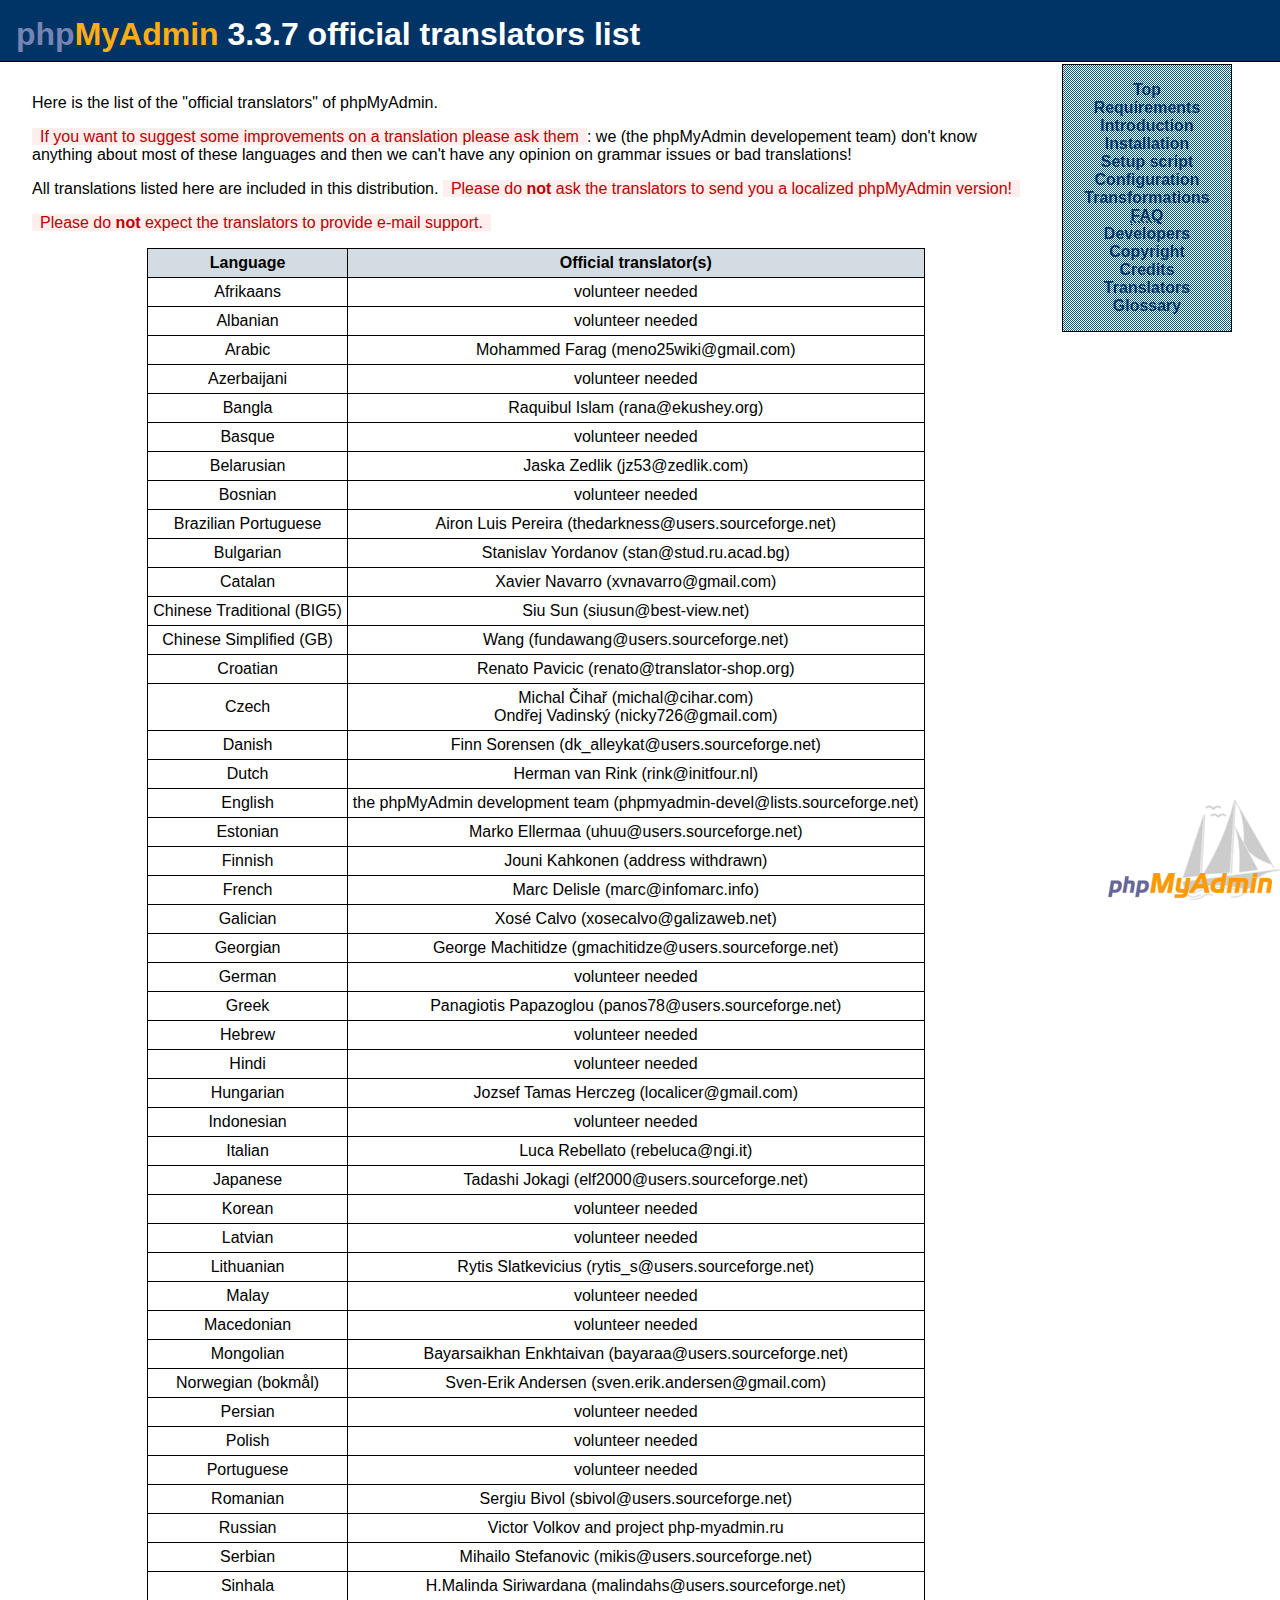
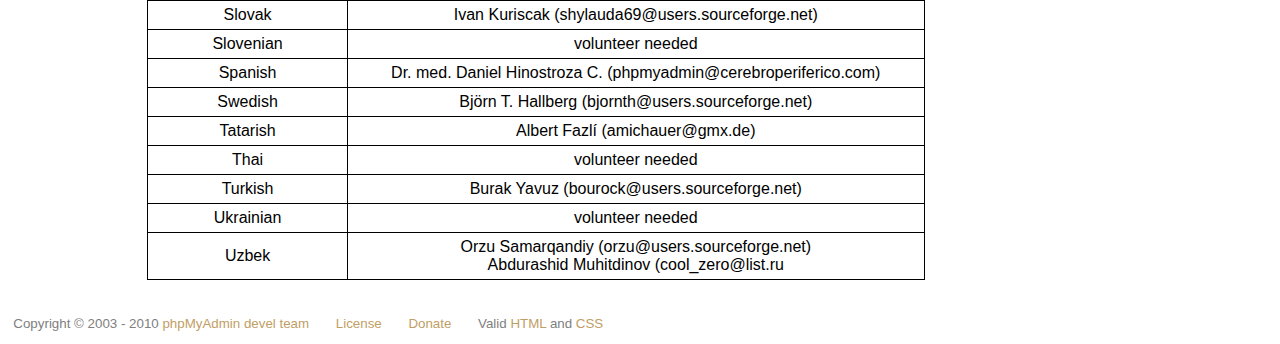
<file: phpMyAdmin/translators.html>
<!DOCTYPE html PUBLIC "-//W3C//DTD XHTML 1.1//EN"
    "http://www.w3.org/TR/xhtml11/DTD/xhtml11.dtd">
<html xmlns="http://www.w3.org/1999/xhtml" xml:lang="en-US"
    version="-//W3C//DTD XHTML 1.1//EN" dir="ltr">
<!-- $Id$ -->
<!--
    vim: expandtab ts=4 sw=4 sts=4 tw=78
-->

<head>
    <link rel="icon" href="./favicon.ico" type="image/x-icon" />
    <link rel="shortcut icon" href="./favicon.ico" type="image/x-icon" />
    <meta http-equiv="Content-Type" content="text/html; charset=utf-8" />
    <title>phpMyAdmin 3.3.7 - Official translators</title>
    <link rel="stylesheet" type="text/css" href="docs.css" />
</head>

<body>
<div id="header">
    <h1>
        <a href="http://www.phpmyadmin.net/">php<span class="myadmin">MyAdmin</span></a>
        3.3.7 
        official translators list
    </h1>
</div>

<!-- TOP MENU -->
<ul class="header">
    <li><a href="Documentation.html#top">Top</a></li>
    <li><a href="Documentation.html#require">Requirements</a></li>
    <li><a href="Documentation.html#intro">Introduction</a></li>
    <li><a href="Documentation.html#setup">Installation</a></li>
    <li><a href="Documentation.html#setup_script">Setup script</a></li>
    <li><a href="Documentation.html#config">Configuration</a></li>
    <li><a href="Documentation.html#transformations">Transformations</a></li>
    <li><a href="Documentation.html#faq"><abbr title="Frequently Asked Questions"> FAQ</abbr></a></li>
    <li><a href="Documentation.html#developers">Developers</a></li>
    <li><a href="Documentation.html#copyright">Copyright</a></li>
    <li><a href="Documentation.html#credits">Credits</a></li>
    <li><a href="translators.html">Translators</a></li>
    <li><a href="Documentation.html#glossary">Glossary</a></li>
</ul>

<div id="body">

<p> Here is the list of the &quot;official translators&quot; of
    phpMyAdmin.</p>

<p> <span class="important">If you want to suggest some improvements on a
    translation please ask them</span>: we (the phpMyAdmin developement team)
    don't know anything about most of these languages and then we can't have
    any opinion on grammar issues or bad translations!</p>

<p> All translations listed here are included in this distribution.
    <span class="important">Please do <b>not</b> ask the translators to send
    you a localized phpMyAdmin version!</span></p>

<p> <span class="important">Please do <b>not</b> expect the translators to
    provide e-mail support.</span></p>

<table class="translators">
<tr>
    <th>Language</th>
    <th>Official translator(s)</th>
</tr>

<tr id="afrikaans">
    <td>Afrikaans</td>
    <td>
       volunteer needed
    </td>
</tr>

<tr id="albanian">
    <td>Albanian</td>
    <td>
        volunteer needed 
    </td>
</tr>

<tr id="arabic">
    <td>Arabic</td>
    <td>
        Mohammed Farag (meno25wiki@gmail.com) 
    </td>
</tr>

<tr id="azerbaijani">
    <td>Azerbaijani</td>
    <td>
      volunteer needed 
    </td>
</tr>

<tr id="bangla">
    <td>Bangla</td>
    <td>
       Raquibul Islam (rana@ekushey.org) 
    </td>
</tr>

<tr id="basque">
    <td>Basque</td>
    <td>
       volunteer needed 
    </td>
</tr>

<tr id="belarusian">
    <td>Belarusian</td>
    <td>
        Jaska Zedlik (jz53@zedlik.com)
    </td>
</tr>

<tr id="bosnian">
    <td>Bosnian</td>
    <td>
        volunteer needed 
    </td>
</tr>

<tr id="brazilian_portuguese">
    <td>Brazilian Portuguese</td>
    <td>
        Airon Luis Pereira (thedarkness@users.sourceforge.net)
    </td>
</tr>

<tr id="bulgarian">
    <td>Bulgarian</td>
    <td>
        Stanislav Yordanov (stan@stud.ru.acad.bg)
    </td>
</tr>

<tr id="catalan">
    <td>Catalan</td>
    <td>
        Xavier Navarro (xvnavarro@gmail.com)
    </td>
</tr>

<tr id="chinese_traditional">
    <td>Chinese Traditional (BIG5)</td>
    <td>
        Siu Sun (siusun@best-view.net)
    </td>
</tr>

<tr id="chinese_simplified">
    <td>Chinese Simplified (GB)</td>
    <td>
        Wang (fundawang@users.sourceforge.net)
    </td>
</tr>

<tr id="croatian">
    <td>Croatian</td>
    <td>
        Renato Pavicic (renato@translator-shop.org)
    </td>
</tr>

<tr id="czech">
    <td>Czech</td>
    <td>
        Michal Čihař (michal@cihar.com)<br />
        Ondřej Vadinský (nicky726@gmail.com)
    </td>
</tr>

<tr id="danish">
    <td>Danish</td>
    <td>
        Finn Sorensen (dk_alleykat@users.sourceforge.net)
    </td>
</tr>

<tr id="dutch">
    <td>Dutch</td>
    <td>
        Herman van Rink (rink@initfour.nl)
    </td>
</tr>

<tr id="english">
    <td>English</td>
    <td>
        the phpMyAdmin development team (phpmyadmin-devel@lists.sourceforge.net)
    </td>
</tr>

<tr id="estonian">
    <td>Estonian</td>
    <td>
        Marko Ellermaa (uhuu@users.sourceforge.net)
    </td>
</tr>

<tr id="finnish">
    <td>Finnish</td>
    <td>
        Jouni Kahkonen (address withdrawn)
    </td>
</tr>

<tr id="french">
    <td>French</td>
    <td>
        Marc Delisle (marc@infomarc.info)
    </td>
</tr>

<tr id="galician">
    <td>Galician</td>
    <td>
        Xosé Calvo (xosecalvo@galizaweb.net)
    </td>
</tr>

<tr id="georgian">
    <td>Georgian</td>
    <td>
        George Machitidze (gmachitidze@users.sourceforge.net) 
    </td>
</tr>

<tr id="german">
    <td>German</td>
    <td>
        volunteer needed 
    </td>
</tr>

<tr id="greek">
    <td>Greek</td>
    <td>
	Panagiotis Papazoglou (panos78@users.sourceforge.net)
    </td>
</tr>

<tr id="hebrew">
    <td>Hebrew</td>
    <td>
        volunteer needed 
    </td>
</tr>

<tr id="hindi">
    <td>Hindi</td>
    <td>
        volunteer needed
    </td>
</tr>

<tr id="hungarian">
    <td>Hungarian</td>
    <td>
        Jozsef Tamas Herczeg (localicer@gmail.com) 
    </td>
</tr>

<tr id="indonesian">
    <td>Indonesian</td>
    <td>
        volunteer needed 
    </td>
</tr>

<tr id="italian">
    <td>Italian</td>
    <td>
        Luca Rebellato (rebeluca@ngi.it)
    </td>
</tr>

<tr id="japanese">
    <td>Japanese</td>
    <td>
        Tadashi Jokagi (elf2000@users.sourceforge.net)
    </td>
</tr>

<tr id="korean">
    <td>Korean</td>
    <td>
       volunteer needed
    </td>
</tr>

<tr id="latvian">
    <td>Latvian</td>
    <td>
        volunteer needed 
    </td>
</tr>

<tr id="lithuanian">
    <td>Lithuanian</td>
    <td>
        Rytis Slatkevicius (rytis_s@users.sourceforge.net)
    </td>
</tr>

<tr id="malay">
    <td>Malay</td>
    <td>
       volunteer needed
    </td>
</tr>

<tr id="macedonian">
    <td>Macedonian</td>
    <td>
       volunteer needed 
    </td>
</tr>

<tr id="mongolian">
    <td>Mongolian</td>
    <td>
        Bayarsaikhan Enkhtaivan (bayaraa@users.sourceforge.net)
    </td>
</tr>

<tr id="norwegian">
    <td>Norwegian (bokm&aring;l)</td>
    <td>
        Sven-Erik Andersen (sven.erik.andersen@gmail.com)
    </td>
</tr>

<tr id="persian">
    <td>Persian</td>
    <td>
      volunteer needed 
    </td>
</tr>

<tr id="polish">
    <td>Polish</td>
    <td>
       volunteer needed
    </td>
</tr>

<tr id="portuguese">
    <td>Portuguese</td>
    <td>
        volunteer needed 
    </td>
</tr>

<tr id="romanian">
    <td>Romanian</td>
    <td>
        Sergiu Bivol (sbivol@users.sourceforge.net)
    </td>
</tr>

<tr id="russian">
    <td>Russian</td>
    <td>
       Victor Volkov and project php-myadmin.ru
    </td>
</tr>

<tr id="serbian">
    <td>Serbian</td>
    <td>
        Mihailo Stefanovic (mikis@users.sourceforge.net)
    </td>
</tr>

<tr id="sinhala">
    <td>Sinhala</td>
    <td>
        H.Malinda Siriwardana (malindahs@users.sourceforge.net)
    </td>
</tr>

<tr id="slovak">
    <td>Slovak</td>
    <td>
        Ivan Kuriscak (shylauda69@users.sourceforge.net)
    </td>
</tr>

<tr id="slovenian">
    <td>Slovenian</td>
    <td>
        volunteer needed 
    </td>
</tr>

<tr id="spanish">
    <td>Spanish</td>
    <td>
        Dr. med. Daniel Hinostroza C. (phpmyadmin@cerebroperiferico.com)
    </td>
</tr>

<tr id="swedish">
    <td>Swedish</td>
    <td>
        Björn T. Hallberg (bjornth@users.sourceforge.net)
    </td>
</tr>

<tr id="tatarish">
    <td>Tatarish</td>
    <td>
        Albert Fazlí (amichauer@gmx.de)
    </td>
</tr>

<tr id="thai">
    <td>Thai</td>
    <td>
       volunteer needed 
    </td>
</tr>

<tr id="turkish">
    <td>Turkish</td>
    <td>
        Burak Yavuz (bourock@users.sourceforge.net)
    </td>
</tr>

<tr id="ukrainian">
    <td>Ukrainian</td>
    <td>
       volunteer needed 
    </td>
</tr>
<tr id="uzbek">
    <td>Uzbek</td>
    <td>
	    Orzu Samarqandiy (orzu@users.sourceforge.net)<br />
	   Abdurashid Muhitdinov (cool_zero@list.ru 
    </td>
</tr>
</table>
</div>

  <ul id="footer">
    <li>Copyright &copy; 2003 - 2010 <a href="http://www.phpmyadmin.net/home_page/team.php">phpMyAdmin devel team</a></li>
    <li><a href="LICENSE">License</a></li>
    <li><a href="http://www.phpmyadmin.net/home_page/donate.php">Donate</a></li>
    <li class="last">Valid <a href="http://validator.w3.org/check/referer">HTML</a> and <a href="http://jigsaw.w3.org/css-validator/check/referer">CSS</a></li>
  </ul>

</body>
</html>
</file>
<file: css/iconfont1.css>
@font-face {
  font-family: "iconfont";
  src: url("iconfont.eot?t=1569420282964");
  /* IE9 */
  src: url("iconfont.eot?t=1569420282964#iefix") format("embedded-opentype"), url("[data-uri]") format("woff2"), url("iconfont.woff?t=1569420282964") format("woff"), url("iconfont.ttf?t=1569420282964") format("truetype"), url("iconfont.svg?t=1569420282964#iconfont") format("svg");
  /* iOS 4.1- */ }

.iconfont {
  font-family: "iconfont" !important;
  font-size: 16px;
  font-style: normal;
  -webkit-font-smoothing: antialiased;
  -moz-osx-font-smoothing: grayscale; }

.icon-gouwuchekong:before {
  content: "\f0179"; }
</file>
<file: css/iconfont2.css>
@font-face {
  font-family: "iconfont";
  src: url("iconfont.eot?t=1571025221507");
  /* IE9 */
  src: url("iconfont.eot?t=1571025221507#iefix") format("embedded-opentype"), url("[data-uri]") format("woff2"), url("iconfont.woff?t=1571025221507") format("woff"), url("iconfont.ttf?t=1571025221507") format("truetype"), url("iconfont.svg?t=1571025221507#iconfont") format("svg");
  /* iOS 4.1- */ }

.iconfont {
  font-family: "iconfont" !important;
  font-size: 16px;
  font-style: normal;
  -webkit-font-smoothing: antialiased;
  -moz-osx-font-smoothing: grayscale; }

.icon-youxiang:before {
  content: "\e631"; }

.icon-phone:before {
  content: "\e61a"; }

.icon-password:before {
  content: "\e600"; }

.icon-user:before {
  content: "\f12b"; }
</file>
<file: css/iconfont.css>
@font-face {
  font-family: "iconfont";
  src: url("iconfont.eot?t=1569396518009");
  /* IE9 */
  src: url("iconfont.eot?t=1569396518009#iefix") format("embedded-opentype"), url("[data-uri]") format("woff2"), url("iconfont.woff?t=1569396518009") format("woff"), url("iconfont.ttf?t=1569396518009") format("truetype"), url("iconfont.svg?t=1569396518009#iconfont") format("svg");
  /* iOS 4.1- */ }

.iconfont {
  font-family: "iconfont" !important;
  font-size: 16px;
  font-style: normal;
  -webkit-font-smoothing: antialiased;
  -moz-osx-font-smoothing: grayscale; }

.icon-you:before {
  content: "\e62a"; }

.icon-zuo:before {
  content: "\e62d"; }
</file>
<file: css/demo.css>
@charset "UTF-8";
/* Logo 字体 */
@font-face {
  font-family: "iconfont logo";
  src: url("https://at.alicdn.com/t/font_985780_km7mi63cihi.eot?t=1545807318834");
  src: url("https://at.alicdn.com/t/font_985780_km7mi63cihi.eot?t=1545807318834#iefix") format("embedded-opentype"), url("https://at.alicdn.com/t/font_985780_km7mi63cihi.woff?t=1545807318834") format("woff"), url("https://at.alicdn.com/t/font_985780_km7mi63cihi.ttf?t=1545807318834") format("truetype"), url("https://at.alicdn.com/t/font_985780_km7mi63cihi.svg?t=1545807318834#iconfont") format("svg"); }

.logo {
  font-family: "iconfont logo";
  font-size: 160px;
  font-style: normal;
  -webkit-font-smoothing: antialiased;
  -moz-osx-font-smoothing: grayscale; }

/* tabs */
.nav-tabs {
  position: relative; }

.nav-tabs .nav-more {
  position: absolute;
  right: 0;
  bottom: 0;
  height: 42px;
  line-height: 42px;
  color: #666; }

#tabs {
  border-bottom: 1px solid #eee; }

#tabs li {
  cursor: pointer;
  width: 100px;
  height: 40px;
  line-height: 40px;
  text-align: center;
  font-size: 16px;
  border-bottom: 2px solid transparent;
  position: relative;
  z-index: 1;
  margin-bottom: -1px;
  color: #666; }

#tabs .active {
  border-bottom-color: #f00;
  color: #222; }

.tab-container .content {
  display: none; }

/* 页面布局 */
.main {
  padding: 30px 100px;
  width: 960px;
  margin: 0 auto; }

.main .logo {
  color: #333;
  text-align: left;
  margin-bottom: 30px;
  line-height: 1;
  height: 110px;
  margin-top: -50px;
  overflow: hidden;
  *zoom: 1; }

.main .logo a {
  font-size: 160px;
  color: #333; }

.helps {
  margin-top: 40px; }

.helps pre {
  padding: 20px;
  margin: 10px 0;
  border: solid 1px #e7e1cd;
  background-color: #fffdef;
  overflow: auto; }

.icon_lists {
  width: 100% !important;
  overflow: hidden;
  *zoom: 1; }

.icon_lists li {
  width: 100px;
  margin-bottom: 10px;
  margin-right: 20px;
  text-align: center;
  list-style: none !important;
  cursor: default; }

.icon_lists li .code-name {
  line-height: 1.2; }

.icon_lists .icon {
  display: block;
  height: 100px;
  line-height: 100px;
  font-size: 42px;
  margin: 10px auto;
  color: #333;
  -webkit-transition: font-size 0.25s linear, width 0.25s linear;
  -moz-transition: font-size 0.25s linear, width 0.25s linear;
  transition: font-size 0.25s linear, width 0.25s linear; }

.icon_lists .icon:hover {
  font-size: 100px; }

.icon_lists .svg-icon {
  /* 通过设置 font-size 来改变图标大小 */
  width: 1em;
  /* 图标和文字相邻时，垂直对齐 */
  vertical-align: -0.15em;
  /* 通过设置 color 来改变 SVG 的颜色/fill */
  fill: currentColor;
  /* path 和 stroke 溢出 viewBox 部分在 IE 下会显示
      normalize.css 中也包含这行 */
  overflow: hidden; }

.icon_lists li .name,
.icon_lists li .code-name {
  color: #666; }

/* markdown 样式 */
.markdown {
  color: #666;
  font-size: 14px;
  line-height: 1.8; }

.highlight {
  line-height: 1.5; }

.markdown img {
  vertical-align: middle;
  max-width: 100%; }

.markdown h1 {
  color: #404040;
  font-weight: 500;
  line-height: 40px;
  margin-bottom: 24px; }

.markdown h2,
.markdown h3,
.markdown h4,
.markdown h5,
.markdown h6 {
  color: #404040;
  margin: 1.6em 0 0.6em 0;
  font-weight: 500;
  clear: both; }

.markdown h1 {
  font-size: 28px; }

.markdown h2 {
  font-size: 22px; }

.markdown h3 {
  font-size: 16px; }

.markdown h4 {
  font-size: 14px; }

.markdown h5 {
  font-size: 12px; }

.markdown h6 {
  font-size: 12px; }

.markdown hr {
  height: 1px;
  border: 0;
  background: #e9e9e9;
  margin: 16px 0;
  clear: both; }

.markdown p {
  margin: 1em 0; }

.markdown > p,
.markdown > blockquote,
.markdown > .highlight,
.markdown > ol,
.markdown > ul {
  width: 80%; }

.markdown ul > li {
  list-style: circle; }

.markdown > ul li,
.markdown blockquote ul > li {
  margin-left: 20px;
  padding-left: 4px; }

.markdown > ul li p,
.markdown > ol li p {
  margin: 0.6em 0; }

.markdown ol > li {
  list-style: decimal; }

.markdown > ol li,
.markdown blockquote ol > li {
  margin-left: 20px;
  padding-left: 4px; }

.markdown code {
  margin: 0 3px;
  padding: 0 5px;
  background: #eee;
  border-radius: 3px; }

.markdown strong,
.markdown b {
  font-weight: 600; }

.markdown > table {
  border-collapse: collapse;
  border-spacing: 0px;
  empty-cells: show;
  border: 1px solid #e9e9e9;
  width: 95%;
  margin-bottom: 24px; }

.markdown > table th {
  white-space: nowrap;
  color: #333;
  font-weight: 600; }

.markdown > table th,
.markdown > table td {
  border: 1px solid #e9e9e9;
  padding: 8px 16px;
  text-align: left; }

.markdown > table th {
  background: #F7F7F7; }

.markdown blockquote {
  font-size: 90%;
  color: #999;
  border-left: 4px solid #e9e9e9;
  padding-left: 0.8em;
  margin: 1em 0; }

.markdown blockquote p {
  margin: 0; }

.markdown .anchor {
  opacity: 0;
  transition: opacity 0.3s ease;
  margin-left: 8px; }

.markdown .waiting {
  color: #ccc; }

.markdown h1:hover .anchor,
.markdown h2:hover .anchor,
.markdown h3:hover .anchor,
.markdown h4:hover .anchor,
.markdown h5:hover .anchor,
.markdown h6:hover .anchor {
  opacity: 1;
  display: inline-block; }

.markdown > br,
.markdown > p > br {
  clear: both; }

.hljs {
  display: block;
  background: white;
  padding: 0.5em;
  color: #333333;
  overflow-x: auto; }

.hljs-comment,
.hljs-meta {
  color: #969896; }

.hljs-string,
.hljs-variable,
.hljs-template-variable,
.hljs-strong,
.hljs-emphasis,
.hljs-quote {
  color: #df5000; }

.hljs-keyword,
.hljs-selector-tag,
.hljs-type {
  color: #a71d5d; }

.hljs-literal,
.hljs-symbol,
.hljs-bullet,
.hljs-attribute {
  color: #0086b3; }

.hljs-section,
.hljs-name {
  color: #63a35c; }

.hljs-tag {
  color: #333333; }

.hljs-title,
.hljs-attr,
.hljs-selector-id,
.hljs-selector-class,
.hljs-selector-attr,
.hljs-selector-pseudo {
  color: #795da3; }

.hljs-addition {
  color: #55a532;
  background-color: #eaffea; }

.hljs-deletion {
  color: #bd2c00;
  background-color: #ffecec; }

.hljs-link {
  text-decoration: underline; }

/* 代码高亮 */
/* PrismJS 1.15.0
https://prismjs.com/download.html#themes=prism&languages=markup+css+clike+javascript */
/**
 * prism.js default theme for JavaScript, CSS and HTML
 * Based on dabblet (http://dabblet.com)
 * @author Lea Verou
 */
code[class*="language-"],
pre[class*="language-"] {
  color: black;
  background: none;
  text-shadow: 0 1px white;
  font-family: Consolas, Monaco, 'Andale Mono', 'Ubuntu Mono', monospace;
  text-align: left;
  white-space: pre;
  word-spacing: normal;
  word-break: normal;
  word-wrap: normal;
  line-height: 1.5;
  -moz-tab-size: 4;
  -o-tab-size: 4;
  tab-size: 4;
  -webkit-hyphens: none;
  -moz-hyphens: none;
  -ms-hyphens: none;
  hyphens: none; }

pre[class*="language-"]::-moz-selection,
pre[class*="language-"] ::-moz-selection,
code[class*="language-"]::-moz-selection,
code[class*="language-"] ::-moz-selection {
  text-shadow: none;
  background: #b3d4fc; }

pre[class*="language-"]::selection,
pre[class*="language-"] ::selection,
code[class*="language-"]::selection,
code[class*="language-"] ::selection {
  text-shadow: none;
  background: #b3d4fc; }

@media print {
  code[class*="language-"],
  pre[class*="language-"] {
    text-shadow: none; } }

/* Code blocks */
pre[class*="language-"] {
  padding: 1em;
  margin: .5em 0;
  overflow: auto; }

:not(pre) > code[class*="language-"],
pre[class*="language-"] {
  background: #f5f2f0; }

/* Inline code */
:not(pre) > code[class*="language-"] {
  padding: .1em;
  border-radius: .3em;
  white-space: normal; }

.token.comment,
.token.prolog,
.token.doctype,
.token.cdata {
  color: slategray; }

.token.punctuation {
  color: #999; }

.namespace {
  opacity: .7; }

.token.property,
.token.tag,
.token.boolean,
.token.number,
.token.constant,
.token.symbol,
.token.deleted {
  color: #905; }

.token.selector,
.token.attr-name,
.token.string,
.token.char,
.token.builtin,
.token.inserted {
  color: #690; }

.token.operator,
.token.entity,
.token.url,
.language-css .token.string,
.style .token.string {
  color: #9a6e3a;
  background: rgba(255, 255, 255, 0.5); }

.token.atrule,
.token.attr-value,
.token.keyword {
  color: #07a; }

.token.function,
.token.class-name {
  color: #DD4A68; }

.token.regex,
.token.important,
.token.variable {
  color: #e90; }

.token.important,
.token.bold {
  font-weight: bold; }

.token.italic {
  font-style: italic; }

.token.entity {
  cursor: help; }
</file>
<file: phpMyAdmin/docs.css>
/* $Id$ */
/* Stylesheet for phpMyAdmin documentation */
/* vim: expandtab ts=4 sw=4 sts=4 tw=78
*/

body {
    background-color: #ffffff;
    font-family: sans-serif;
    color: #000000;
    margin: 0;
    padding: 0;
    background: url('themes/original/img/logo_right.png') no-repeat fixed bottom right;
}

img {
    border: 0;
}

#header {
    margin: 0px;
    padding: 1em 0.5em 0.5em 1em;
	background: #036;
	border: 0px;
    border-bottom: 1px solid black;
}

#header h1 {
    padding: 0;
    margin: 0;
    margin-right: 1em;
    color: white;
}

#header h1 a {
	color: #7584b3;
}

#header h1 a .myadmin {
	color: #ffad17;
}

#body {
	margin: 2em 1em 1em 1em;
	padding: 0px;
    padding-right: 13em;
}

ul#footer {
    padding: 0;
    margin: 0;
    max-width: 100%;
}

#footer li {
    font-size: smaller;
    list-style: none;
    float: left;
	padding: 1em;
    color: gray;
    border: none;
}

#footer li.logo {
    padding: 0.5em;
}

#footer a {
	color: #c19e66;
}

abbr, acronym {
    border-bottom: 1px dotted;
}

abbr, acronym {
    cursor: help;
}

a {
    text-decoration: none;
	color: #c17d11;
}

a:hover {
	text-decoration: underline;
	color: #8f5902;
}

sup {
    font-size: 0.7em;
}

sup:before {
    content: ' [';
}

sup:after {
    content: ']';
}


ul.header {
    background: url(themes/original/img/docs_menu_bg.png) transparent fixed;
    position: fixed;
    top: 3em;
    left: auto;
    width: 8.5em;
    right: 2em;
    text-align: center;
    margin: 1em;
    padding: 1em;
    border: 1px solid black;
}

ul.header li {
    margin: 0;
    padding: 0;
    display: block;
}

ul.header a {
    text-decoration: none;
    font-size: medium;
    color: #036;
    background-color: transparent;
    font-weight: bolder;
    display: block;
}

ul.header a:hover {
    color: #000099;
    background-color: #99CCFF;
}

h2 {
	color: #727e0a;
    max-width: 70em;
}

h3 {
	color: #727e0a;
    max-width: 70em;
}

h4, h5 {
	color: #727e0a;
    max-width: 70em;
}

h4 a {
	color: #727e0a;
}

p {
    max-width: 70em;
    margin: 1em;
}

table {
    margin: 1em;
    border: none;
}

table tr,table td,table th {
    border: none;
}

table.translators {
    text-align: center;
    display: table; margin-left: auto; margin-right: auto;
    border-collapse: collapse;
}

table.translators th {
    color: #000000;
    background-color: #d3dce3;
}

table.translators td, table.translators th {
    border: 1px solid #000000;
    padding: 5px;
}

ul, dl, ol {
    margin: 1em;
    max-width: 70em;
}

ul ul, ol ul {
    margin-bottom: 0;
}

li {
    margin-top: 0.5em;
}

pre {
    margin: 1em;
    border: 1px solid silver;
    color: #000000;
    background-color: #eeeeee;
    padding: 0.5em;
    max-width: 70em;
}

/* no more intend inside li */
li pre {
    margin: 1em 0 1em 0;
}

pre.wrap {
    white-space: normal;
}

dt {
    font-weight: bold;
    margin-left: 2em;
}

dd {
    margin-left: 4em;
    margin-bottom: 1em;
}

.configrule {
    font-family: monospace;
}

dt.configrule {
    font-weight: bold;
}

.important {
    color: #bb0000;
    background-color: #ffeeee;
    padding: 0 0.5em 0 0.5em;
}

p.important {
    border: 1px dotted #ff0000;
    padding: 0.5em;
}

p.footnote {
    margin: 0 5% 2px 7%;
    padding-top: 3em;
}

p.footnote:first-line {
    margin-left: -2%;
}

/* Block to mark separate translation string */
div.l10n {
    display: inline;
}
</file>
<file: css/index.min.css>
header .header,header .header ul{display:flex;justify-content:space-between}#ol1,.navbox nav dd ul div,.serchbox .lbnav{transform:translateX(-50%)}.bt a,.navbox nav dd ul li a,.navbox nav>dl dt a,.show .login .bottom span a{text-decoration:none}*{margin:0;padding:0}header{background:#333}header .header{width:1090px;height:36px;margin:auto;position:relative}header .header dl{height:36px;display:flex;justify-content:flex-start;align-items:center;cursor:pointer}header .header dl dd a{line-height:36px;font-size:14px;color:#b4a078;padding-left:10px}header .header ul{align-items:center}header .header .none{width:117px;height:137px;position:absolute;z-index:1000;padding:11px;font-size:12px;background:#fff;right:-50px;top:36px;display:none}header .header .none p{color:#b4a078}header .header ul li{cursor:pointer;color:#fff;line-height:16px;font-size:14px;list-style:none;padding:0 10px;border-left:1px solid gray}header .header ul li:nth-of-type(7):hover .none{display:block}.serchbox .serch{width:1090px;height:100px;margin:auto;display:flex;justify-content:space-between;align-items:center}.serchbox .serch .inpbox{width:530px;height:38px;border:1px solid #b4a078;border-radius:38px;overflow:hidden}.serchbox .serch .inpbox button{width:90px;height:38px;border:none;background:#b4a078}.serchbox .serch .inpbox input{width:402px;height:38px;border:none;padding-left:38px}.serchbox .serch .gwc{display:flex;justify-content:space-around;align-items:center;padding:5px 10px;border:1px solid #b4a078;border-radius:20px;cursor:pointer}.serchbox .serch .gwc:hover{background:rgba(180,160,120,.2)}.serchbox .serch .gwc span{font-size:18px;margin:0 0 0 5px}.serchbox .serch .gwc .num{width:19px;height:19px;background:red;border-radius:50%;text-align:center;color:#fff;margin:0 0 0 5px}.serchbox .lbnav{height:18px;overflow:hidden;position:absolute;z-index:100;top:110px;left:50%}.serchbox .lbnav ul{position:relative}.serchbox .lbnav ul li a{font-size:12px;line-height:12px;color:#999;padding:0 10px;border-right:1px solid #999;text-decoration:none}.serchbox .lbnav ul li a:hover{color:#b4a078}.serchbox .lbnav ul li a:nth-of-type(4){border:none}.navbox nav{width:1090px;margin:20px auto auto;height:25px}.navbox nav>dl{display:flex;justify-content:space-between}.bt,.navbox nav dd ul{justify-content:space-between}.navbox nav>dl a{border-bottom:5px solid #b4a078;padding-bottom:4px}.navbox nav>dl dt a{font-size:14px;color:#b4a078}.navbox nav dd ul{display:flex;list-style:none}.navbox nav dd ul li a{font-size:14px;margin:9px 26px 0;color:#000;font-weight:900;border-bottom:5px solid transparent}.navbox nav dd ul li a:hover{border-bottom:5px solid #b4a078;color:#b4a078}.navbox nav dd ul div{position:absolute;top:180px;left:50%;background:#fff;z-index:1000;display:none;justify-content:space-around}#div1 .you,#div1 .zuo{top:200px;position:absolute}.navbox nav dd ul div dl{padding-top:10px;margin-right:24px}.navbox nav dd ul div dl dt{padding:4px 0;margin-bottom:10px;border-bottom:1px solid #999}.navbox nav dd ul div dl dd{display:flex;justify-content:flex-start;width:124px;font-size:14px;margin-bottom:4px;align-items:center}.navbox nav dd ul div dl dd img{width:50px;height:50px}.navbox nav dd ul div dl dd span{display:inline-block}#div1{position:relative;height:420px;overflow:hidden}#div1 button{width:60px;height:60px;font-size:28px;line-height:40px;border-radius:50%;color:#fff;font-weight:900;border:none;background-color:#b19e7a;opacity:.5;z-index:100;cursor:pointer}#div1 button:hover{opacity:1}#div1 .zuo{left:10%}#div1 .you{right:10%}#div1 ul{width:1920px;position:absolute;left:50%}#div1 ul li{width:1920px;list-style:none;height:420px;position:relative;left:-50%}#ol1{position:absolute;z-index:10;top:400px;left:50%}#ol1 li{width:8px;height:8px;border-radius:50%;background:#fff;float:left;list-style:none;margin:5px;cursor:pointer}#ol1 li:hover{background:brown;box-shadow:0 0 10px red}main .Producers{width:1090px;margin:auto}.bt{display:flex;padding:30px 0 10px;align-items:baseline}.bt a{font-size:14px;color:#000}.bt p span{font-size:28px;padding-right:20px}.message span,.message>p{font-size:12px;display:inline-block}main .Producers .maskbox{display:flex;justify-content:space-between}main .Producers .maskbox .mask{position:relative;overflow:hidden}.mask:hover img{transform:scale(1.1)}main .Producers .maskbox .mask .name{text-align:center;color:#666;font-weight:500;position:absolute;left:50%;transform:translateX(-50%);top:20%;z-index:100}main .Producers .maskbox .mask .name h2{margin-bottom:10px}main .Producers .maskbox .mask .name span{display:inline-block;padding-top:10px;border-top:1px solid #666}main .Producers .maskbox .picbox{display:flex;flex-direction:column;justify-content:space-between}main .Producers .maskbox .picbox .mask .name{left:20px;transform:translateX(0)}.new .newpicbox .newpic{display:flex;justify-content:space-between;margin-bottom:65px}.new .newpicbox .newpic .list{background:#f4f4f4;cursor:pointer}.new .newpicbox .newpic .list:hover .ulbox ul{transform:translateY(-265px)}.new .newpicbox .newpic .list:hover .message,.new .newpicbox .newpic .list:hover .posi{background:#f4f0ea}.new .newpicbox .newpic .list .ulbox{height:265px;overflow:hidden}.message{background:#fff;padding:10px 5px 5px;text-align:center;font-size:12px;position:relative;height:18px}.message>p{padding:0 5px;background:#e36844;line-height:18px;color:#fff}.message span{color:#e36844;margin-top:5px}.message .posi{position:absolute;width:100%;left:50%;transform:translateX(-50%);top:30px;padding-top:5px}.message .posi p:hover{color:#b4a078}.popularitybox{background:#f4f0ea;padding-bottom:50px}.popularitybox .popularity{width:1090px;margin:auto}.popularitybox .popularity .bt p a{font-size:28px;padding-right:30px}.popularitybox .popularity .bt p span{font-size:14px;display:inline-block;padding:5px;margin:0 30px;cursor:pointer}.popularitybox .popularity .bt p .action{color:#a4961b;border-bottom:3px solid #a4961b}.popularitybox .popularity .mask{position:relative;background:#fff;margin-bottom:1px}.popularitybox .popularity .dlbox{height:530px;overflow:hidden}.popularitybox .popularity dl{display:flex;justify-content:space-between;align-items:flex-start;cursor:pointer}.popularitybox .popularity dl dt{background:#fff;padding:50px 35px;margin-bottom:10px;height:420px}.popularitybox .popularity dl dt .mask{border-bottom:1px solid #f4f0ea}.popularitybox .popularity dl dt .message>p{font-size:20px;line-height:24px}.popularitybox .popularity dl dt .message .posi p{font-size:24px}.popularitybox .popularity dl dd{display:flex;justify-content:space-around;flex-wrap:wrap;align-items:center}.popularitybox .popularity dl dd .maskbox{height:250px;margin-bottom:10px}.popularitybox .popularity dl dd .maskbox .mask{padding:0 24px}.popularitybox .popularity dl dd .maskbox .posi{background:#fff}.show{width:100%;height:100%;background:rgba(0,0,0,.5);position:fixed;left:0;top:0;display:none}.show .login{background:#fff;position:fixed;width:500px;top:50%;left:50%;transform:translate(-50%,-50%)}.show .login .topnav{width:100%;list-style:none;justify-content:space-between;display:flex;padding-top:30px}.show .login .topnav li{font-size:18px;width:50%}.show .login .topnav li div{text-align:center;cursor:pointer;line-height:18px;color:#999}.show .login .topnav li .right{border-left:1px solid #000}.show .login .topnav li .active{color:#000}.show .login .loginMain{margin:0 50px}.show .login .loginMain form{display:flex;flex-direction:column;justify-content:space-between;align-items:center;flex:1;padding-bottom:40px}.show .login .loginMain form p{height:15px}.show .login .loginMain form .box{display:flex;flex-direction:column;justify-content:space-between;padding:5px 0;margin:10px 0}.show .login .loginMain form .box .input{border:1px solid #999;display:flex;justify-content:flex-start;align-items:center;padding-left:5px;padding-right:40px}.show .login .loginMain form .box .input input{height:36px;width:226px;border:none}.show .login .loginMain form .box .input span{line-height:24px;font-size:24px;padding-right:3px;border-right:1px solid #999}.show .login .loginMain form .box .input span .iconfont{font-size:24px}.show .login .loginMain form .box div:last-child{display:none;padding-left:10px;font-size:12px;line-height:30px;background:#b4a078;color:#fff}.show .login .loginMain form button{border:none;width:300px;height:48px;background:#b4a078;color:#fff;text-align:center;font-size:20px}.show .login .loginMain .dl{display:none}.show .login .loginMain .dl .box{display:flex}.show .login .bottom{height:60px;background:#f5f3ef}.show .login .bottom span{padding-right:40px;font-size:14px;line-height:60px;display:block;text-align:right;color:#b4a078}.show .login .close{background:0 0;border:none;color:#999;font-size:28px;width:30px;height:30px;position:absolute;top:0;right:0;cursor:pointer}.show .login .close:hover{color:#666}
</file>
<file: css/item.min.css>
.gwc{position:relative}.gwc .gwcbox{border:1px solid #b4a078;left:-150px;top:50px;position:absolute;width:330px;height:328px;display:none;justify-content:space-between;flex-direction:column;background:#fff}.gwc .gwcbox .sanjiao{width:0;height:0;border:10px solid transparent;border-bottom:10px solid #b4a078;position:relative;left:50%;top:-20px}.gwc .gwcbox .main{display:flex;flex-direction:column;flex:1;overflow-y:auto;overflow-x:hidden}.gwc .gwcbox .main .shopbox{display:flex;justify-content:space-between;padding:0 0 10px 15px;width:314px;height:60px;align-items:center}.gwc .gwcbox .main .shopbox img{width:60px;height:60px}.gwc .gwcbox .main .shopbox .center{height:60px;display:flex;flex-direction:column;justify-content:center;font-size:14px}.gwc .gwcbox .main .shopbox .center .p11{overflow:hidden;text-overflow:ellipsis;white-space:nowrap;width:140px}.gwc .gwcbox .main .shopbox .center div{display:flex;justify-content:space-between;align-items:center;overflow:hidden;text-overflow:ellipsis;white-space:nowrap}#j-app .m-tetail,.gwc .gwcbox .bottom{justify-content:space-between;display:flex}.gwc .gwcbox .main .shopbox .center div p{font-size:14px;width:120px;overflow:hidden;text-overflow:ellipsis;white-space:nowrap}.gwc .gwcbox .main .shopbox .center div span{font-size:12px}.gwc .gwcbox .main .shopbox .right{margin-bottom:20px;font-size:12px;color:#ff9b64}.gwc .gwcbox .main .shopbox b{margin-bottom:20px;padding-right:25px;padding-left:5px;font-weight:500}.gwc .gwcbox .bottom{background:#f4eadc;padding:15px 30px 15px 10px}.gwc .gwcbox .bottom .left{height:36px}.gwc .gwcbox .bottom .left span{font-size:14px;line-height:18px}.gwc .gwcbox .bottom .left .price{color:red}.gwc .gwcbox .bottom a{line-height:36px;text-align:center;background:#b4a078;padding:0 20px;font-size:14px;height:36px;color:#fff;text-decoration:none}#j-app{width:100%;border-top:1px solid #e5e5e5}#j-app .m-crumb{width:1090px;margin:18px auto;height:16px}#j-app .m-crumb span{font-size:12px;line-height:16px;color:#969696;padding-right:4px}#j-app .m-crumb span a{text-decoration:none;color:#969696}#j-app .m-tetail{width:1090px;margin:auto}#j-app .m-tetail .m-slide{position:relative}#j-app .m-tetail .m-slide .img2{position:absolute;left:450px;top:0;overflow:hidden;width:430px;height:430px}#j-app .m-tetail .m-slide .img2 img{position:absolute;width:860px;height:860px}#j-app .m-tetail .m-slide .picsWrap{position:relative}#j-app .m-tetail .m-slide .picsWrap img{width:430px;height:430px}#j-app .m-tetail .m-slide .picsWrap .hk{width:50%;height:50%;background:rgba(180,160,120,.5);position:absolute;z-index:100;top:0}#j-app .m-tetail .m-slide .magnifier{width:30px;height:30px;background:#999;position:absolute;text-align:center;line-height:30px;right:0;top:400px}#j-app .m-tetail .m-slide .data-reactid{display:flex;justify-content:space-between;margin-top:5px}#j-app .m-tetail .m-slide .data-reactid li{background:#f0f0f0;border:1px solid #c8c8c8}#j-app .m-tetail .m-slide .data-reactid li a img{width:78px;height:78px}#j-app .m-tetail .m-info{flex:1;display:flex;flex-direction:column;justify-content:space-between;margin-left:50px}#j-app .m-tetail .m-info .intro{display:flex;align-items:center;justify-content:space-between}#j-app .m-tetail .m-info .intro .name span{font-size:20px;font-weight:900}#j-app .m-tetail .m-info .intro .name p{font-size:14px;color:#c8c8c8}#j-app .m-tetail .m-info .intro .data-reactid{display:flex;flex-direction:column;align-items:center}#j-app .m-tetail .m-info .intro .data-reactid .f-fz20{color:#ff6400;font-size:20px}#j-app .m-tetail .m-info .intro .data-reactid .f-fz13{font-size:12px}#j-app .m-tetail .m-info .label{font-size:14px;color:#666;width:55px}#j-app .m-tetail .m-info .price{background:#f5f3ef;display:flex;flex-direction:column;padding-bottom:20px}#j-app .m-tetail .m-info .price .f-clearfix{display:flex;align-items:baseline;padding:10px 0}#j-app .m-tetail .m-info .price .f-clearfix .rp .rmb{font-size:16px;color:#ff0064}#j-app .m-tetail .m-info .price .f-clearfix .rp .num{font-size:24px;color:#ff0064}#j-app .m-tetail .m-info .price .f-clearfix .right .r1{font-size:14px}#j-app .m-tetail .m-info .price .f-clearfix .right .r2{font-size:14px;color:red}#j-app .m-tetail .m-info .price .f-clearfix .policyBox{display:flex;flex-wrap:wrap}#j-app .m-tetail .m-info .price .f-clearfix .policyBox li{margin:0 10px;list-style:none;font-size:14px;color:#787878}#j-app .m-tetail .m-info .f-clearfix1{display:flex;align-items:center}#j-app .m-tetail .m-info .f-clearfix1 .name{width:54px;font-size:14px;color:#787878}#j-app .m-tetail .m-info .f-clearfix1 .u-selnum{display:flex}#j-app .m-tetail .m-info .f-clearfix1 .u-selnum .z-dis{width:36px;height:30px;border:1px solid #c8c8c8;text-align:center;line-height:30px;font-size:20px;cursor:pointer}#j-app .m-tetail .m-info .f-clearfix1 .u-selnum input{width:60px;border:none;border-top:1px solid #787878;border-bottom:1px solid #787878;text-align:center}#j-app .m-tetail .m-info .btns{display:flex;margin-bottom:10px}#j-app .m-tetail .m-info .btns .btn{width:168px;height:50px;background:#f5f3ef;text-decoration:none;color:#c0ae8a;border:1px solid #c0ae8a;line-height:50px;text-align:center;margin-right:10px}#j-app .m-tetail .m-info .btns .car{background:#b4a078;color:#fff}#j-app .m-tetail .m-info .btns .car .iconfont{font-size:20px;margin-right:8px}
</file>
